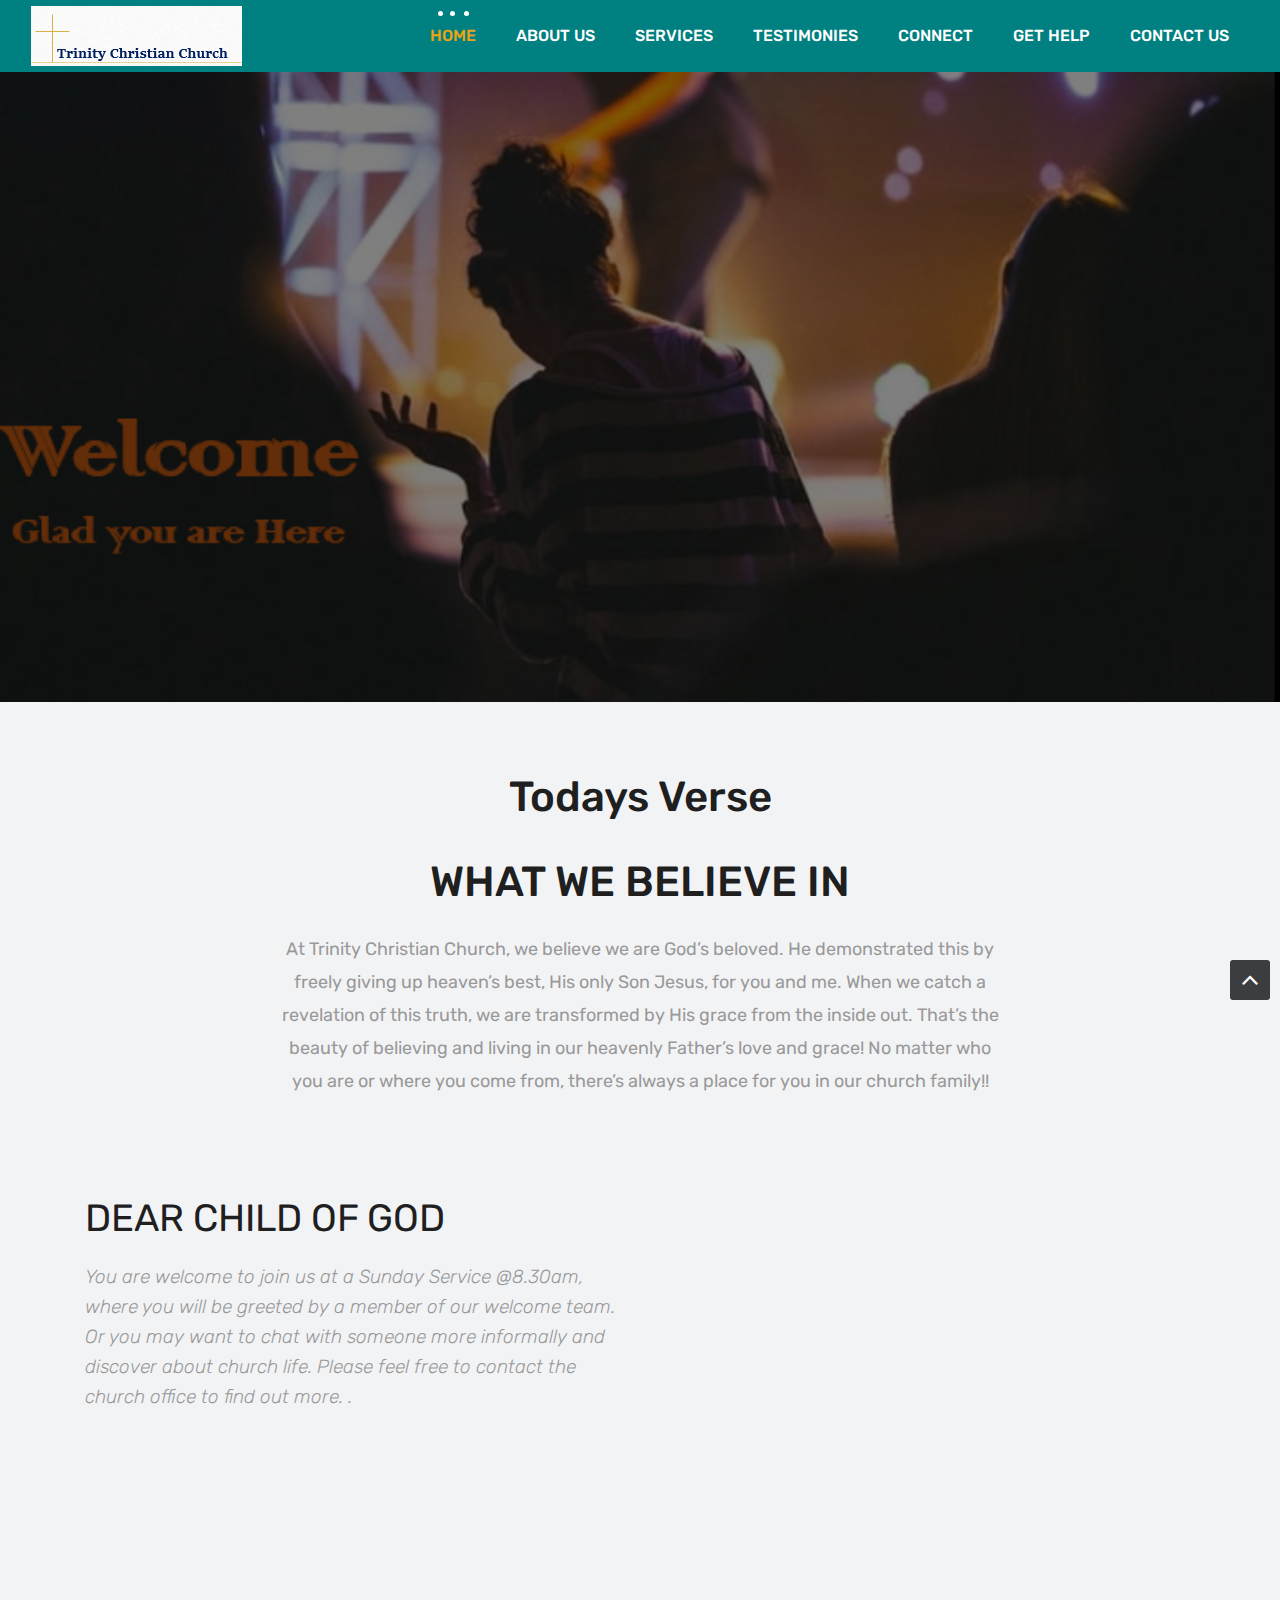
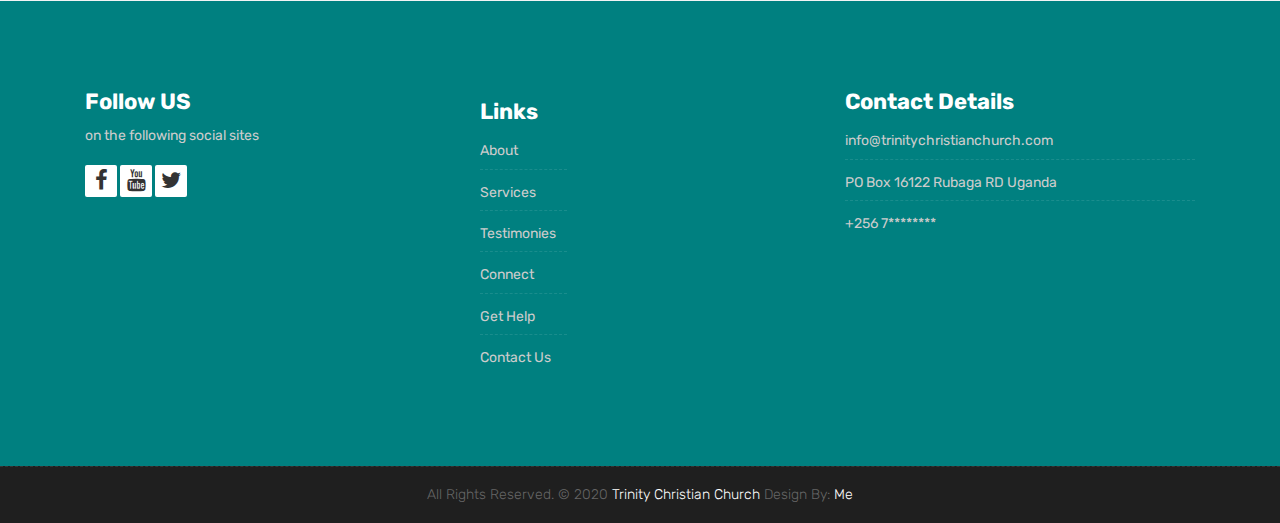
<file: index.html>
<!DOCTYPE html>
<html lang="en">

    <!-- Basic -->
    <meta charset="utf-8">
    <meta http-equiv="X-UA-Compatible" content="IE=edge">

    <!-- Mobile Metas -->
    <meta name="viewport" content="width=device-width, initial-scale=1">

     <!-- Site Metas -->
    <title>T.C.C</title>
    <meta name="keywords" content="">
    <meta name="description" content="">
    <meta name="author" content="">

    <!-- Site Icons -->
    <link rel="shortcut icon" href="images/favicon.ico" type="image/x-icon" />
    <link rel="apple-touch-icon" href="images/apple-touch-icon.png">

    <!-- Bootstrap CSS -->
    <link rel="stylesheet" href="css/bootstrap.min.css">
    <!-- Site CSS -->
    <link rel="stylesheet" href="style.css">
    <!-- ALL VERSION CSS -->
    <link rel="stylesheet" href="css/versions.css">
    <!-- Responsive CSS -->
    <link rel="stylesheet" href="css/responsive.css">
    <!-- Custom CSS -->
    <link rel="stylesheet" href="css/custom.css">

    <!-- Modernizer for Portfolio -->
    <script src="js/modernizer.js"></script>

    
<script src="https://ajax.googleapis.com/ajax/libs/jquery/3.4.1/jquery.min.js"></script>

    <!--[if lt IE 9]>
      <script src="https://oss.maxcdn.com/libs/html5shiv/3.7.0/html5shiv.js"></script>
      <script src="https://oss.maxcdn.com/libs/respond.js/1.4.2/respond.min.js"></script>
    <![endif]-->

    <script>
        $(document).ready(function(){
           $.ajax({
              url:'https://dailyverses.net/get/verse?language=niv&isdirect=1&url=' + window.location.hostname,
              dataType: 'JSONP',
              success:function(json){
                 $(".dailyVersesWrapper").prepend(json.html);
              }
           });
        });
     </script>

</head>
<body class="host_version">



	<!-- Start header -->
	<header class="top-navbar">
		<nav class="navbar navbar-expand-lg navbar-light bg-light">
			<div class="container-fluid">
				<a class="navbar-brand" href="index.html">
					<img src="images/logo.png" alt="" />
				</a>
				<button class="navbar-toggler" type="button" data-toggle="collapse" data-target="#navbars-host" aria-controls="navbars-rs-food" aria-expanded="false" aria-label="Toggle navigation">
					<span class="icon-bar"></span>
                    <span class="icon-bar"></span>
                    <span class="icon-bar"></span>
				</button>
				<div class="collapse navbar-collapse" id="navbars-host">
					<ul class="navbar-nav ml-auto">
						<li class="nav-item active"><a class="nav-link" href="index.html">Home</a></li>
						<li class="nav-item"><a class="nav-link" href="about.html">About Us</a></li>
						<li class="nav-item dropdown">
							<a class="nav-link dropdown-toggle" href="#" id="dropdown-a" data-toggle="dropdown">SERVICES </a>
							<div class="dropdown-menu" aria-labelledby="dropdown-a">
								<a class="dropdown-item" href="Sunday-Service.html">Sunday Service </a>
								<a class="dropdown-item" href="Evening-Glory .html">Evening Sevice </a>
								<a class="dropdown-item" href="Lunch-Service.html">Lunch hour Service </a>
								<a class="dropdown-item" href="Childrens-Service.html">Childrens Service </a>
							</div>
						</li>
						<li class="nav-item dropdown">
							<a class="nav-link dropdown-toggle" href="#" id="dropdown-a" data-toggle="dropdown">TESTIMONIES </a>
							<div class="dropdown-menu" aria-labelledby="dropdown-a">
								<a class="dropdown-item" href="Read.html">Read </a>
								<a class="dropdown-item" href="Share.html">Share </a>
							</div>
						</li>

						<li class="nav-item dropdown">
						<a class="nav-link dropdown-toggle" href="#" id="dropdown-a" data-toggle="dropdown">CONNECT</a>
							<div class="dropdown-menu" aria-labelledby="dropdown-a">
								<a class="dropdown-item" href="Sermons.html">Daily Devotional </a>
								<a class="dropdown-item" href="Sermons.html">Sermons </a>


                <li class="nav-item dropdown">
    						<a class="nav-link dropdown-toggle" href="#" id="dropdown-a" data-toggle="dropdown">GET HELP</a>
    							<div class="dropdown-menu" aria-labelledby="dropdown-a">
    								<a class="dropdown-item" href="prayer.html">Prayer </a>
    								<a class="dropdown-item" href="prayer.html">Counselling </a>
    						    </div>
    						</li>

						<li class="nav-item"><a class="nav-link" href="contact.html">Contact US</a></li>
					</ul>

				</div>
			</div>
		</nav>
	</header>
	<!-- End header -->

	<div id="carouselExampleControls" class="carousel slide bs-slider box-slider" data-ride="carousel" data-pause="hover" data-interval="false" >
		<!-- Indicators -->

		<div class="carousel-inner" role="listbox">
			<div class="carousel-item active">
				<div id="home" class="first-section" style="background-image:url('images/slider-01.jpg');">
					<div class="dtab">
						<div class="container">
							<div class="row">
								<div class="col-md-12 col-sm-12 text-center">
									<div class="big-tagline">
                                        <h3 style=color:#17a2b8; font-weight: bold;>
                                        <br>
                                          <div class="dailyVersesWrapper">
                                          <div>
                    
                                        </h3>
                                        

									</div>
								</div>
							</div><!-- end row -->
						</div><!-- end container -->
					</div>
				</div><!-- end section -->
			</div>


			</div>

		</div>
	</div>

 
    <div id="overviews" class="section lb">
        <div class="container">
            <div class="section-title row text-center">
                <div class="col-md-8 offset-md-2">
                    <p class="lead">
                    <h3>Todays Verse</h3>
            <h1>
              <div class="dailyVersesWrapper ">
              <div>
                     </p>

            </h1>


                    <h3>WHAT WE BELIEVE IN</h3>
                    <p class="lead">


At Trinity Christian Church, we believe we are God’s beloved. He demonstrated this by freely giving up heaven’s best, His only Son Jesus, for you and me. When we catch a revelation of this truth, we are transformed by His grace from the inside out. That’s the beauty of believing and living in our heavenly Father’s love and grace! No matter who you are or where you come from, there’s always a place for you in our church family!!
</p>


	</div>
            </div><!-- end title -->

            <div class="row align-items-center">
                <div class="col-xl-6 col-lg-6 col-md-12 col-sm-12">
                    <div class="message-box">
                        <h2>DEAR CHILD OF GOD </h2>

                         <p class="lead">
You are welcome to join us at a Sunday Service @8.30am, where you will be greeted by a member of our welcome team. Or you may want to chat with someone more informally and discover about church life. Please feel free to contact the church office to find out more.
. </p>


                    </div><!-- end messagebox -->
                </div><!-- end col -->

				<div class="col-xl-6 col-lg-6 col-md-12 col-sm-12">
                    <div class="post-media wow fadeIn">
                        <img src="images/about_02.jpg" alt="" class="img-fluid img-rounded">
                    </div><!-- end media -->
                </div><!-- end col -->
			</div>
			<div class="row align-items-center">
				<div class="col-xl-6 col-lg-6 col-md-12 col-sm-12">
                    <div class="post-media wow fadeIn">
                      <!--  <img src="images/about_03.jpg" alt="" class="img-fluid img-rounded">-->
                    </div><!-- end media -->
                </div><!-- end col -->



            </div><!-- end row -->
        </div><!-- end container -->
    </div><!-- end section -->




    <footer class="footer">
        <div class="container">
            <div class="row">
                <div class="col-lg-4 col-md-4 col-xs-12">
                    <div class="widget clearfix">
                        <div class="widget-title">
                            <h3>Follow US</h3>
                        </div>
                        <p> on the following social sites </p>
                        <div class="footer-right">
							<ul class="footer-links-soi">
								<li><a href="#"><i class="fa fa-facebook"></i></a></li>
								<li><a href="#"><i class="fa fa-youtube"></i></a></li>
								<li><a href="#"><i class="fa fa-twitter"></i></a></li>

							</ul><!-- end links -->
						</div>
                    </div><!-- end clearfix -->
                </div><!-- end col -->

				<div class="col-lg-4 col-md-4 col-xs-12">
                    <div class="widget clearfix">
                        <div class="widget-title">
                            <h3> </h3>
                        </div>

					   <div class="col-lg-4 col-md-4 col-xs-12">
                    <div class="widget clearfix">
                        <div class="widget-title">
                            <h3>Links</h3>
                        </div>
                        <ul class="footer-links">

							<li><a href="about.html">About</a></li>
                            <li><a href="Sunday-Service.html">Services</a></li>
                            <li><a href="Read.html">Testimonies</a></li>
							<li><a href="Sermons.html">Connect</a></li>
							<li><a href="prayer.html">Get Help</a></li>
							<li><a href="contact.html">Contact Us</a></li>
                        </ul><!-- end links -->
                    </div><!-- end clearfix -->
                </div><!-- end col -->


                    </div><!-- end clearfix -->
                </div><!-- end col -->

                <div class="col-lg-4 col-md-4 col-xs-12">
                    <div class="widget clearfix">
                        <div class="widget-title">
                            <h3>Contact Details</h3>
                        </div>

                        <ul class="footer-links">
                            <li><a href="mailto:#">info@trinitychristianchurch.com</a></li>

                            <li>PO Box 16122 Rubaga RD Uganda</li>
                            <li>+256 7********</li>
                        </ul><!-- end links -->
                    </div><!-- end clearfix -->
                </div><!-- end col -->

            </div><!-- end row -->
        </div><!-- end container -->
    </footer><!-- end footer -->

    <div class="copyrights">
        <div class="container">
            <div class="footer-distributed">
                <div class="footer-center">
                    <p class="footer-company-name">All Rights Reserved. &copy; 2020 <a href="#">Trinity Christian Church</a> Design By: <a href="https://html.design/"> Me </a></p>
                </div>
            </div>
        </div><!-- end container -->
    </div><!-- end copyrights -->

    <a href="#" id="scroll-to-top" class="dmtop global-radius"><i class="fa fa-angle-up"></i></a>

    <!-- ALL JS FILES -->
    <script src="js/all.js"></script>
    <!-- ALL PLUGINS -->
    <script src="js/custom.js"></script>

</body>
</html>
</file>
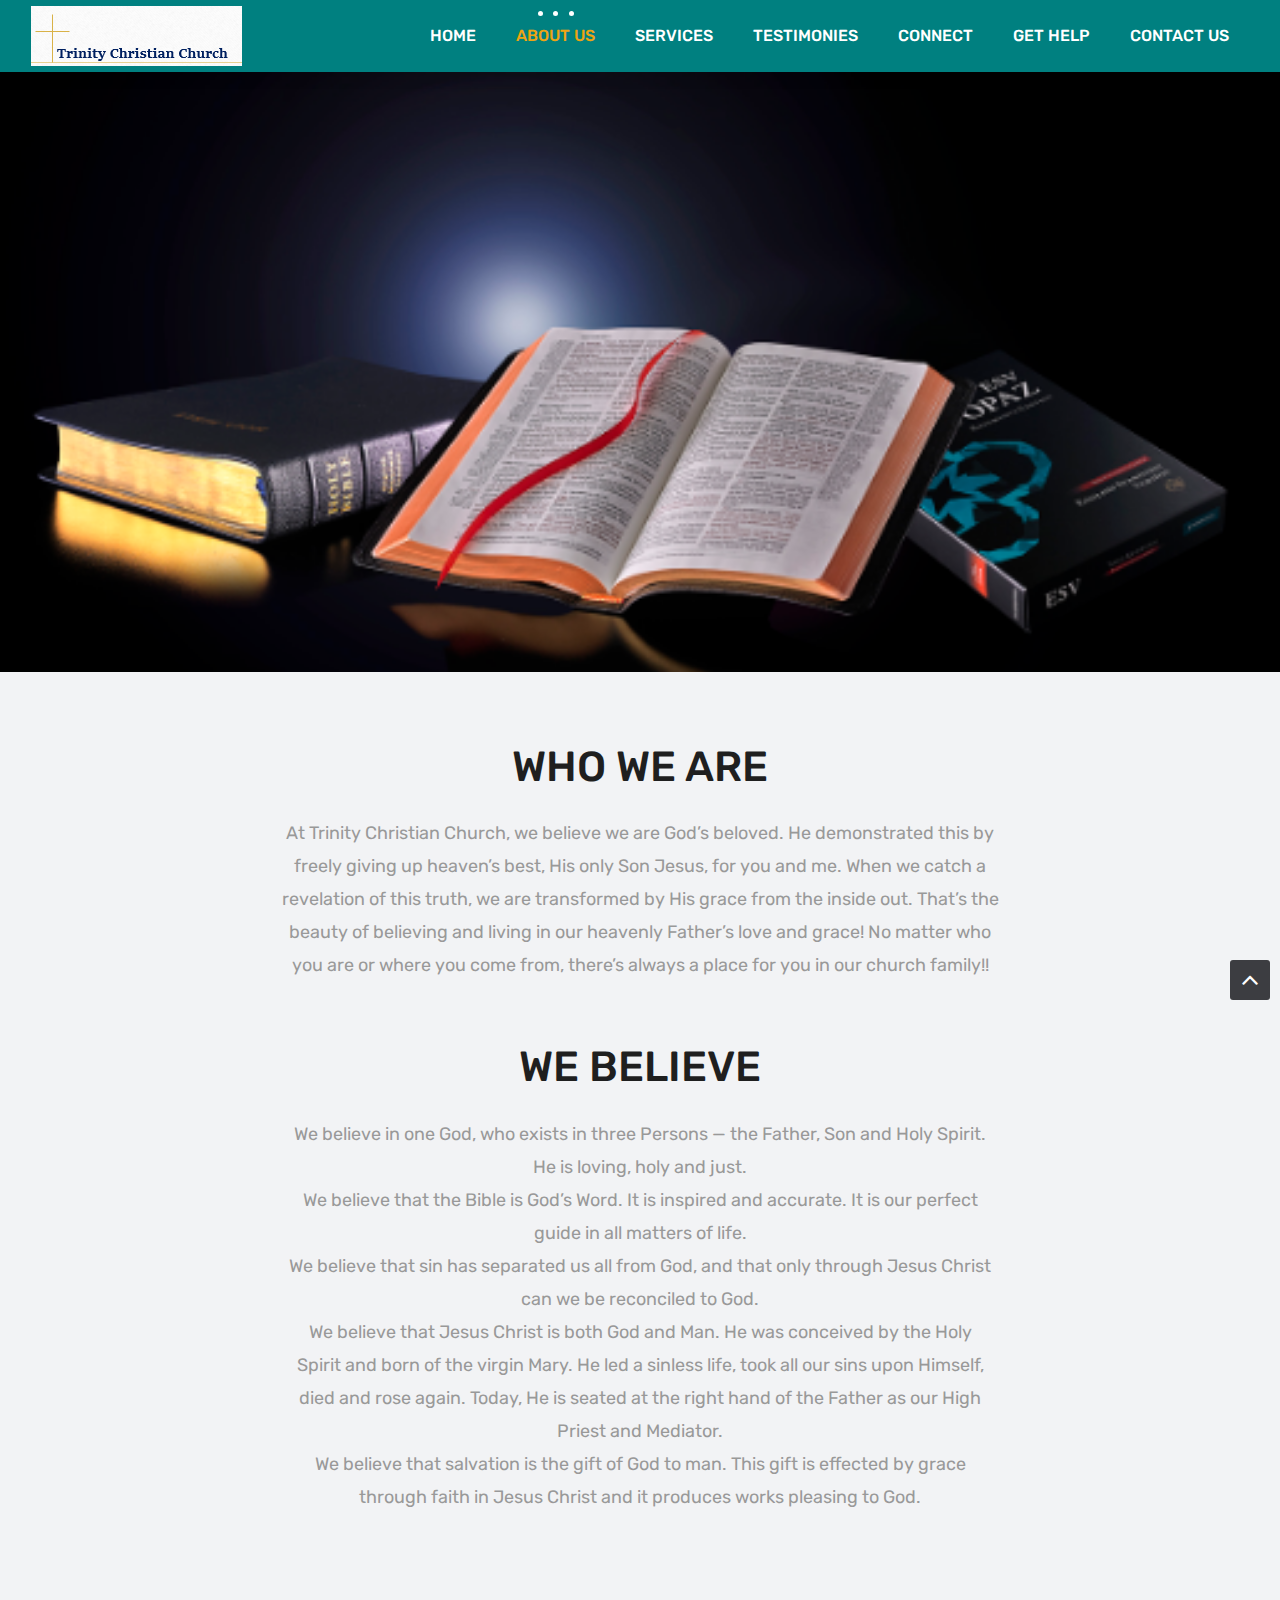
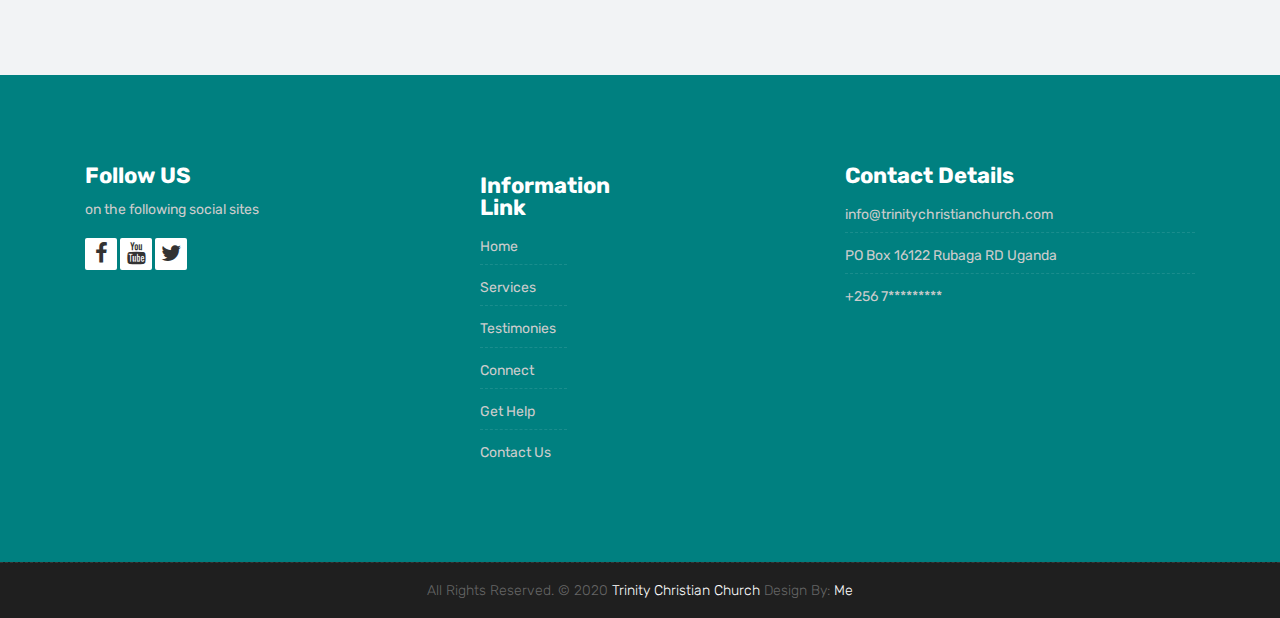
<file: about.html>
<!DOCTYPE html>
<html lang="en">

    <!-- Basic -->
    <meta charset="utf-8">
    <meta http-equiv="X-UA-Compatible" content="IE=edge">

    <!-- Mobile Metas -->
    <meta name="viewport" content="width=device-width, initial-scale=1">

     <!-- Site Metas -->
    <title>T.C.C</title>
    <meta name="keywords" content="">
    <meta name="description" content="">
    <meta name="author" content="">

    <!-- Site Icons -->
    <link rel="shortcut icon" href="images/favicon.ico" type="image/x-icon" />
    <link rel="apple-touch-icon" href="images/apple-touch-icon.png">

    <!-- Bootstrap CSS -->
    <link rel="stylesheet" href="css/bootstrap.min.css">
    <!-- Site CSS -->
    <link rel="stylesheet" href="style.css">
    <!-- ALL VERSION CSS -->
    <link rel="stylesheet" href="css/versions.css">
    <!-- Responsive CSS -->
    <link rel="stylesheet" href="css/responsive.css">
    <!-- Custom CSS -->
    <link rel="stylesheet" href="css/custom.css">

    <!-- Modernizer for Portfolio -->
    <script src="js/modernizer.js"></script>

    <!--[if lt IE 9]>
      <script src="https://oss.maxcdn.com/libs/html5shiv/3.7.0/html5shiv.js"></script>
      <script src="https://oss.maxcdn.com/libs/respond.js/1.4.2/respond.min.js"></script>
    <![endif]-->

</head>

<body class="host_version">




    <!-- Start header -->
	<!-- Start header -->
	<header class="top-navbar">
		<nav class="navbar navbar-expand-lg navbar-light bg-light">
			<div class="container-fluid">
				<a class="navbar-brand" href="index.html">
					<img src="images/logo.png" alt="" />
				</a>
				<button class="navbar-toggler" type="button" data-toggle="collapse" data-target="#navbars-host" aria-controls="navbars-rs-food" aria-expanded="false" aria-label="Toggle navigation">
					<span class="icon-bar"></span>
                    <span class="icon-bar"></span>
                    <span class="icon-bar"></span>
				</button>
				<div class="collapse navbar-collapse" id="navbars-host">
					<ul class="navbar-nav ml-auto">
						<li class="nav-item"><a class="nav-link" href="index.html">Home</a></li>
						<li class="nav-item active"><a class="nav-link" href="about.html">About Us</a></li>
						<li class="nav-item dropdown">
							<a class="nav-link dropdown-toggle" href="#" id="dropdown-a" data-toggle="dropdown">SERVICES </a>
							<div class="dropdown-menu" aria-labelledby="dropdown-a">
								<a class="dropdown-item" href="Sunday-Service.html">Sunday Service </a>
								<a class="dropdown-item" href="Evening-Glory .html">Evening Sevice </a>
								<a class="dropdown-item" href="Lunch-Service.html">Lunch hour Service </a>
								<a class="dropdown-item" href="Childrens-Service.html">Childrens Service </a>
							</div>
						</li>
						<li class="nav-item dropdown">
							<a class="nav-link dropdown-toggle" href="#" id="dropdown-a" data-toggle="dropdown">TESTIMONIES </a>
							<div class="dropdown-menu" aria-labelledby="dropdown-a">
								<a class="dropdown-item" href="Read.html">Read </a>
								<a class="dropdown-item" href="Share.html">Share </a>
							</div>
						</li>

						<li class="nav-item dropdown">
						<a class="nav-link dropdown-toggle" href="#" id="dropdown-a" data-toggle="dropdown">CONNECT</a>
							<div class="dropdown-menu" aria-labelledby="dropdown-a">
								<a class="dropdown-item" href="Sermons.html">Daily Devotional </a>
								<a class="dropdown-item" href="Sermons.html">Sermons </a>
						    </div>
						</li>


						<li class="nav-item dropdown">
						<a class="nav-link dropdown-toggle" href="#" id="dropdown-a" data-toggle="dropdown">GET HELP</a>
							<div class="dropdown-menu" aria-labelledby="dropdown-a">
								<a class="dropdown-item" href="prayer.html">Prayer </a>
								<a class="dropdown-item" href="prayer.html">Counselling </a>
						    </div>
						</li>

						<li class="nav-item"><a class="nav-link" href="contact.html">Contact US</a></li>
					</ul>

				</div>
			</div>
		</nav>
	</header>
	<!-- End header -->

	<div class="all-title-box">
		<div class="container text-center">

		</div>
	</div>

    <div id="overviews" class="section lb">
        <div class="container">
            <div class="section-title row text-center">
                <div class="col-md-8 offset-md-2">
                    <h3>WHO WE ARE</h3>
                    <p class="lead">


At Trinity Christian Church, we believe we are God’s beloved. He demonstrated this by freely giving up heaven’s best, His only Son Jesus, for you and me. When we catch a revelation of this truth, we are transformed by His grace from the inside out. That’s the beauty of believing and living in our heavenly Father’s love and grace! No matter who you are or where you come from, there’s always a place for you in our church family!!</p>
                </div>
            </div><!-- end title -->

            <div class="container">
              <div class="section-title row text-center">
                <div class="col-md-8 offset-md-2">
                    <h3>WE BELIEVE</h3>
                    <p class="lead">


We believe in one God, who exists in three Persons — the Father, Son and Holy Spirit. He is loving, holy and just.<br>

We believe that the Bible is God’s Word. It is inspired and accurate. It is our perfect guide in all matters of life.<br>

We believe that sin has separated us all from God, and that only through Jesus Christ can we be reconciled to God.<br>

We believe that Jesus Christ is both God and Man. He was conceived by the Holy Spirit and born of the virgin Mary. He led a sinless life, took all our sins upon Himself, died and rose again. Today, He is seated at the right hand of the Father as our High Priest and Mediator.
<br>
We believe that salvation is the gift of God to man. This gift is effected by grace through faith in Jesus Christ and it produces works pleasing to God.
<br>
                    </p>




                    </div><!-- end messagebox -->
                </div><!-- end col -->

				<!-- <div class="col-xl-6 col-lg-6 col-md-12 col-sm-12">
                    <div class="post-media wow fadeIn">
                        <img src="images/about_02.jpg" alt="" class="img-fluid img-rounded">
                    </div><!-- end media -->
              <!--  </div>  -->  <!-- end col -->
			</div>
			<div class="row align-items-center">
				<div class="col-xl-6 col-lg-6 col-md-12 col-sm-12">
                    <div class="post-media wow fadeIn">
                      <!--  <img src="images/about_03.jpg" alt="" class="img-fluid img-rounded"> -->
                    </div><!-- end media -->
                </div><!-- end col -->



            </div><!-- end row -->
        </div><!-- end container -->
    </div><!-- end section -->




    <footer class="footer">
        <div class="container">
            <div class="row">
                <div class="col-lg-4 col-md-4 col-xs-12">
                    <div class="widget clearfix">
                        <div class="widget-title">
                            <h3>Follow US</h3>
                        </div>
                        <p> on the following social sites </p>
                        <div class="footer-right">
							<ul class="footer-links-soi">
								<li><a href="#"><i class="fa fa-facebook"></i></a></li>
								<li><a href="#"><i class="fa fa-youtube"></i></a></li>
								<li><a href="#"><i class="fa fa-twitter"></i></a></li>

							</ul><!-- end links -->
						</div>
                    </div><!-- end clearfix -->
                </div><!-- end col -->

				<div class="col-lg-4 col-md-4 col-xs-12">
                    <div class="widget clearfix">
                        <div class="widget-title">
                            <h3> </h3>
                        </div>

					   <div class="col-lg-4 col-md-4 col-xs-12">
                    <div class="widget clearfix">
                        <div class="widget-title">
                            <h3>Information Link</h3>
                        </div>
                        <ul class="footer-links">
                          <li><a href="index.html">Home</a></li>

                                        <li><a href="Sunday-Service.html">Services</a></li>
                              <li><a href="Read.html">Testimonies</a></li>
                          <li><a href="Sermons.html">Connect</a></li>
                          <li><a href="prayer.html">Get Help</a></li>
                          <li><a href="contact.html">Contact Us</a></li>
                        </ul><!-- end links -->
                    </div><!-- end clearfix -->
                </div><!-- end col -->


                    </div><!-- end clearfix -->
                </div><!-- end col -->

                <div class="col-lg-4 col-md-4 col-xs-12">
                    <div class="widget clearfix">
                        <div class="widget-title">
                            <h3>Contact Details</h3>
                        </div>

                        <ul class="footer-links">
                            <li><a href="mailto:#">info@trinitychristianchurch.com</a></li>

                            <li>PO Box 16122 Rubaga RD Uganda</li>
                            <li>+256 7*********</li>
                        </ul><!-- end links -->
                    </div><!-- end clearfix -->
                </div><!-- end col -->

            </div><!-- end row -->
        </div><!-- end container -->
    </footer><!-- end footer -->

    <div class="copyrights">
        <div class="container">
            <div class="footer-distributed">
                <div class="footer-center">
                    <p class="footer-company-name">All Rights Reserved. &copy; 2020 <a href="#">Trinity Christian Church</a> Design By: <a href="https://html.design/"> Me </a></p>
                </div>
            </div>
        </div><!-- end container -->
    </div><!-- end copyrights -->

    <a href="#" id="scroll-to-top" class="dmtop global-radius"><i class="fa fa-angle-up"></i></a>

    <!-- ALL JS FILES -->
    <script src="js/all.js"></script>
    <!-- ALL PLUGINS -->
    <script src="js/custom.js"></script>

</body>
</html>
</file>
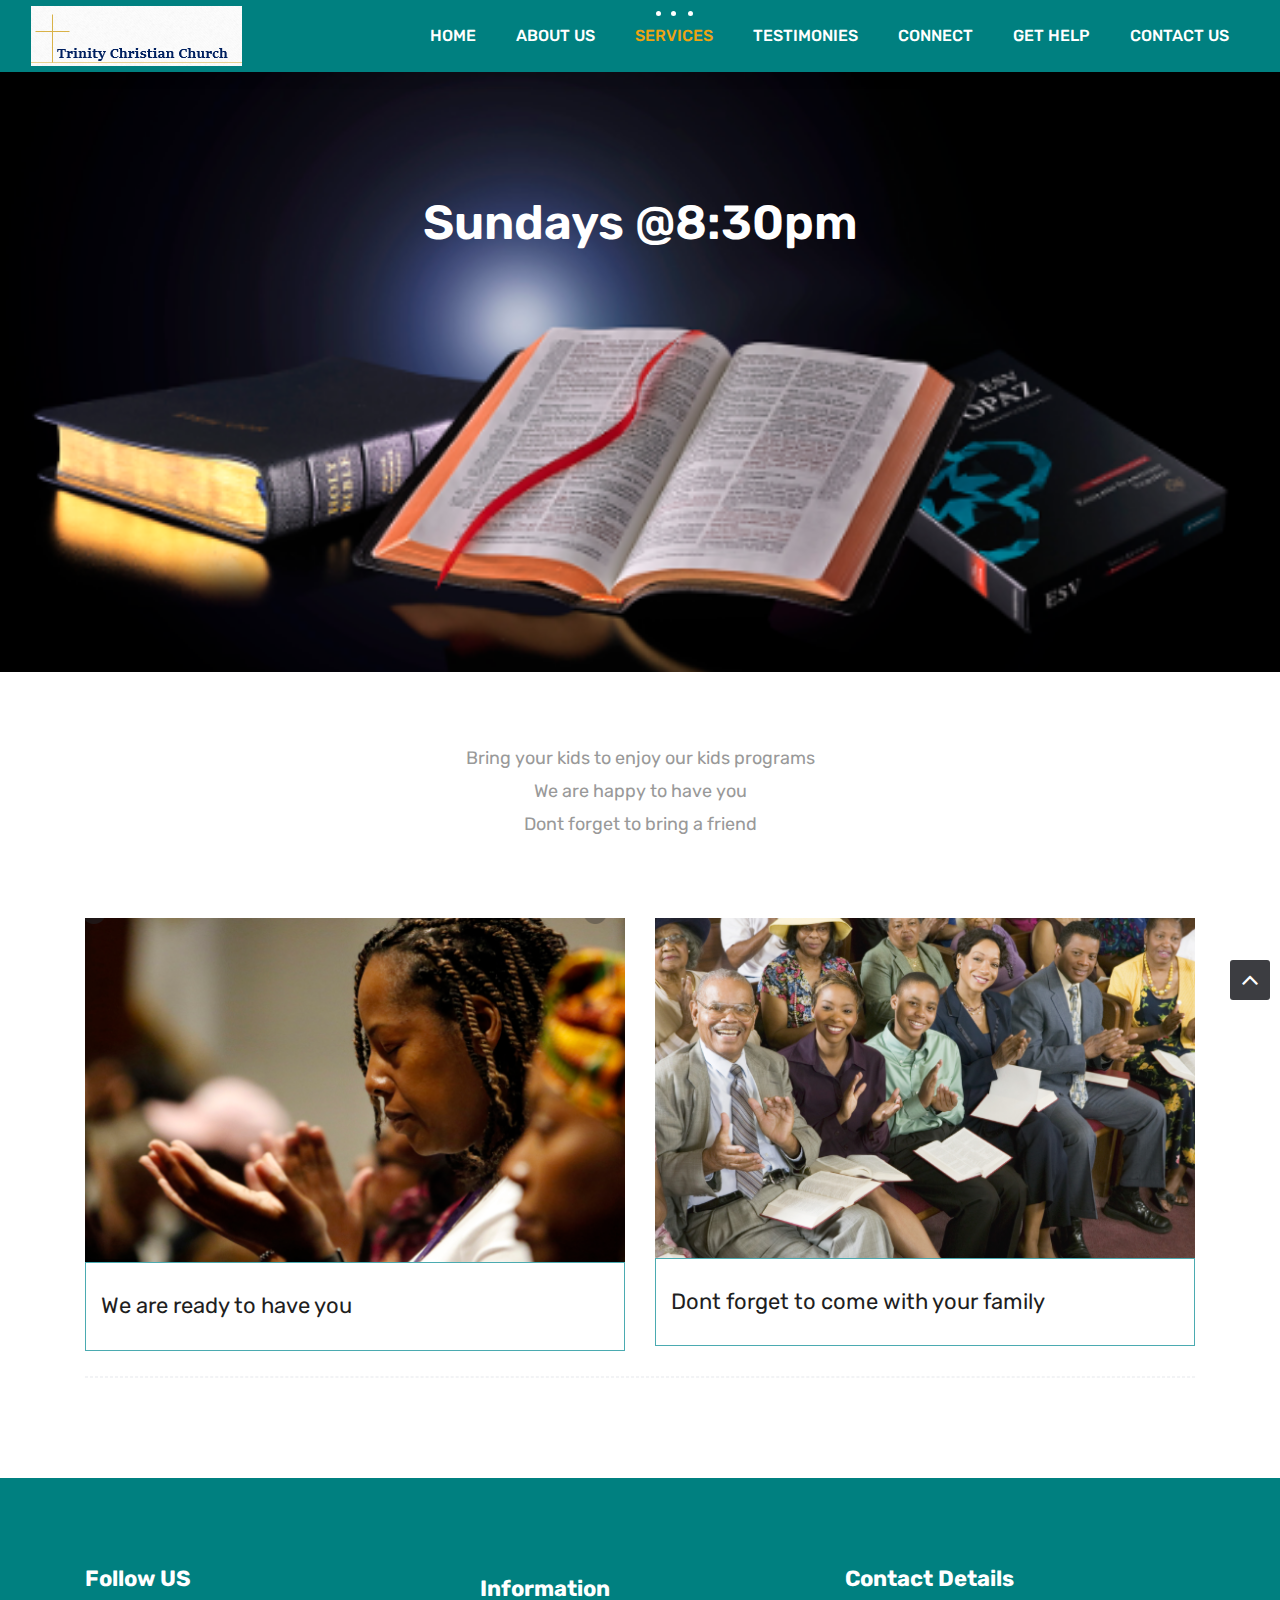
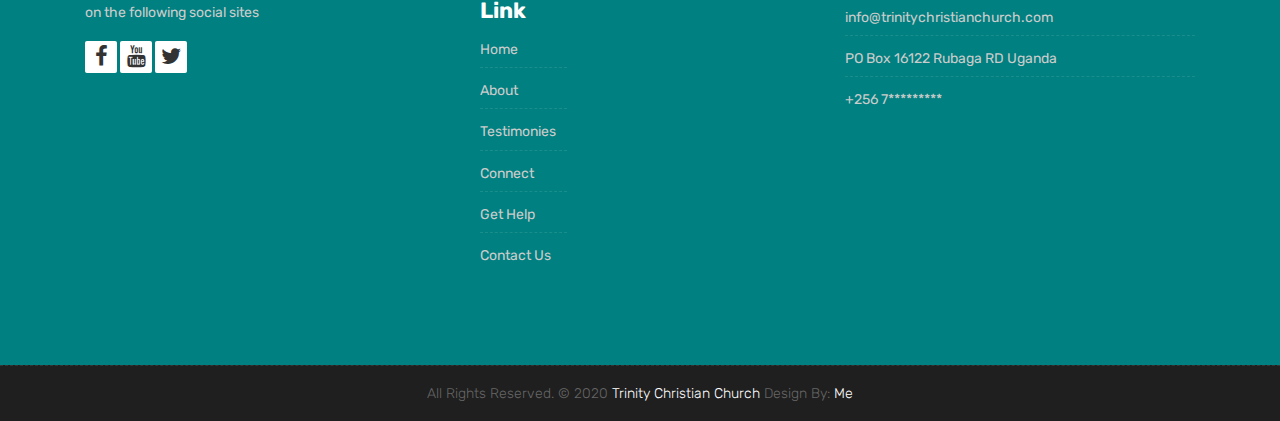
<file: Childrens-Service.html>
<!DOCTYPE html>
<html lang="en">

    <!-- Basic -->
    <meta charset="utf-8">
    <meta http-equiv="X-UA-Compatible" content="IE=edge">

    <!-- Mobile Metas -->
    <meta name="viewport" content="width=device-width, initial-scale=1">

     <!-- Site Metas -->
    <title>T.C.C</title>
    <meta name="keywords" content="">
    <meta name="description" content="">
    <meta name="author" content="">

    <!-- Site Icons -->
    <link rel="shortcut icon" href="images/favicon.ico" type="image/x-icon" />
    <link rel="apple-touch-icon" href="images/apple-touch-icon.png">

    <!-- Bootstrap CSS -->
    <link rel="stylesheet" href="css/bootstrap.min.css">
    <!-- Site CSS -->
    <link rel="stylesheet" href="style.css">
    <!-- ALL VERSION CSS -->
    <link rel="stylesheet" href="css/versions.css">
    <!-- Responsive CSS -->
    <link rel="stylesheet" href="css/responsive.css">
    <!-- Custom CSS -->
    <link rel="stylesheet" href="css/custom.css">

    <!-- Modernizer for Portfolio -->
    <script src="js/modernizer.js"></script>

    <!--[if lt IE 9]>
      <script src="https://oss.maxcdn.com/libs/html5shiv/3.7.0/html5shiv.js"></script>
      <script src="https://oss.maxcdn.com/libs/respond.js/1.4.2/respond.min.js"></script>
    <![endif]-->

</head>
<body class="host_version">

	<!-- Modal -->


    <!-- Start header -->
	<header class="top-navbar">
		<nav class="navbar navbar-expand-lg navbar-light bg-light">
			<div class="container-fluid">
				<a class="navbar-brand" href="index.html">
					<img src="images/logo.png" alt="" />
				</a>
				<button class="navbar-toggler" type="button" data-toggle="collapse" data-target="#navbars-host" aria-controls="navbars-rs-food" aria-expanded="false" aria-label="Toggle navigation">
					<span class="icon-bar"></span>
                    <span class="icon-bar"></span>
                    <span class="icon-bar"></span>
				</button>
				<div class="collapse navbar-collapse" id="navbars-host">
					<ul class="navbar-nav ml-auto">
						<li class="nav-item"><a class="nav-link" href="index.html">Home</a></li>
						<li class="nav-item"><a class="nav-link" href="about.html">About Us</a></li>
						<li class="nav-item active dropdown">
							<a class="nav-link dropdown-toggle" href="#" id="dropdown-a" data-toggle="dropdown">SERVICES </a>
							<div class="dropdown-menu" aria-labelledby="dropdown-a">
								<a class="dropdown-item" href="Sunday-Service.html">Sunday Service </a>
								<a class="dropdown-item" href="Evening-Glory .html">Evening Sevice </a>
								<a class="dropdown-item" href="Lunch-Service.html">Lunch hour Service </a>
								<a class="dropdown-item" href="Childrens-Service.html">Childrens Service </a>
							</div>
						</li>
						<li class="nav-item dropdown">
							<a class="nav-link dropdown-toggle" href="#" id="dropdown-a" data-toggle="dropdown">TESTIMONIES </a>
							<div class="dropdown-menu" aria-labelledby="dropdown-a">
								<a class="dropdown-item" href="Read.html">Read </a>
								<a class="dropdown-item" href="Share.html">Share </a>
							</div>
						</li>

						<li class="nav-item dropdown">
						<a class="nav-link dropdown-toggle" href="#" id="dropdown-a" data-toggle="dropdown">CONNECT</a>
							<div class="dropdown-menu" aria-labelledby="dropdown-a">
								<a class="dropdown-item" href="Read.html">Daily Devotional </a>
								<a class="dropdown-item" href="Share.html">Sermons </a>


                <li class="nav-item dropdown">
    						<a class="nav-link dropdown-toggle" href="#" id="dropdown-a" data-toggle="dropdown">GET HELP</a>
    							<div class="dropdown-menu" aria-labelledby="dropdown-a">
    								<a class="dropdown-item" href="prayer.html">Prayer </a>
    								<a class="dropdown-item" href="prayer.html">Counselling </a>
    						    </div>
    						</li>

						<li class="nav-item"><a class="nav-link" href="contact.html">Contact US</a></li>
					</ul>

				</div>
			</div>
		</nav>
	</header>
	<!-- End header -->

	<div class="all-title-box">
		<div class="container text-center">
			<h1>Sundays @8:30pm<span class="m_1"> </span></h1>
		</div>
	</div>

    <div id="overviews" class="section wb">
        <div class="container">
            <div class="section-title row text-center">
                <div class="col-md-8 offset-md-2">
                    <p class="lead"> Bring your kids to enjoy our kids programs <br> We are happy to have you <br> Dont forget to bring a friend </p>
                </div>
            </div><!-- end title -->

            <hr class="invis">

            <div class="row">
                <div class="col-lg-6 col-md-6 col-12">
                    <div class="course-item">
						<div class="image-blog">
							<img src="images/blog_1.jpg" alt="" class="img-fluid">
						</div>
						<div class="course-br">
							<div class="course-title">
								<h2>We are ready to have you </h2>
							</div>

						</div>

					</div>
                </div><!-- end col -->

                <div class="col-lg-6 col-md-6 col-12">
                    <div class="course-item">
						<div class="image-blog">
							<img src="images/blog_2.jpg" alt="" class="img-fluid">
						</div>
						<div class="course-br">
							<div class="course-title">
								<h2>Dont forget to come with your family </h2>
							</div>

						</div>

					</div>
                </div><!-- end col -->
            </div><!-- end row -->

			<hr class="hr3">



        </div><!-- end container -->
    </div><!-- end section -->


    <footer class="footer">
        <div class="container">
            <div class="row">
                <div class="col-lg-4 col-md-4 col-xs-12">
                    <div class="widget clearfix">
                        <div class="widget-title">
                            <h3>Follow US</h3>
                        </div>
                        <p> on the following social sites </p>
                        <div class="footer-right">
							<ul class="footer-links-soi">
								<li><a href="#"><i class="fa fa-facebook"></i></a></li>
								<li><a href="#"><i class="fa fa-youtube"></i></a></li>
								<li><a href="#"><i class="fa fa-twitter"></i></a></li>

							</ul><!-- end links -->
						</div>
                    </div><!-- end clearfix -->
                </div><!-- end col -->

				<div class="col-lg-4 col-md-4 col-xs-12">
                    <div class="widget clearfix">
                        <div class="widget-title">
                            <h3> </h3>
                        </div>

					   <div class="col-lg-4 col-md-4 col-xs-12">
                    <div class="widget clearfix">
                        <div class="widget-title">
                            <h3>Information Link</h3>
                        </div>
                        <ul class="footer-links">
                            <li><a href="index.html">Home</a></li>
                        <li><a href="about.html">About</a></li>

                              <li><a href="Read.html">Testimonies</a></li>
                          <li><a href="Sermons.html">Connect</a></li>
                          <li><a href="prayer.html">Get Help</a></li>
                          <li><a href="contact.html">Contact Us</a></li>
                        </ul><!-- end links -->
                    </div><!-- end clearfix -->
                </div><!-- end col -->


                    </div><!-- end clearfix -->
                </div><!-- end col -->

                <div class="col-lg-4 col-md-4 col-xs-12">
                    <div class="widget clearfix">
                        <div class="widget-title">
                            <h3>Contact Details</h3>
                        </div>

                        <ul class="footer-links">
                            <li><a href="mailto:#">info@trinitychristianchurch.com</a></li>

                            <li>PO Box 16122 Rubaga RD Uganda</li>
                            <li>+256 7*********</li>
                        </ul><!-- end links -->
                    </div><!-- end clearfix -->
                </div><!-- end col -->

            </div><!-- end row -->
        </div><!-- end container -->
    </footer><!-- end footer -->

    <div class="copyrights">
        <div class="container">
            <div class="footer-distributed">
                <div class="footer-center">
                    <p class="footer-company-name">All Rights Reserved. &copy; 2020 <a href="#">Trinity Christian Church</a> Design By: <a href="https://html.design/"> Me </a></p>
                </div>
            </div>
        </div><!-- end container -->
    </div><!-- end copyrights -->

    <a href="#" id="scroll-to-top" class="dmtop global-radius"><i class="fa fa-angle-up"></i></a>

    <!-- ALL JS FILES -->
    <script src="js/all.js"></script>
    <!-- ALL PLUGINS -->
    <script src="js/custom.js"></script>

</body>
</html>
</file>
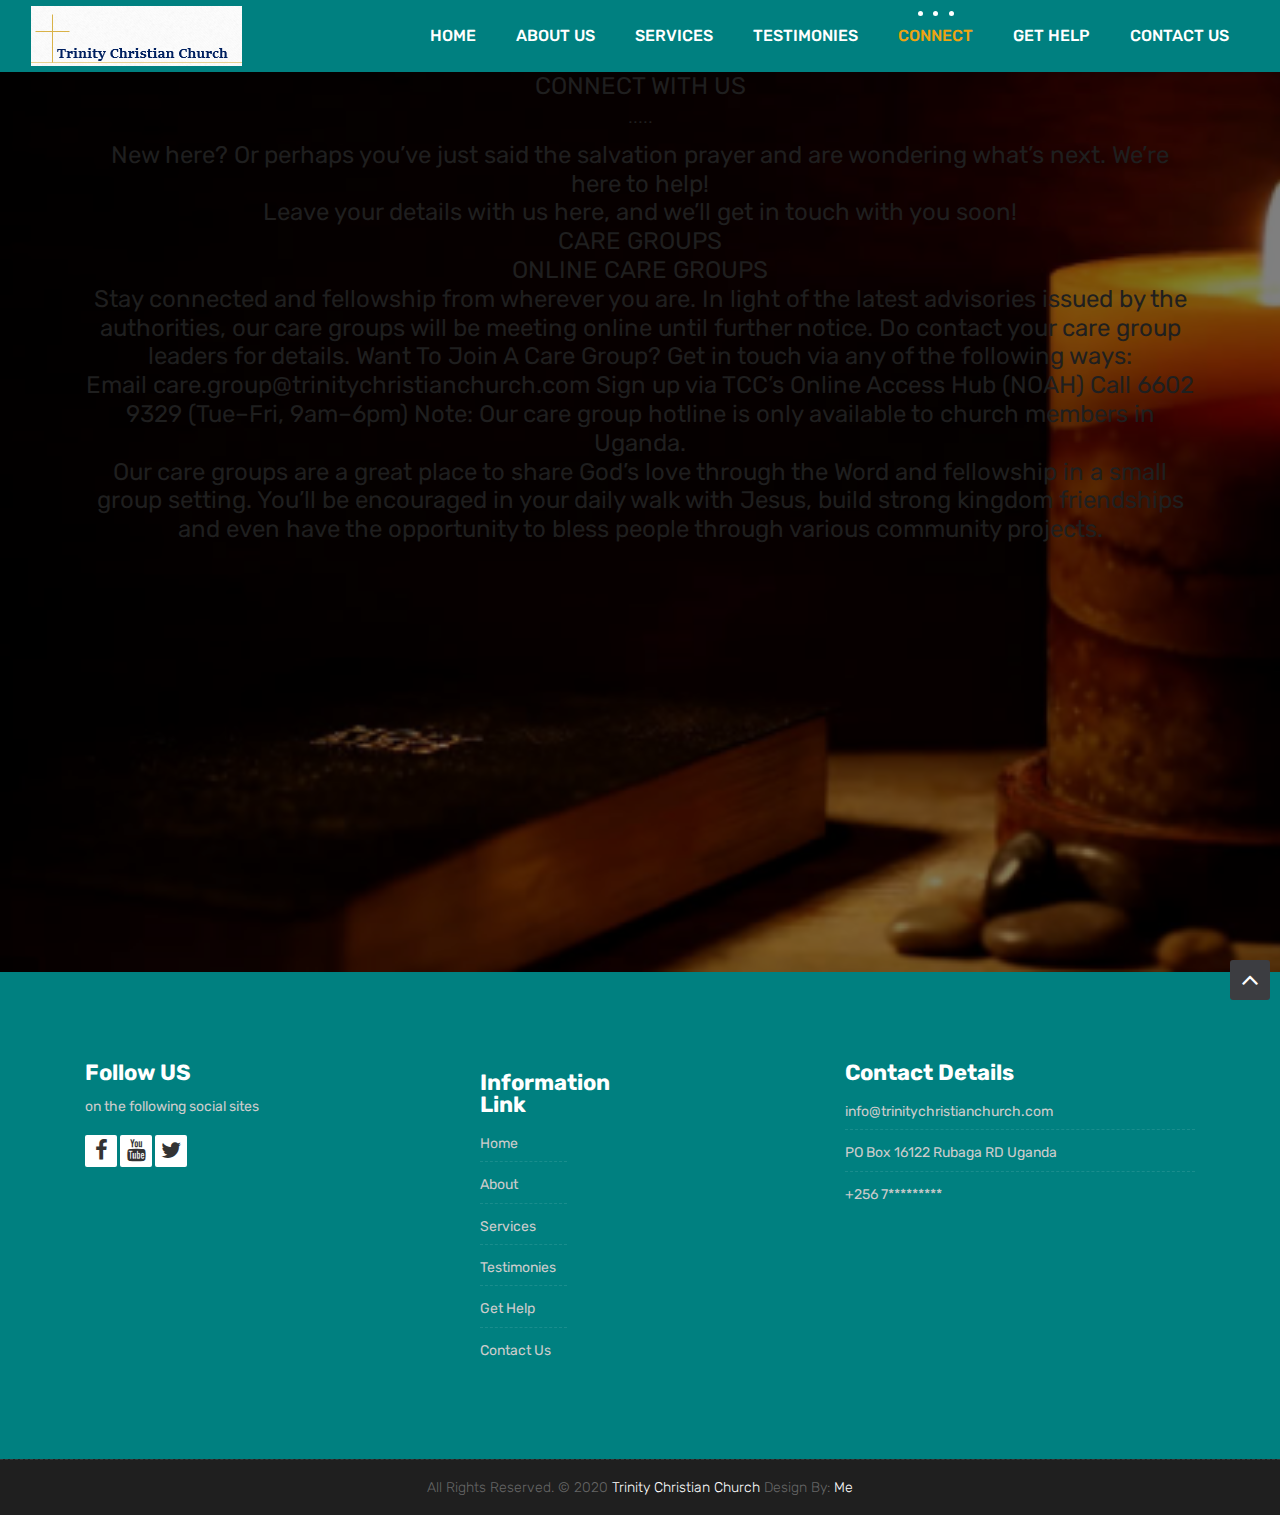
<file: Connect.html>
<!DOCTYPE html>
<html lang="en">

    <!-- Basic -->
    <meta charset="utf-8">
    <meta http-equiv="X-UA-Compatible" content="IE=edge">

    <!-- Mobile Metas -->
    <meta name="viewport" content="width=device-width, initial-scale=1">

     <!-- Site Metas -->
    <title>T.C.C</title>
    <meta name="keywords" content="">
    <meta name="description" content="">
    <meta name="author" content="">

    <!-- Site Icons -->
    <link rel="shortcut icon" href="images/favicon.ico" type="image/x-icon" />
    <link rel="apple-touch-icon" href="images/apple-touch-icon.png">

    <!-- Bootstrap CSS -->
    <link rel="stylesheet" href="css/bootstrap.min.css">
    <!-- Site CSS -->
    <link rel="stylesheet" href="style.css">
    <!-- ALL VERSION CSS -->
    <link rel="stylesheet" href="css/versions.css">
    <!-- Responsive CSS -->
    <link rel="stylesheet" href="css/responsive.css">
    <!-- Custom CSS -->
    <link rel="stylesheet" href="css/custom.css">

    <!-- Modernizer for Portfolio -->
    <script src="js/modernizer.js"></script>

    <!--[if lt IE 9]>
      <script src="https://oss.maxcdn.com/libs/html5shiv/3.7.0/html5shiv.js"></script>
      <script src="https://oss.maxcdn.com/libs/respond.js/1.4.2/respond.min.js"></script>
    <![endif]-->

</head>

<body class="host_version">





    <!-- Start header -->
	<!-- Start header -->
	<header class="top-navbar">
		<nav class="navbar navbar-expand-lg navbar-light bg-light">
			<div class="container-fluid">
				<a class="navbar-brand" href="index.html">
					<img src="images/logo.png" alt="" />
				</a>
				<button class="navbar-toggler" type="button" data-toggle="collapse" data-target="#navbars-host" aria-controls="navbars-rs-food" aria-expanded="false" aria-label="Toggle navigation">
					<span class="icon-bar"></span>
                    <span class="icon-bar"></span>
                    <span class="icon-bar"></span>
				</button>
				<div class="collapse navbar-collapse" id="navbars-host">
					<ul class="navbar-nav ml-auto">
						<li class="nav-item"><a class="nav-link" href="index.html">Home</a></li>
						<li class="nav-item"><a class="nav-link" href="about.html">About Us</a></li>
						<li class="nav-item dropdown">
							<a class="nav-link dropdown-toggle" href="#" id="dropdown-a" data-toggle="dropdown">SERVICES </a>
							<div class="dropdown-menu" aria-labelledby="dropdown-a">
								<a class="dropdown-item" href="Sunday-Service.html">Sunday Service </a>
								<a class="dropdown-item" href="Evening-Glory .html">Evening Sevice </a>
								<a class="dropdown-item" href="Lunch-Service.html">Lunch hour Service </a>
								<a class="dropdown-item" href="Childrens-Service.html">Childrens Service </a>
							</div>
						</li>
						<li class="nav-item dropdown">
							<a class="nav-link dropdown-toggle" href="#" id="dropdown-a" data-toggle="dropdown">TESTIMONIES </a>
							<div class="dropdown-menu" aria-labelledby="dropdown-a">
								<a class="dropdown-item" href="Read.html">Read </a>
								<a class="dropdown-item" href="Share.html">Share </a>
							</div>
						</li>

						<li class="nav-item active dropdown">
						<a class="nav-link dropdown-toggle" href="#" id="dropdown-a" data-toggle="dropdown">CONNECT</a>
							<div class="dropdown-menu" aria-labelledby="dropdown-a">
								<a class="dropdown-item" href="Read.html">Daily Devotional </a>
								<a class="dropdown-item" href="Share.html">Sermons </a>
						    </div>
						</li>


						<li class="nav-item dropdown">
						<a class="nav-link dropdown-toggle" href="#" id="dropdown-a" data-toggle="dropdown">GET HELP</a>
							<div class="dropdown-menu" aria-labelledby="dropdown-a">
								<a class="dropdown-item" href="Read.html">Prayer </a>
								<a class="dropdown-item" href="Share.html">Counselling </a>
						    </div>
						</li>

						<li class="nav-item"><a class="nav-link" href="contact.html">Contact US</a></li>
					</ul>

				</div>
			</div>
		</nav>
	</header>
	<!-- End header -->

	<div id="home" class="first-section" style="background-image:url('images/author.jpg');">
		<div class="container text-center">

			<h1>CONNECT WITH US<span class="m_1">.....</span></h1>
			<h1>

New here? Or perhaps you’ve just said the salvation prayer and are wondering what’s next. We’re here to help!<br>

Leave your details with us here, and we’ll get in touch with you soon!<br>

CARE GROUPS<br>



ONLINE CARE GROUPS<br>

Stay connected and fellowship from wherever you are. In light of the latest advisories issued by the authorities, our care groups will be meeting online until further notice. Do contact your care group leaders for details.

Want To Join A Care Group? Get in touch via any of the following ways:<br>

Email care.group@trinitychristianchurch.com
Sign up via TCC’s Online Access Hub (NOAH)
Call 6602 9329 (Tue–Fri, 9am–6pm)
Note: Our care group hotline is only available to church members in Uganda.<br>
Our care groups are a great place to share God’s love through the Word and fellowship in a small group setting. You’ll be encouraged in your daily walk with Jesus, build strong kingdom friendships and even have the opportunity to bless people through various community projects.

  </h1>

		</div>
	</div>


     <footer class="footer">
        <div class="container">
            <div class="row">
                <div class="col-lg-4 col-md-4 col-xs-12">
                    <div class="widget clearfix">
                        <div class="widget-title">
                            <h3>Follow US</h3>
                        </div>
                        <p> on the following social sites </p>
                        <div class="footer-right">
							<ul class="footer-links-soi">
								<li><a href="#"><i class="fa fa-facebook"></i></a></li>
								<li><a href="#"><i class="fa fa-youtube"></i></a></li>
								<li><a href="#"><i class="fa fa-twitter"></i></a></li>

							</ul><!-- end links -->
						</div>
                    </div><!-- end clearfix -->
                </div><!-- end col -->

				<div class="col-lg-4 col-md-4 col-xs-12">
                    <div class="widget clearfix">
                        <div class="widget-title">
                            <h3> </h3>
                        </div>

					   <div class="col-lg-4 col-md-4 col-xs-12">
                    <div class="widget clearfix">
                        <div class="widget-title">
                            <h3>Information Link</h3>
                        </div>
                        <ul class="footer-links">
                            <li><a href="index.html">Home</a></li>
                        <li><a href="about.html">About</a></li>
                                  <li><a href="Sunday-Service.html">Services</a></li>
                              <li><a href="Read.html">Testimonies</a></li>

                          <li><a href="prayer.html">Get Help</a></li>
                          <li><a href="contact.html">Contact Us</a></li>
                        </ul><!-- end links -->
                    </div><!-- end clearfix -->
                </div><!-- end col -->


                    </div><!-- end clearfix -->
                </div><!-- end col -->

                <div class="col-lg-4 col-md-4 col-xs-12">
                    <div class="widget clearfix">
                        <div class="widget-title">
                            <h3>Contact Details</h3>
                        </div>

                        <ul class="footer-links">
                            <li><a href="mailto:#">info@trinitychristianchurch.com</a></li>

                            <li>PO Box 16122 Rubaga RD Uganda</li>
                            <li>+256 7*********</li>
                        </ul><!-- end links -->
                    </div><!-- end clearfix -->
                </div><!-- end col -->

            </div><!-- end row -->
        </div><!-- end container -->
    </footer><!-- end footer -->

    <div class="copyrights">
        <div class="container">
            <div class="footer-distributed">
                <div class="footer-center">
                    <p class="footer-company-name">All Rights Reserved. &copy; 2020 <a href="#">Trinity Christian Church</a> Design By: <a href="https://html.design/"> Me </a></p>
                </div>
            </div>
        </div><!-- end container -->
    </div><!-- end copyrights -->

    <a href="#" id="scroll-to-top" class="dmtop global-radius"><i class="fa fa-angle-up"></i></a>

    <!-- ALL JS FILES -->
    <script src="js/all.js"></script>
    <!-- ALL PLUGINS -->
    <script src="js/custom.js"></script>

</body>
</html>
</file>
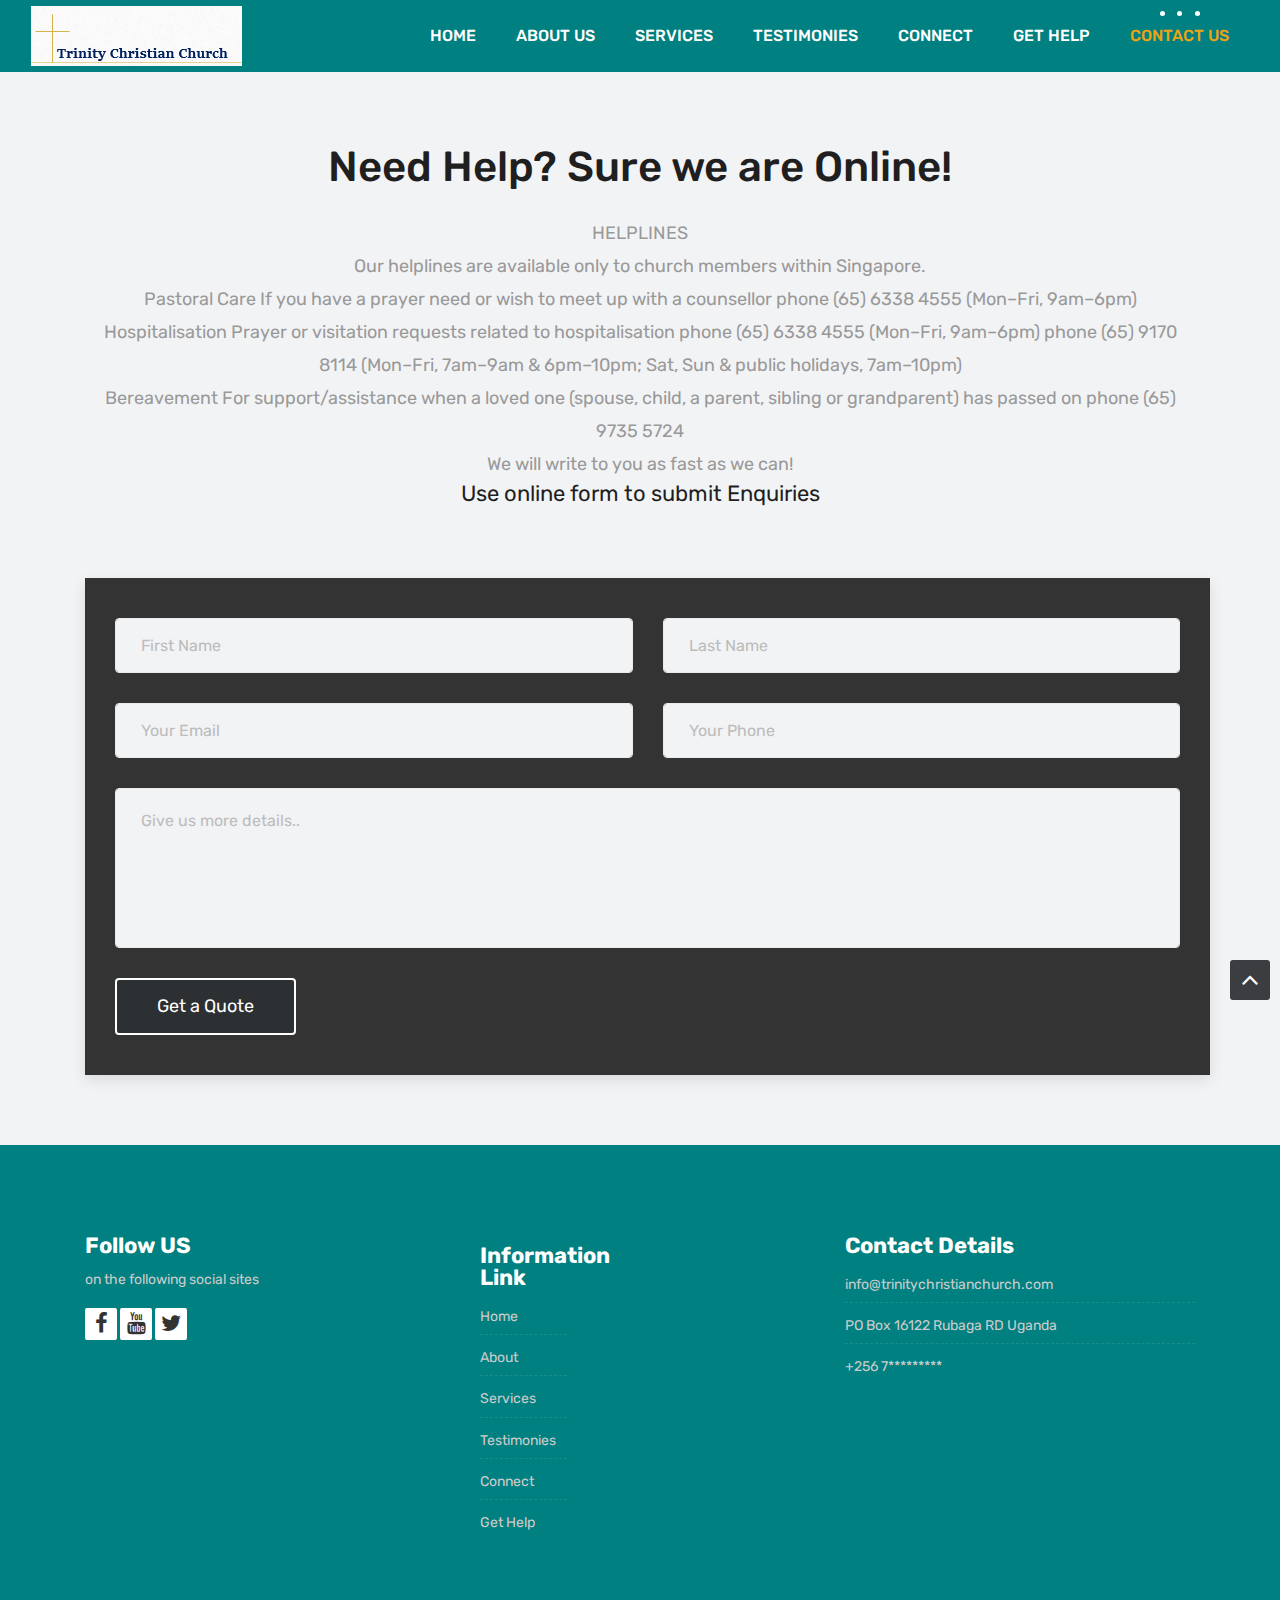
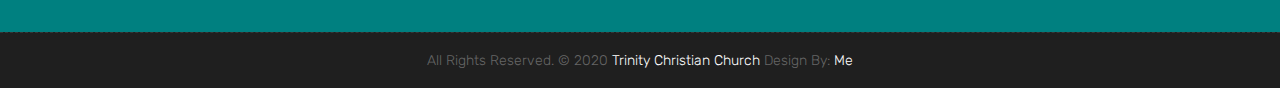
<file: contact.html>
<!DOCTYPE html>
<html lang="en">

    <!-- Basic -->
    <meta charset="utf-8">
    <meta http-equiv="X-UA-Compatible" content="IE=edge">

    <!-- Mobile Metas -->
    <meta name="viewport" content="width=device-width, initial-scale=1">

     <!-- Site Metas -->
    <title>T.C.C</title>
    <meta name="keywords" content="">
    <meta name="description" content="">
    <meta name="author" content="">

    <!-- Site Icons -->
    <link rel="shortcut icon" href="images/favicon.ico" type="image/x-icon" />
    <link rel="apple-touch-icon" href="images/apple-touch-icon.png">

    <!-- Bootstrap CSS -->
    <link rel="stylesheet" href="css/bootstrap.min.css">
    <!-- Site CSS -->
    <link rel="stylesheet" href="style.css">
    <!-- ALL VERSION CSS -->
    <link rel="stylesheet" href="css/versions.css">
    <!-- Responsive CSS -->
    <link rel="stylesheet" href="css/responsive.css">
    <!-- Custom CSS -->
    <link rel="stylesheet" href="css/custom.css">

    <!-- Modernizer for Portfolio -->
    <script src="js/modernizer.js"></script>

    <!--[if lt IE 9]>
      <script src="https://oss.maxcdn.com/libs/html5shiv/3.7.0/html5shiv.js"></script>
      <script src="https://oss.maxcdn.com/libs/respond.js/1.4.2/respond.min.js"></script>
    <![endif]-->

</head>

<body class="host_version">

	<!-- Modal -->
	<div class="modal fade" id="login" tabindex="-1" role="dialog" aria-labelledby="myModalLabel">
	  <div class="modal-dialog modal-dialog-centered modal-lg" role="document">
		<div class="modal-content">
			<div class="modal-header tit-up">
				<button type="button" class="close" data-dismiss="modal" aria-hidden="true">&times;</button>
				<h4 class="modal-title">Customer Login</h4>
			</div>
			<div class="modal-body customer-box">
				<!-- Nav tabs -->
				<ul class="nav nav-tabs">
					<li><a class="active" href="#Login" data-toggle="tab">Login</a></li>
					<li><a href="#Registration" data-toggle="tab">Registration</a></li>
				</ul>
				<!-- Tab panes -->
				<div class="tab-content">
					<div class="tab-pane active" id="Login">
						<form role="form" class="form-horizontal">
							<div class="form-group">
								<div class="col-sm-12">
									<input class="form-control" id="email1" placeholder="Name" type="text">
								</div>
							</div>
							<div class="form-group">
								<div class="col-sm-12">
									<input class="form-control" id="exampleInputPassword1" placeholder="Email" type="email">
								</div>
							</div>
							<div class="row">
								<div class="col-sm-10">
									<button type="submit" class="btn btn-light btn-radius btn-brd grd1">
										Submit
									</button>
									<a class="for-pwd" href="javascript:;">Forgot your password?</a>
								</div>
							</div>
						</form>
					</div>
					<div class="tab-pane" id="Registration">
						<form role="form" class="form-horizontal">
							<div class="form-group">
								<div class="col-sm-12">
									<input class="form-control" placeholder="Name" type="text">
								</div>
							</div>
							<div class="form-group">
								<div class="col-sm-12">
									<input class="form-control" id="email" placeholder="Email" type="email">
								</div>
							</div>
							<div class="form-group">
								<div class="col-sm-12">
									<input class="form-control" id="mobile" placeholder="Mobile" type="email">
								</div>
							</div>
							<div class="form-group">
								<div class="col-sm-12">
									<input class="form-control" id="password" placeholder="Password" type="password">
								</div>
							</div>
							<div class="row">
								<div class="col-sm-10">
									<button type="button" class="btn btn-light btn-radius btn-brd grd1">
										Save &amp; Continue
									</button>
									<button type="button" class="btn btn-light btn-radius btn-brd grd1">
										Cancel</button>
								</div>
							</div>
						</form>
					</div>
				</div>
			</div>
		</div>
	  </div>
	</div>

    <!-- LOADER -->

    <!-- Start header -->
	<!-- Start header -->
	<header class="top-navbar">
		<nav class="navbar navbar-expand-lg navbar-light bg-light">
			<div class="container-fluid">
				<a class="navbar-brand" href="index.html">
					<img src="images/logo.png" alt="" />
				</a>
				<button class="navbar-toggler" type="button" data-toggle="collapse" data-target="#navbars-host" aria-controls="navbars-rs-food" aria-expanded="false" aria-label="Toggle navigation">
					<span class="icon-bar"></span>
                    <span class="icon-bar"></span>
                    <span class="icon-bar"></span>
				</button>
				<div class="collapse navbar-collapse" id="navbars-host">
					<ul class="navbar-nav ml-auto">
						<li class="nav-item"><a class="nav-link" href="index.html">Home</a></li>
						<li class="nav-item"><a class="nav-link" href="about.html">About Us</a></li>
						<li class="nav-item dropdown">
							<a class="nav-link dropdown-toggle" href="#" id="dropdown-a" data-toggle="dropdown">SERVICES </a>
							<div class="dropdown-menu" aria-labelledby="dropdown-a">
								<a class="dropdown-item" href="Sunday-Service.html">Sunday Service </a>
								<a class="dropdown-item" href="Evening-Glory .html">Evening Sevice </a>
								<a class="dropdown-item" href="Lunch-Service.html">Lunch hour Service </a>
								<a class="dropdown-item" href="Childrens-Service.html">Childrens Service </a>
							</div>
						</li>
						<li class="nav-item dropdown">
							<a class="nav-link dropdown-toggle" href="#" id="dropdown-a" data-toggle="dropdown">TESTIMONIES </a>
							<div class="dropdown-menu" aria-labelledby="dropdown-a">
								<a class="dropdown-item" href="Read.html">Read </a>
								<a class="dropdown-item" href="Share.html">Share </a>
							</div>
						</li>

						<li class="nav-item dropdown">
						<a class="nav-link dropdown-toggle" href="#" id="dropdown-a" data-toggle="dropdown">CONNECT</a>
							<div class="dropdown-menu" aria-labelledby="dropdown-a">
								<a class="dropdown-item" href="Read.html">Daily Devotional </a>
								<a class="dropdown-item" href="Share.html">Sermons </a>
						    </div>
						</li>


						<li class="nav-item dropdown">
						<a class="nav-link dropdown-toggle" href="#" id="dropdown-a" data-toggle="dropdown">GET HELP</a>
							<div class="dropdown-menu" aria-labelledby="dropdown-a">
								<a class="dropdown-item" href="prayer.html">Prayer </a>
								<a class="dropdown-item" href="prayer.html">Counselling </a>
						    </div>
						</li>

						<li class="nav-item active"><a class="nav-link" href="contact.html">Contact US</a></li>
					</ul>

				</div>
			</div>
		</nav>
	</header>
	<!-- End header -->

	<div class="">
		<div class="container text-center">

		</div>
	</div>

    <div id="contact" class="section wb">
        <div class="container">
            <div class="section-title text-center">
                <h3>Need Help? Sure we are Online!</h3>




                <p class="lead">HELPLINES<br>

Our helplines are available only to church members within Singapore.<br>

Pastoral Care
If you have a prayer need or wish to meet up with a counsellor
phone (65) 6338 4555 (Mon–Fri, 9am–6pm)<br>

Hospitalisation
Prayer or visitation requests related to hospitalisation
phone (65) 6338 4555 (Mon–Fri, 9am–6pm)
phone (65) 9170 8114 (Mon–Fri, 7am–9am & 6pm–10pm; Sat, Sun & public holidays, 7am–10pm)<br>

Bereavement
For support/assistance when a loved one (spouse, child, a parent, sibling or grandparent) has passed on
phone (65) 9735 5724 <br>We will write to you as fast as we can!</p>

            <h2>Use online form to submit Enquiries</h2>
            </div><!-- end title -->

            <div class="row">
                <div class="col-xl-12 col-md-6 col-sm-6">
                    <div class="contact_form">
                        <div id="message"></div>
                        <form id="contactform" class="" action="contact.php" name="contactform" method="post">
                            <div class="row row-fluid">
                                <div class="col-lg-6 col-md-6 col-sm-6">
                                    <input type="text" name="first_name" id="first_name" class="form-control" placeholder="First Name">
                                </div>
                                <div class="col-lg-6 col-md-6 col-sm-6">
                                    <input type="text" name="last_name" id="last_name" class="form-control" placeholder="Last Name">
                                </div>
                                <div class="col-lg-6 col-md-6 col-sm-6">
                                    <input type="email" name="email" id="email" class="form-control" placeholder="Your Email">
                                </div>
                                <div class="col-lg-6 col-md-6 col-sm-6">
                                    <input type="text" name="phone" id="phone" class="form-control" placeholder="Your Phone">
                                </div>
                                <div class="col-lg-12 col-md-12 col-sm-12">
                                    <textarea class="form-control" name="comments" id="comments" rows="6" placeholder="Give us more details.."></textarea>
                                </div>
                                <div class="text-center pd">
                                    <button type="submit" value="SEND" id="submit" class="btn btn-light btn-radius btn-brd grd1 btn-block">Get a Quote</button>
                                </div>
                            </div>
                        </form>
                    </div>
                </div><!-- end col -->

            </div><!-- end row -->
        </div><!-- end container -->
    </div><!-- end section -->


     <footer class="footer">
        <div class="container">
            <div class="row">
                <div class="col-lg-4 col-md-4 col-xs-12">
                    <div class="widget clearfix">
                        <div class="widget-title">
                            <h3>Follow US</h3>
                        </div>
                        <p> on the following social sites </p>
                        <div class="footer-right">
							<ul class="footer-links-soi">
								<li><a href="#"><i class="fa fa-facebook"></i></a></li>
								<li><a href="#"><i class="fa fa-youtube"></i></a></li>
								<li><a href="#"><i class="fa fa-twitter"></i></a></li>

							</ul><!-- end links -->
						</div>
                    </div><!-- end clearfix -->
                </div><!-- end col -->

				<div class="col-lg-4 col-md-4 col-xs-12">
                    <div class="widget clearfix">
                        <div class="widget-title">
                            <h3> </h3>
                        </div>

					   <div class="col-lg-4 col-md-4 col-xs-12">
                    <div class="widget clearfix">
                        <div class="widget-title">
                            <h3>Information Link</h3>
                        </div>
                        <ul class="footer-links">
                            <li><a href="index.html">Home</a></li>
                            <li><a href="about.html">About</a></li>
                                          <li><a href="Sunday-Service.html">Services</a></li>
                                          <li><a href="Read.html">Testimonies</a></li>
              							<li><a href="Sermons.html">Connect</a></li>
              							<li><a href="prayer.html">Get Help</a></li>

                        </ul><!-- end links -->
                    </div><!-- end clearfix -->
                </div><!-- end col -->


                    </div><!-- end clearfix -->
                </div><!-- end col -->

                <div class="col-lg-4 col-md-4 col-xs-12">
                    <div class="widget clearfix">
                        <div class="widget-title">
                            <h3>Contact Details</h3>
                        </div>

                        <ul class="footer-links">
                            <li><a href="mailto:#">info@trinitychristianchurch.com</a></li>

                            <li>PO Box 16122 Rubaga RD Uganda</li>
                            <li>+256 7*********</li>
                        </ul><!-- end links -->
                    </div><!-- end clearfix -->
                </div><!-- end col -->

            </div><!-- end row -->
        </div><!-- end container -->
    </footer><!-- end footer -->

    <div class="copyrights">
        <div class="container">
            <div class="footer-distributed">
                <div class="footer-center">
                    <p class="footer-company-name">All Rights Reserved. &copy; 2020 <a href="#">Trinity Christian Church</a> Design By: <a href="https://html.design/"> Me </a></p>
                </div>
            </div>
        </div><!-- end container -->
    </div><!-- end copyrights -->

    <a href="#" id="scroll-to-top" class="dmtop global-radius"><i class="fa fa-angle-up"></i></a>

    <!-- ALL JS FILES -->
    <script src="js/all.js"></script>
    <!-- ALL PLUGINS -->
    <script src="js/custom.js"></script>

</body>
</html>
</file>
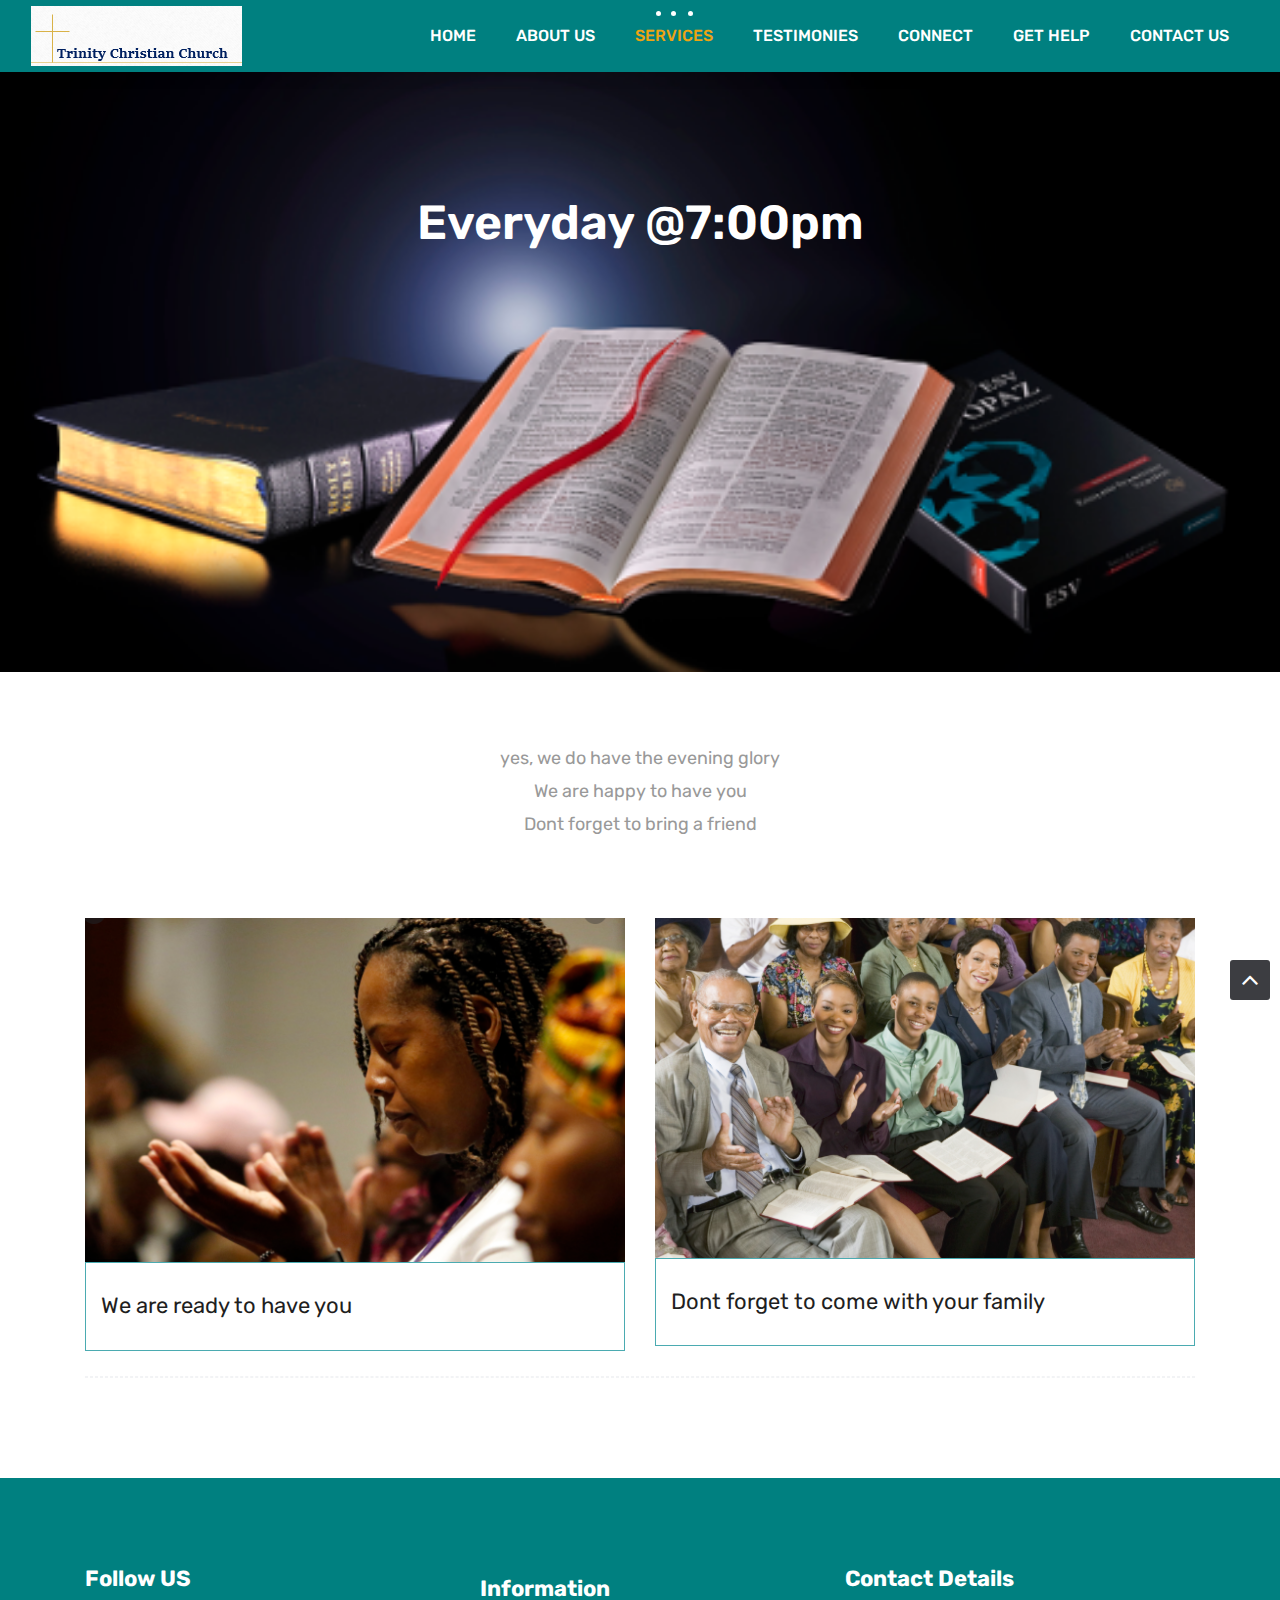
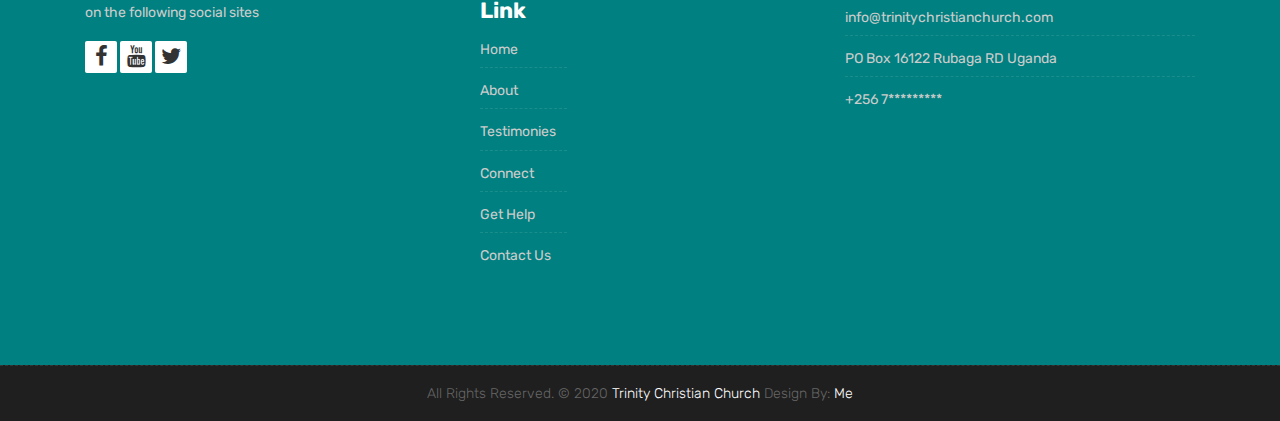
<file: Evening-Glory.html>
<!DOCTYPE html>
<html lang="en">

    <!-- Basic -->
    <meta charset="utf-8">
    <meta http-equiv="X-UA-Compatible" content="IE=edge">

    <!-- Mobile Metas -->
    <meta name="viewport" content="width=device-width, initial-scale=1">

     <!-- Site Metas -->
    <title>T.C.C</title>
    <meta name="keywords" content="">
    <meta name="description" content="">
    <meta name="author" content="">

    <!-- Site Icons -->
    <link rel="shortcut icon" href="images/favicon.ico" type="image/x-icon" />
    <link rel="apple-touch-icon" href="images/apple-touch-icon.png">

    <!-- Bootstrap CSS -->
    <link rel="stylesheet" href="css/bootstrap.min.css">
    <!-- Site CSS -->
    <link rel="stylesheet" href="style.css">
    <!-- ALL VERSION CSS -->
    <link rel="stylesheet" href="css/versions.css">
    <!-- Responsive CSS -->
    <link rel="stylesheet" href="css/responsive.css">
    <!-- Custom CSS -->
    <link rel="stylesheet" href="css/custom.css">

    <!-- Modernizer for Portfolio -->
    <script src="js/modernizer.js"></script>

    <!--[if lt IE 9]>
      <script src="https://oss.maxcdn.com/libs/html5shiv/3.7.0/html5shiv.js"></script>
      <script src="https://oss.maxcdn.com/libs/respond.js/1.4.2/respond.min.js"></script>
    <![endif]-->

</head>
<body class="host_version">

	<!-- Modal -->


    <!-- Start header -->
	<header class="top-navbar">
		<nav class="navbar navbar-expand-lg navbar-light bg-light">
			<div class="container-fluid">
				<a class="navbar-brand" href="index.html">
					<img src="images/logo.png" alt="" />
				</a>
				<button class="navbar-toggler" type="button" data-toggle="collapse" data-target="#navbars-host" aria-controls="navbars-rs-food" aria-expanded="false" aria-label="Toggle navigation">
					<span class="icon-bar"></span>
                    <span class="icon-bar"></span>
                    <span class="icon-bar"></span>
				</button>
				<div class="collapse navbar-collapse" id="navbars-host">
					<ul class="navbar-nav ml-auto">
						<li class="nav-item"><a class="nav-link" href="index.html">Home</a></li>
						<li class="nav-item"><a class="nav-link" href="about.html">About Us</a></li>
						<li class="nav-item active dropdown">
							<a class="nav-link dropdown-toggle" href="#" id="dropdown-a" data-toggle="dropdown">SERVICES </a>
							<div class="dropdown-menu" aria-labelledby="dropdown-a">
								<a class="dropdown-item" href="Sunday-Service.html">Sunday Service </a>
								<a class="dropdown-item" href="Evening-Glory .html">Evening Sevice </a>
								<a class="dropdown-item" href="Lunch-Service.html">Lunch hour Service </a>
								<a class="dropdown-item" href="Childrens-Service.html">Childrens Service </a>
							</div>
						</li>
						<li class="nav-item dropdown">
							<a class="nav-link dropdown-toggle" href="#" id="dropdown-a" data-toggle="dropdown">TESTIMONIES </a>
							<div class="dropdown-menu" aria-labelledby="dropdown-a">
								<a class="dropdown-item" href="Read.html">Read </a>
								<a class="dropdown-item" href="Share.html">Share </a>
							</div>
						</li>

						<li class="nav-item dropdown">
						<a class="nav-link dropdown-toggle" href="#" id="dropdown-a" data-toggle="dropdown">CONNECT</a>
							<div class="dropdown-menu" aria-labelledby="dropdown-a">
								<a class="dropdown-item" href="Read.html">Daily Devotional </a>
								<a class="dropdown-item" href="Share.html">Sermons </a>


                <li class="nav-item dropdown">
    						<a class="nav-link dropdown-toggle" href="#" id="dropdown-a" data-toggle="dropdown">GET HELP</a>
    							<div class="dropdown-menu" aria-labelledby="dropdown-a">
    								<a class="dropdown-item" href="prayer.html">Prayer </a>
    								<a class="dropdown-item" href="prayer.html">Counselling </a>
    						    </div>
    						</li>

						<li class="nav-item"><a class="nav-link" href="contact.html">Contact US</a></li>
					</ul>

				</div>
			</div>
		</nav>
	</header>
	<!-- End header -->

	<div class="all-title-box">
		<div class="container text-center">
			<h1>Everyday @7:00pm<span class="m_1"> </span></h1>
		</div>
	</div>

    <div id="overviews" class="section wb">
        <div class="container">
            <div class="section-title row text-center">
                <div class="col-md-8 offset-md-2">
                    <p class="lead"> yes, we do have the evening glory <br> We are happy to have you <br> Dont forget to bring a friend </p>
                </div>
            </div><!-- end title -->

            <hr class="invis">

            <div class="row">
                <div class="col-lg-6 col-md-6 col-12">
                    <div class="course-item">
						<div class="image-blog">
							<img src="images/blog_1.jpg" alt="" class="img-fluid">
						</div>
						<div class="course-br">
							<div class="course-title">
								<h2>We are ready to have you </h2>
							</div>

						</div>

					</div>
                </div><!-- end col -->

                <div class="col-lg-6 col-md-6 col-12">
                    <div class="course-item">
						<div class="image-blog">
							<img src="images/blog_2.jpg" alt="" class="img-fluid">
						</div>
						<div class="course-br">
							<div class="course-title">
								<h2>Dont forget to come with your family </h2>
							</div>

						</div>

					</div>
                </div><!-- end col -->
            </div><!-- end row -->

			<hr class="hr3">



        </div><!-- end container -->
    </div><!-- end section -->



    <footer class="footer">
        <div class="container">
            <div class="row">
                <div class="col-lg-4 col-md-4 col-xs-12">
                    <div class="widget clearfix">
                        <div class="widget-title">
                            <h3>Follow US</h3>
                        </div>
                        <p> on the following social sites </p>
                        <div class="footer-right">
							<ul class="footer-links-soi">
								<li><a href="#"><i class="fa fa-facebook"></i></a></li>
								<li><a href="#"><i class="fa fa-youtube"></i></a></li>
								<li><a href="#"><i class="fa fa-twitter"></i></a></li>

							</ul><!-- end links -->
						</div>
                    </div><!-- end clearfix -->
                </div><!-- end col -->

				<div class="col-lg-4 col-md-4 col-xs-12">
                    <div class="widget clearfix">
                        <div class="widget-title">
                            <h3> </h3>
                        </div>

					   <div class="col-lg-4 col-md-4 col-xs-12">
                    <div class="widget clearfix">
                        <div class="widget-title">
                            <h3>Information Link</h3>
                        </div>
                        <ul class="footer-links">
                          <li><a href="index.html">Home</a></li>
                        <li><a href="about.html">About</a></li>

                              <li><a href="Read.html">Testimonies</a></li>
                          <li><a href="Sermons.html">Connect</a></li>
                          <li><a href="prayer.html">Get Help</a></li>
                          <li><a href="contact.html">Contact Us</a></li>
                        </ul><!-- end links -->
                    </div><!-- end clearfix -->
                </div><!-- end col -->


                    </div><!-- end clearfix -->
                </div><!-- end col -->

                <div class="col-lg-4 col-md-4 col-xs-12">
                    <div class="widget clearfix">
                        <div class="widget-title">
                            <h3>Contact Details</h3>
                        </div>

                        <ul class="footer-links">
                            <li><a href="mailto:#">info@trinitychristianchurch.com</a></li>

                            <li>PO Box 16122 Rubaga RD Uganda</li>
                            <li>+256 7*********</li>
                        </ul><!-- end links -->
                    </div><!-- end clearfix -->
                </div><!-- end col -->

            </div><!-- end row -->
        </div><!-- end container -->
    </footer><!-- end footer -->

    <div class="copyrights">
        <div class="container">
            <div class="footer-distributed">
                <div class="footer-center">
                    <p class="footer-company-name">All Rights Reserved. &copy; 2020 <a href="#">Trinity Christian Church</a> Design By: <a href="https://html.design/"> Me </a></p>
                </div>
            </div>
        </div><!-- end container -->
    </div><!-- end copyrights -->

    <a href="#" id="scroll-to-top" class="dmtop global-radius"><i class="fa fa-angle-up"></i></a>

    <!-- ALL JS FILES -->
    <script src="js/all.js"></script>
    <!-- ALL PLUGINS -->
    <script src="js/custom.js"></script>

</body>
</html>
</file>
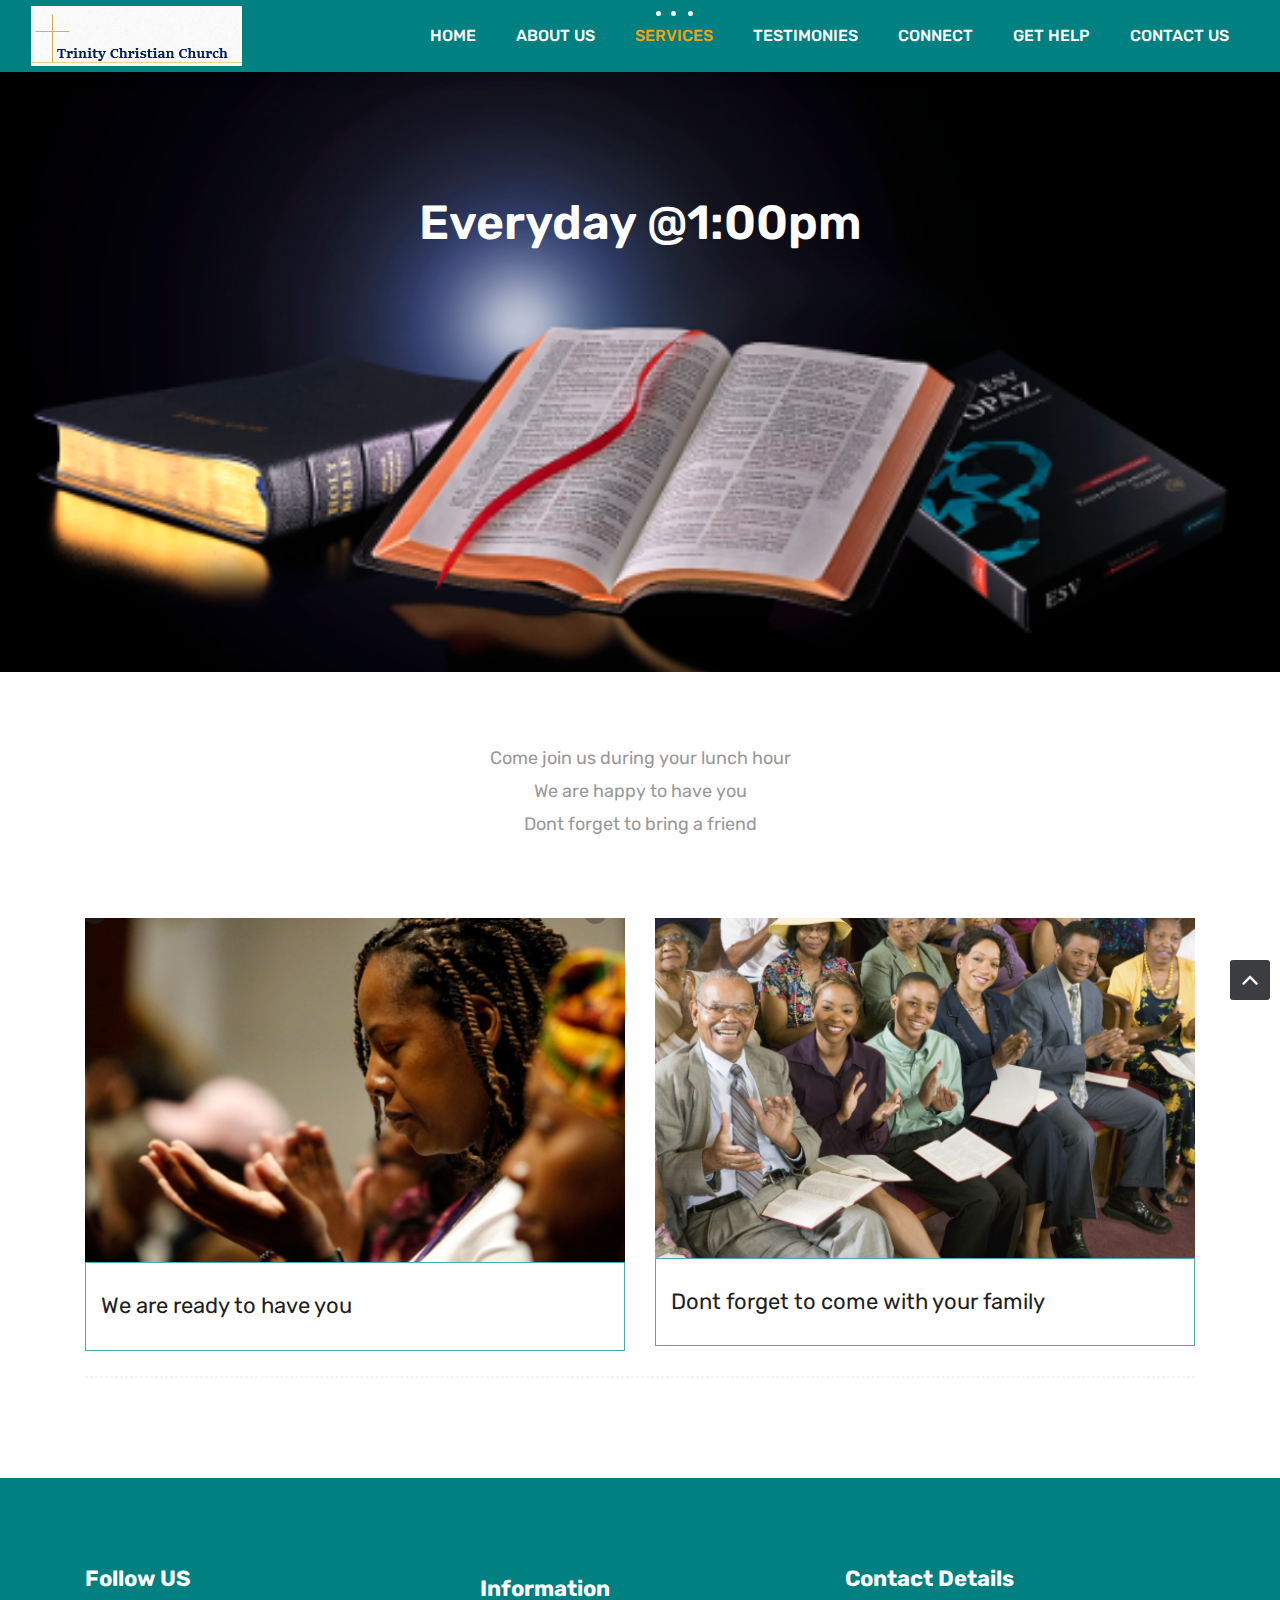
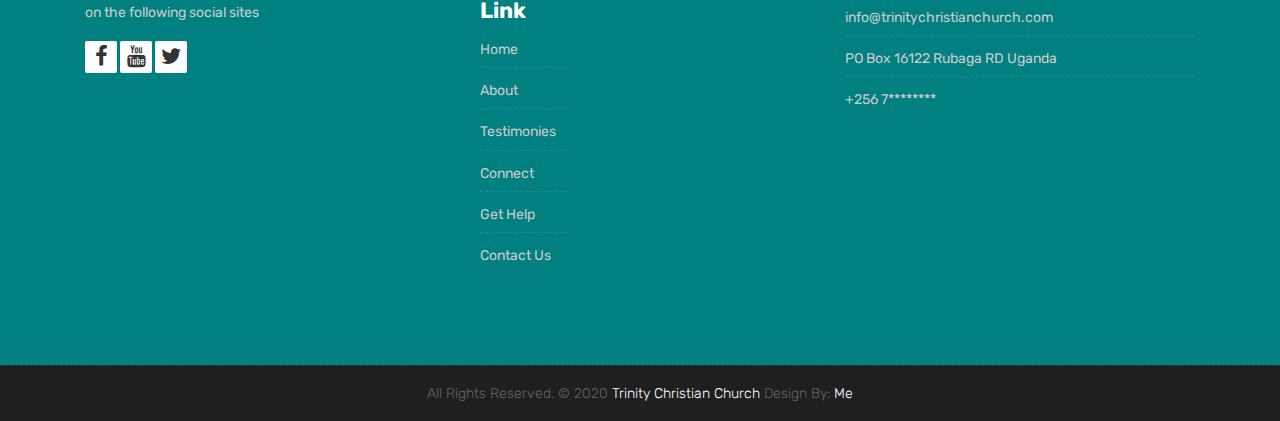
<file: Lunch-Service.html>
<!DOCTYPE html>
<html lang="en">

    <!-- Basic -->
    <meta charset="utf-8">
    <meta http-equiv="X-UA-Compatible" content="IE=edge">

    <!-- Mobile Metas -->
    <meta name="viewport" content="width=device-width, initial-scale=1">

     <!-- Site Metas -->
    <title>T.C.C</title>
    <meta name="keywords" content="">
    <meta name="description" content="">
    <meta name="author" content="">

    <!-- Site Icons -->
    <link rel="shortcut icon" href="images/favicon.ico" type="image/x-icon" />
    <link rel="apple-touch-icon" href="images/apple-touch-icon.png">

    <!-- Bootstrap CSS -->
    <link rel="stylesheet" href="css/bootstrap.min.css">
    <!-- Site CSS -->
    <link rel="stylesheet" href="style.css">
    <!-- ALL VERSION CSS -->
    <link rel="stylesheet" href="css/versions.css">
    <!-- Responsive CSS -->
    <link rel="stylesheet" href="css/responsive.css">
    <!-- Custom CSS -->
    <link rel="stylesheet" href="css/custom.css">

    <!-- Modernizer for Portfolio -->
    <script src="js/modernizer.js"></script>

    <!--[if lt IE 9]>
      <script src="https://oss.maxcdn.com/libs/html5shiv/3.7.0/html5shiv.js"></script>
      <script src="https://oss.maxcdn.com/libs/respond.js/1.4.2/respond.min.js"></script>
    <![endif]-->

</head>
<body class="host_version">

	<!-- Modal -->



    <!-- Start header -->
	<header class="top-navbar">
		<nav class="navbar navbar-expand-lg navbar-light bg-light">
			<div class="container-fluid">
				<a class="navbar-brand" href="index.html">
					<img src="images/logo.png" alt="" />
				</a>
				<button class="navbar-toggler" type="button" data-toggle="collapse" data-target="#navbars-host" aria-controls="navbars-rs-food" aria-expanded="false" aria-label="Toggle navigation">
					<span class="icon-bar"></span>
                    <span class="icon-bar"></span>
                    <span class="icon-bar"></span>
				</button>
				<div class="collapse navbar-collapse" id="navbars-host">
					<ul class="navbar-nav ml-auto">
						<li class="nav-item"><a class="nav-link" href="index.html">Home</a></li>
						<li class="nav-item"><a class="nav-link" href="about.html">About Us</a></li>
						<li class="nav-item active dropdown">
							<a class="nav-link dropdown-toggle" href="#" id="dropdown-a" data-toggle="dropdown">SERVICES </a>
							<div class="dropdown-menu" aria-labelledby="dropdown-a">
								<a class="dropdown-item" href="Sunday-Service.html">Sunday Service </a>
								<a class="dropdown-item" href="Evening-Glory .html">Evening Sevice </a>
								<a class="dropdown-item" href="Lunch-Service.html">Lunch hour Service </a>
								<a class="dropdown-item" href="Childrens-Service.html">Childrens Service </a>
							</div>
						</li>
						<li class="nav-item dropdown">
							<a class="nav-link dropdown-toggle" href="#" id="dropdown-a" data-toggle="dropdown">TESTIMONIES </a>
							<div class="dropdown-menu" aria-labelledby="dropdown-a">
								<a class="dropdown-item" href="Read.html">Read </a>
								<a class="dropdown-item" href="Share.html">Share </a>
							</div>
						</li>

						<li class="nav-item dropdown">
						<a class="nav-link dropdown-toggle" href="#" id="dropdown-a" data-toggle="dropdown">CONNECT</a>
							<div class="dropdown-menu" aria-labelledby="dropdown-a">
								<a class="dropdown-item" href="Read.html">Daily Devotional </a>
								<a class="dropdown-item" href="Share.html">Sermons </a>


                <li class="nav-item dropdown">
    						<a class="nav-link dropdown-toggle" href="#" id="dropdown-a" data-toggle="dropdown">GET HELP</a>
    							<div class="dropdown-menu" aria-labelledby="dropdown-a">
    								<a class="dropdown-item" href="prayer.html">Prayer </a>
    								<a class="dropdown-item" href="prayer.html">Counselling </a>
    						    </div>
    						</li>

						<li class="nav-item"><a class="nav-link" href="contact.html">Contact US</a></li>
					</ul>

				</div>
			</div>
		</nav>
	</header>
	<!-- End header -->

	<div class="all-title-box">
		<div class="container text-center">
			<h1>Everyday @1:00pm<span class="m_1"> </span></h1>
		</div>
	</div>

    <div id="overviews" class="section wb">
        <div class="container">
            <div class="section-title row text-center">
                <div class="col-md-8 offset-md-2">
                    <p class="lead"> Come join us during your lunch hour <br> We are happy to have you <br> Dont forget to bring a friend </p>
                </div>
            </div><!-- end title -->

            <hr class="invis">

            <div class="row">
                <div class="col-lg-6 col-md-6 col-12">
                    <div class="course-item">
						<div class="image-blog">
							<img src="images/blog_1.jpg" alt="" class="img-fluid">
						</div>
						<div class="course-br">
							<div class="course-title">
								<h2>We are ready to have you </h2>
							</div>

						</div>

					</div>
                </div><!-- end col -->

                <div class="col-lg-6 col-md-6 col-12">
                    <div class="course-item">
						<div class="image-blog">
							<img src="images/blog_2.jpg" alt="" class="img-fluid">
						</div>
						<div class="course-br">
							<div class="course-title">
								<h2>Dont forget to come with your family </h2>
							</div>

						</div>

					</div>
                </div><!-- end col -->
            </div><!-- end row -->

			<hr class="hr3">



        </div><!-- end container -->
    </div><!-- end section -->



    <footer class="footer">
        <div class="container">
            <div class="row">
                <div class="col-lg-4 col-md-4 col-xs-12">
                    <div class="widget clearfix">
                        <div class="widget-title">
                            <h3>Follow US</h3>
                        </div>
                        <p> on the following social sites </p>
                        <div class="footer-right">
							<ul class="footer-links-soi">
								<li><a href="#"><i class="fa fa-facebook"></i></a></li>
								<li><a href="#"><i class="fa fa-youtube"></i></a></li>
								<li><a href="#"><i class="fa fa-twitter"></i></a></li>

							</ul><!-- end links -->
						</div>
                    </div><!-- end clearfix -->
                </div><!-- end col -->

				<div class="col-lg-4 col-md-4 col-xs-12">
                    <div class="widget clearfix">
                        <div class="widget-title">
                            <h3> </h3>
                        </div>

					   <div class="col-lg-4 col-md-4 col-xs-12">
                    <div class="widget clearfix">
                        <div class="widget-title">
                            <h3>Information Link</h3>
                        </div>
                        <ul class="footer-links">
                            <li><a href="index.html">Home</a></li>
                        <li><a href="about.html">About</a></li>

                              <li><a href="Read.html">Testimonies</a></li>
                        	<li><a href="Sermons.html">Connect</a></li>
                          <li><a href="prayer.html">Get Help</a></li>
                          <li><a href="contact.html">Contact Us</a></li>
                        </ul><!-- end links -->
                    </div><!-- end clearfix -->
                </div><!-- end col -->


                    </div><!-- end clearfix -->
                </div><!-- end col -->

                <div class="col-lg-4 col-md-4 col-xs-12">
                    <div class="widget clearfix">
                        <div class="widget-title">
                            <h3>Contact Details</h3>
                        </div>

                        <ul class="footer-links">
                            <li><a href="mailto:#">info@trinitychristianchurch.com</a></li>

                            <li>PO Box 16122 Rubaga RD Uganda</li>
                            <li>+256 7********</li>
                        </ul><!-- end links -->
                    </div><!-- end clearfix -->
                </div><!-- end col -->

            </div><!-- end row -->
        </div><!-- end container -->
    </footer><!-- end footer -->

    <div class="copyrights">
        <div class="container">
            <div class="footer-distributed">
                <div class="footer-center">
                    <p class="footer-company-name">All Rights Reserved. &copy; 2020 <a href="#">Trinity Christian Church</a> Design By: <a href="https://html.design/"> Me </a></p>
                </div>
            </div>
        </div><!-- end container -->
    </div><!-- end copyrights -->

    <a href="#" id="scroll-to-top" class="dmtop global-radius"><i class="fa fa-angle-up"></i></a>

    <!-- ALL JS FILES -->
    <script src="js/all.js"></script>
    <!-- ALL PLUGINS -->
    <script src="js/custom.js"></script>

</body>
</html>
</file>
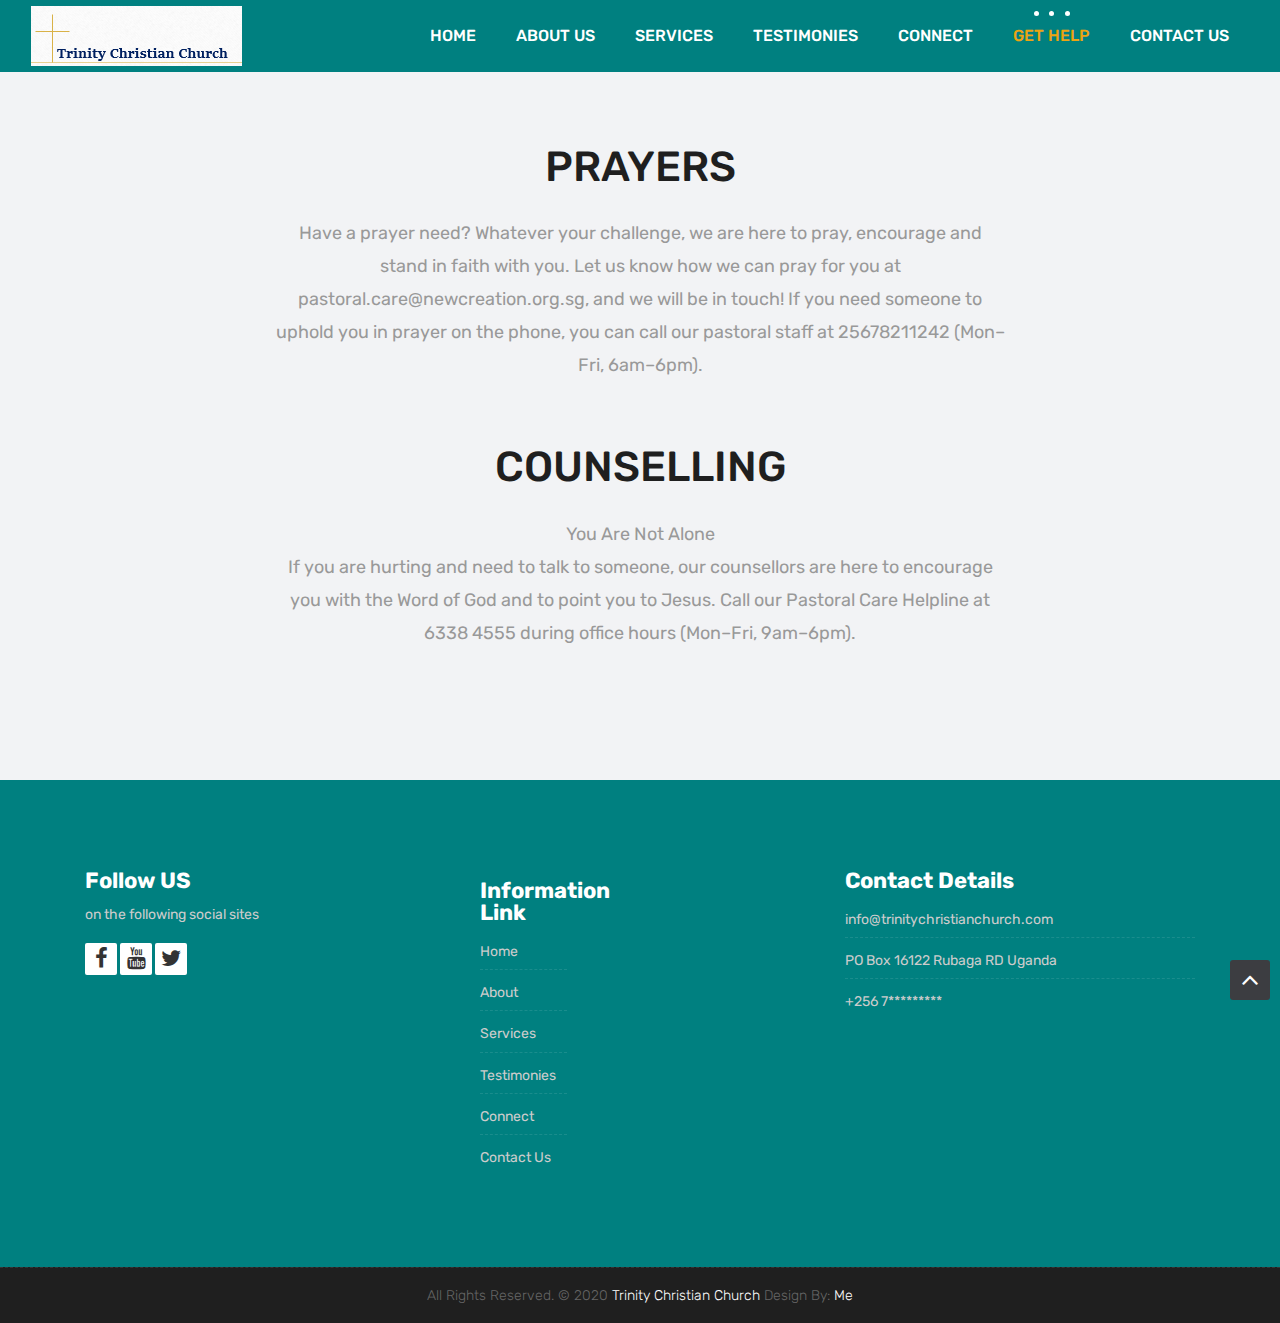
<file: prayer.html>
<!DOCTYPE html>
<html lang="en">

    <!-- Basic -->
    <meta charset="utf-8">
    <meta http-equiv="X-UA-Compatible" content="IE=edge">

    <!-- Mobile Metas -->
    <meta name="viewport" content="width=device-width, initial-scale=1">

     <!-- Site Metas -->
    <title>T.C.C</title>
    <meta name="keywords" content="">
    <meta name="description" content="">
    <meta name="author" content="">

    <!-- Site Icons -->
    <link rel="shortcut icon" href="images/favicon.ico" type="image/x-icon" />
    <link rel="apple-touch-icon" href="images/apple-touch-icon.png">

    <!-- Bootstrap CSS -->
    <link rel="stylesheet" href="css/bootstrap.min.css">
    <!-- Site CSS -->
    <link rel="stylesheet" href="style.css">
    <!-- ALL VERSION CSS -->
    <link rel="stylesheet" href="css/versions.css">
    <!-- Responsive CSS -->
    <link rel="stylesheet" href="css/responsive.css">
    <!-- Custom CSS -->
    <link rel="stylesheet" href="css/custom.css">

    <!-- Modernizer for Portfolio -->
    <script src="js/modernizer.js"></script>

    <!--[if lt IE 9]>
      <script src="https://oss.maxcdn.com/libs/html5shiv/3.7.0/html5shiv.js"></script>
      <script src="https://oss.maxcdn.com/libs/respond.js/1.4.2/respond.min.js"></script>
    <![endif]-->

</head>

<body class="host_version">



    <!-- Start header -->
	<!-- Start header -->
	<header class="top-navbar">
		<nav class="navbar navbar-expand-lg navbar-light bg-light">
			<div class="container-fluid">
				<a class="navbar-brand" href="index.html">
					<img src="images/logo.png" alt="" />
				</a>
				<button class="navbar-toggler" type="button" data-toggle="collapse" data-target="#navbars-host" aria-controls="navbars-rs-food" aria-expanded="false" aria-label="Toggle navigation">
					<span class="icon-bar"></span>
                    <span class="icon-bar"></span>
                    <span class="icon-bar"></span>
				</button>
				<div class="collapse navbar-collapse" id="navbars-host">
					<ul class="navbar-nav ml-auto">
						<li class="nav-item"><a class="nav-link" href="index.html">Home</a></li>
						<li class="nav-item"><a class="nav-link" href="about.html">About Us</a></li>
						<li class="nav-item dropdown">
							<a class="nav-link dropdown-toggle" href="#" id="dropdown-a" data-toggle="dropdown">SERVICES </a>
							<div class="dropdown-menu" aria-labelledby="dropdown-a">
								<a class="dropdown-item" href="Sunday-Service.html">Sunday Service </a>
								<a class="dropdown-item" href="Evening-Glory .html">Evening Sevice </a>
								<a class="dropdown-item" href="Lunch-Service.html">Lunch hour Service </a>
								<a class="dropdown-item" href="Childrens-Service.html">Childrens Service </a>
							</div>
						</li>
						<li class="nav-item dropdown">
							<a class="nav-link dropdown-toggle" href="#" id="dropdown-a" data-toggle="dropdown">TESTIMONIES </a>
							<div class="dropdown-menu" aria-labelledby="dropdown-a">
								<a class="dropdown-item" href="Read.html">Read </a>
								<a class="dropdown-item" href="Share.html">Share </a>
							</div>
						</li>

						<li class="nav-item dropdown">
						<a class="nav-link dropdown-toggle" href="#" id="dropdown-a" data-toggle="dropdown">CONNECT</a>
							<div class="dropdown-menu" aria-labelledby="dropdown-a">
								<a class="dropdown-item" href="Sermons.html">Daily Devotional </a>
								<a class="dropdown-item" href="Sermons.html">Sermons </a>
						    </div>
						</li>


						<li class="nav-item active dropdown">
						<a class="nav-link dropdown-toggle" href="#" id="dropdown-a" data-toggle="dropdown">GET HELP</a>
							<div class="dropdown-menu" aria-labelledby="dropdown-a">
								<a class="dropdown-item" href="prayer.html">Prayer </a>
								<a class="dropdown-item" href="prayer.html">Counselling </a>
						    </div>
						</li>

						<li class="nav-item"><a class="nav-link" href="contact.html">Contact US</a></li>
					</ul>

				</div>
			</div>
		</nav>
	</header>
	<!-- End header -->



	 <div id="overviews" class="section lb style="background-image:url('images/slider-01.jpg');">
        <div class="container">
            <div class="section-title row text-center">
                <div class="col-md-8 offset-md-2">
                    <h3>PRAYERS</h3>
                    <p class="lead">


Have a prayer need? Whatever your challenge, we are here to pray, encourage and stand in faith with you.

Let us know how we can pray for you at pastoral.care@newcreation.org.sg, and we will be in touch!

If you need someone to uphold you in prayer on the phone, you can call our pastoral staff at 25678211242 (Mon–Fri, 6am–6pm).</P>
              </div>
            </div><!-- end title -->

            <div class="container">
              <div class="section-title row text-center">
                <div class="col-md-8 offset-md-2">
                    <h3>COUNSELLING</h3>
                    <p class="lead">


You Are Not Alone <BR>
If you are hurting and need to talk to someone, our counsellors are here to encourage you with the Word of God and to point you to Jesus.

Call our Pastoral Care Helpline at 6338 4555 during office hours (Mon–Fri, 9am–6pm).
                    </p>




                    </div><!-- end messagebox -->
                </div><!-- end col -->


			</div>

        </div><!-- end container -->
    </div><!-- end section -->

	 <footer class="footer">
        <div class="container">
            <div class="row">
                <div class="col-lg-4 col-md-4 col-xs-12">
                    <div class="widget clearfix">
                        <div class="widget-title">
                            <h3>Follow US</h3>
                        </div>
                        <p> on the following social sites </p>
                        <div class="footer-right">
							<ul class="footer-links-soi">
								<li><a href="#"><i class="fa fa-facebook"></i></a></li>
								<li><a href="#"><i class="fa fa-youtube"></i></a></li>
								<li><a href="#"><i class="fa fa-twitter"></i></a></li>

							</ul><!-- end links -->
						</div>
                    </div><!-- end clearfix -->
                </div><!-- end col -->

				<div class="col-lg-4 col-md-4 col-xs-12">
                    <div class="widget clearfix">
                        <div class="widget-title">
                            <h3> </h3>
                        </div>

					   <div class="col-lg-4 col-md-4 col-xs-12">
                    <div class="widget clearfix">
                        <div class="widget-title">
                            <h3>Information Link</h3>
                        </div>
                        <ul class="footer-links">
                          <li><a href="index.html">Home</a></li>
                        <li><a href="about.html">About</a></li>
                                      <li><a href="Sunday-Service.html">Services</a></li>
                        <li><a href="Read.html">Testimonies</a></li>
                        <li><a href="Sermons.html">Connect</a></li>

                        <li><a href="contact.html">Contact Us</a></li>
                        </ul><!-- end links -->
                    </div><!-- end clearfix -->
                </div><!-- end col -->


                    </div><!-- end clearfix -->
                </div><!-- end col -->

                <div class="col-lg-4 col-md-4 col-xs-12">
                    <div class="widget clearfix">
                        <div class="widget-title">
                            <h3>Contact Details</h3>
                        </div>

                        <ul class="footer-links">
                            <li><a href="mailto:#">info@trinitychristianchurch.com</a></li>

                            <li>PO Box 16122 Rubaga RD Uganda</li>
                            <li>+256 7*********</li>
                        </ul><!-- end links -->
                    </div><!-- end clearfix -->
                </div><!-- end col -->

            </div><!-- end row -->
        </div><!-- end container -->
    </footer><!-- end footer -->

    <div class="copyrights">
        <div class="container">
            <div class="footer-distributed">
                <div class="footer-center">
                    <p class="footer-company-name">All Rights Reserved. &copy; 2020 <a href="#">Trinity Christian Church</a> Design By: <a href="https://html.design/"> Me </a></p>
                </div>
            </div>
        </div><!-- end container -->
    </div><!-- end copyrights -->

    <a href="#" id="scroll-to-top" class="dmtop global-radius"><i class="fa fa-angle-up"></i></a>

    <!-- ALL JS FILES -->
    <script src="js/all.js"></script>
    <!-- ALL PLUGINS -->
    <script src="js/custom.js"></script>

</body>
</html>
</file>
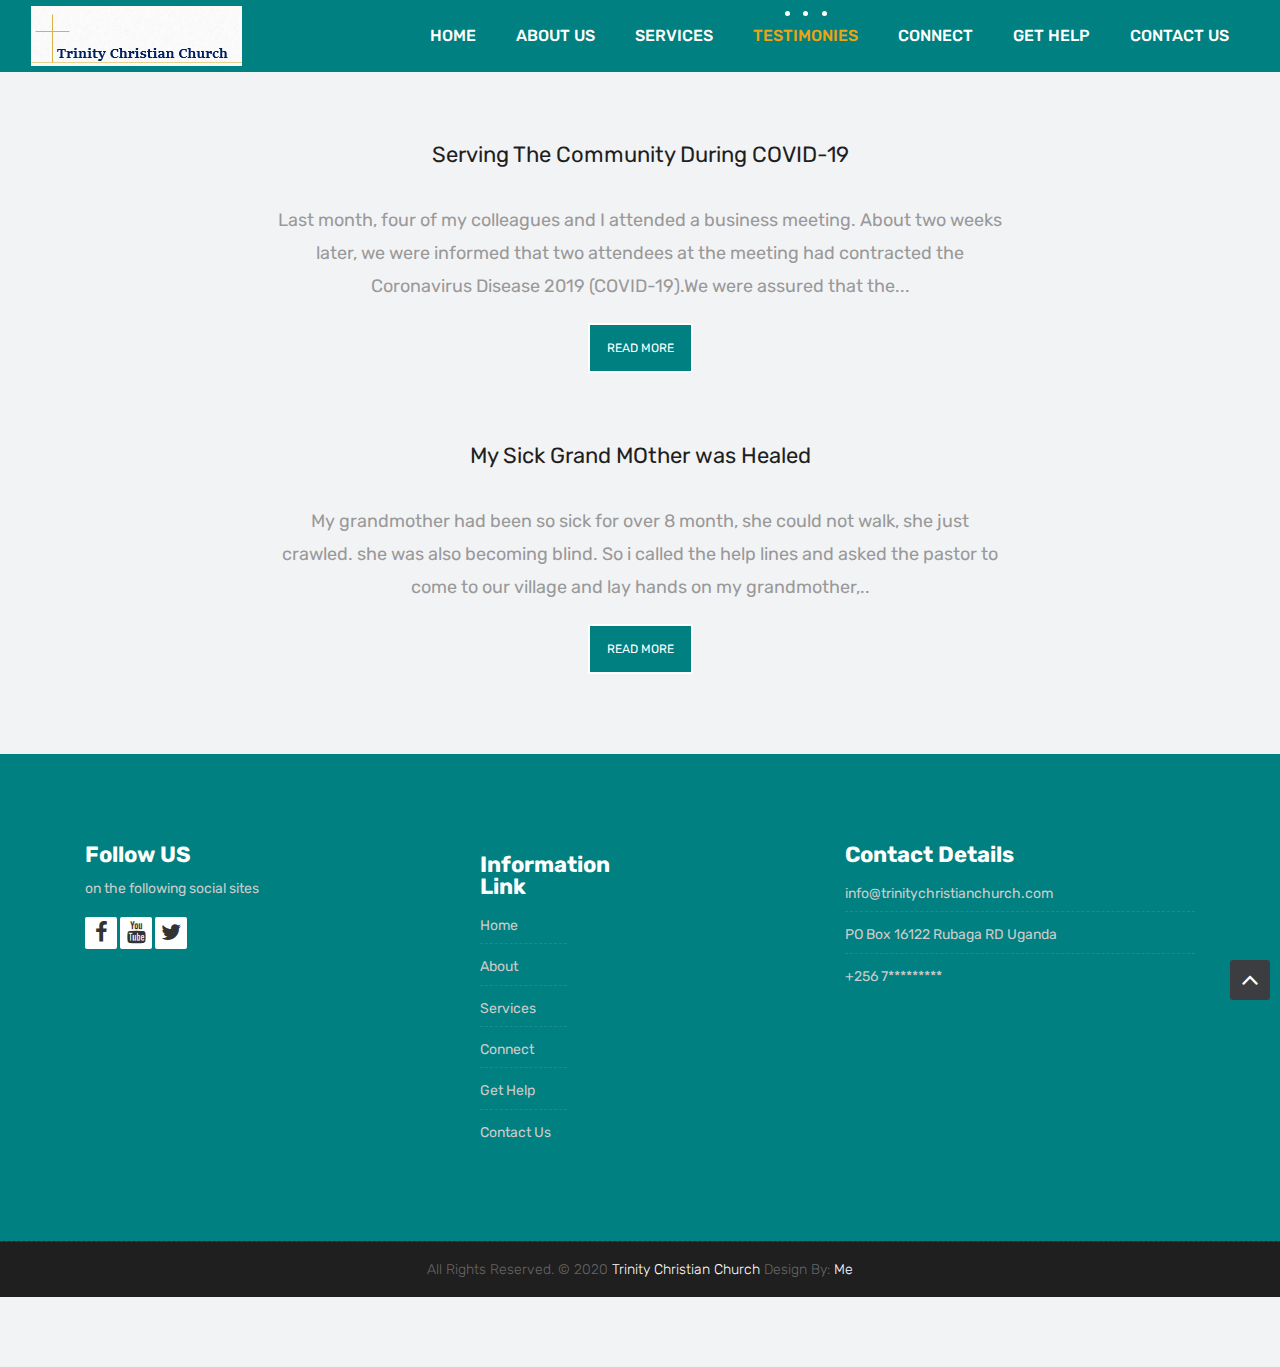
<file: Read.html>
<!DOCTYPE html>
<html lang="en">

    <!-- Basic -->
    <meta charset="utf-8">
    <meta http-equiv="X-UA-Compatible" content="IE=edge">

    <!-- Mobile Metas -->
    <meta name="viewport" content="width=device-width, initial-scale=1">

     <!-- Site Metas -->
    <title>T.C.C</title>
    <meta name="keywords" content="">
    <meta name="description" content="">
    <meta name="author" content="">

    <!-- Site Icons -->
    <link rel="shortcut icon" href="images/favicon.ico" type="image/x-icon" />
    <link rel="apple-touch-icon" href="images/apple-touch-icon.png">

    <!-- Bootstrap CSS -->
    <link rel="stylesheet" href="css/bootstrap.min.css">
    <!-- Site CSS -->
    <link rel="stylesheet" href="style.css">
    <!-- ALL VERSION CSS -->
    <link rel="stylesheet" href="css/versions.css">
    <!-- Responsive CSS -->
    <link rel="stylesheet" href="css/responsive.css">
    <!-- Custom CSS -->
    <link rel="stylesheet" href="css/custom.css">

    <!-- Modernizer for Portfolio -->
    <script src="js/modernizer.js"></script>

    <!--[if lt IE 9]>
      <script src="https://oss.maxcdn.com/libs/html5shiv/3.7.0/html5shiv.js"></script>
      <script src="https://oss.maxcdn.com/libs/respond.js/1.4.2/respond.min.js"></script>
    <![endif]-->

</head>
<body class="host_version">

	<!-- Modal -->


	<!-- Start header -->
	<header class="top-navbar">
		<nav class="navbar navbar-expand-lg navbar-light bg-light">
			<div class="container-fluid">
				<a class="navbar-brand" href="index.html">
					<img src="images/logo.png" alt="" />
				</a>
				<button class="navbar-toggler" type="button" data-toggle="collapse" data-target="#navbars-host" aria-controls="navbars-rs-food" aria-expanded="false" aria-label="Toggle navigation">
					<span class="icon-bar"></span>
                    <span class="icon-bar"></span>
                    <span class="icon-bar"></span>
				</button>
				<div class="collapse navbar-collapse" id="navbars-host">
					<ul class="navbar-nav ml-auto">
						<li class="nav-item "><a class="nav-link" href="index.html">Home</a></li>
						<li class="nav-item"><a class="nav-link" href="about.html">About Us</a></li>
						<li class="nav-item dropdown">
							<a class="nav-link dropdown-toggle" href="#" id="dropdown-a" data-toggle="dropdown">SERVICES </a>
							<div class="dropdown-menu" aria-labelledby="dropdown-a">
								<a class="dropdown-item" href="Sunday-Service.html">Sunday Service </a>
								<a class="dropdown-item" href="Evening-Glory .html">Evening Sevice </a>
								<a class="dropdown-item" href="Lunch-Service.html">Lunch hour Service </a>
								<a class="dropdown-item" href="Childrens-Service.html">Childrens Service </a>
							</div>
						</li>
						<li class="nav-item active dropdown">
							<a class="nav-link dropdown-toggle" href="#" id="dropdown-a" data-toggle="dropdown">TESTIMONIES </a>
							<div class="dropdown-menu" aria-labelledby="dropdown-a">
								<a class="dropdown-item" href="Read.html">Read </a>
								<a class="dropdown-item" href="Share.html">Share </a>
							</div>
						</li>

						<li class="nav-item dropdown">
						<a class="nav-link dropdown-toggle" href="#" id="dropdown-a" data-toggle="dropdown">CONNECT</a>
							<div class="dropdown-menu" aria-labelledby="dropdown-a">
								<a class="dropdown-item" href="Read.html">Daily Devotional </a>
								<a class="dropdown-item" href="Share.html">Sermons </a>


                <li class="nav-item dropdown">
    						<a class="nav-link dropdown-toggle" href="#" id="dropdown-a" data-toggle="dropdown">GET HELP</a>
    							<div class="dropdown-menu" aria-labelledby="dropdown-a">
    								<a class="dropdown-item" href="prayer.html">Prayer </a>
    								<a class="dropdown-item" href="prayer.html">Counselling </a>
    						    </div>
    						</li>

						<li class="nav-item"><a class="nav-link" href="contact.html">Contact US</a></li>
					</ul>

				</div>
			</div>
		</nav>
	</header>
	<!-- End header -->

	    <div id="overviews" class="section lb">
        <div class="container">
            <div class="section-title row text-center">
                <div class="col-md-8 offset-md-2">


                        <h2> Serving The Community During COVID-19   </h2><br>
<p class="lead">
									Last month, four of my colleagues and I attended a business meeting. About two weeks later, we were informed that two attendees at the meeting had contracted the Coronavirus Disease 2019 (COVID-19).We were assured that the...
</p>
								<div class="message-box">	<a href="testimony-001.html" class="hover-btn-new blue"  ><span>Read More</span></a></div>

								<br>
								<br>

                                <h2> My Sick Grand MOther was Healed   </h2><br>
            <p class="lead">
               My grandmother had been so sick for over 8 month, she could not walk, she just crawled. she was also becoming blind. So i called the help lines and asked the pastor to come to our village and lay hands on my grandmother,..
 </p>
	<div class="message-box">    	<a href="testimony-001.html" class="hover-btn-new blue"><span>Read More</span></a>
	        </div><!-- end messagebox -->
                </div><!-- end col -->
				</div><!-- end messagebox -->
                </div>





               <footer class="footer">
        <div class="container">
            <div class="row">
                <div class="col-lg-4 col-md-4 col-xs-12">
                    <div class="widget clearfix">
                        <div class="widget-title">
                            <h3>Follow US</h3>
                        </div>
                        <p> on the following social sites </p>
                        <div class="footer-right">
							<ul class="footer-links-soi">
								<li><a href="#"><i class="fa fa-facebook"></i></a></li>
								<li><a href="#"><i class="fa fa-youtube"></i></a></li>
								<li><a href="#"><i class="fa fa-twitter"></i></a></li>

							</ul><!-- end links -->
						</div>
                    </div><!-- end clearfix -->
                </div><!-- end col -->

				<div class="col-lg-4 col-md-4 col-xs-12">
                    <div class="widget clearfix">
                        <div class="widget-title">
                            <h3> </h3>
                        </div>

					   <div class="col-lg-4 col-md-4 col-xs-12">
                    <div class="widget clearfix">
                        <div class="widget-title">
                            <h3>Information Link</h3>
                        </div>
                        <ul class="footer-links">
                            <li><a href="index.html">Home</a></li>
                          <li><a href="about.html">About</a></li>
                                        <li><a href="Sunday-Service.html">Services</a></li>

                          <li><a href="Sermons.html">Connect</a></li>
                          <li><a href="prayer.html">Get Help</a></li>
                          <li><a href="contact.html">Contact Us</a></li>
                        </ul><!-- end links -->
                    </div><!-- end clearfix -->
                </div><!-- end col -->


                    </div><!-- end clearfix -->
                </div><!-- end col -->

                <div class="col-lg-4 col-md-4 col-xs-12">
                    <div class="widget clearfix">
                        <div class="widget-title">
                            <h3>Contact Details</h3>
                        </div>

                        <ul class="footer-links">
                            <li><a href="mailto:#">info@trinitychristianchurch.com</a></li>

                            <li>PO Box 16122 Rubaga RD Uganda</li>
                            <li>+256 7*********</li>
                        </ul><!-- end links -->
                    </div><!-- end clearfix -->
                </div><!-- end col -->

            </div><!-- end row -->
        </div><!-- end container -->
    </footer><!-- end footer -->

    <div class="copyrights">
        <div class="container">
            <div class="footer-distributed">
                <div class="footer-center">
                    <p class="footer-company-name">All Rights Reserved. &copy; 2020 <a href="#">Trinity Christian Church</a> Design By: <a href="https://html.design/"> Me </a></p>
                </div>
            </div>
        </div><!-- end container -->
    </div><!-- end copyrights -->

    <a href="#" id="scroll-to-top" class="dmtop global-radius"><i class="fa fa-angle-up"></i></a>

    <!-- ALL JS FILES -->
    <script src="js/all.js"></script>
    <!-- ALL PLUGINS -->
    <script src="js/custom.js"></script>

</body>
</html>
</file>
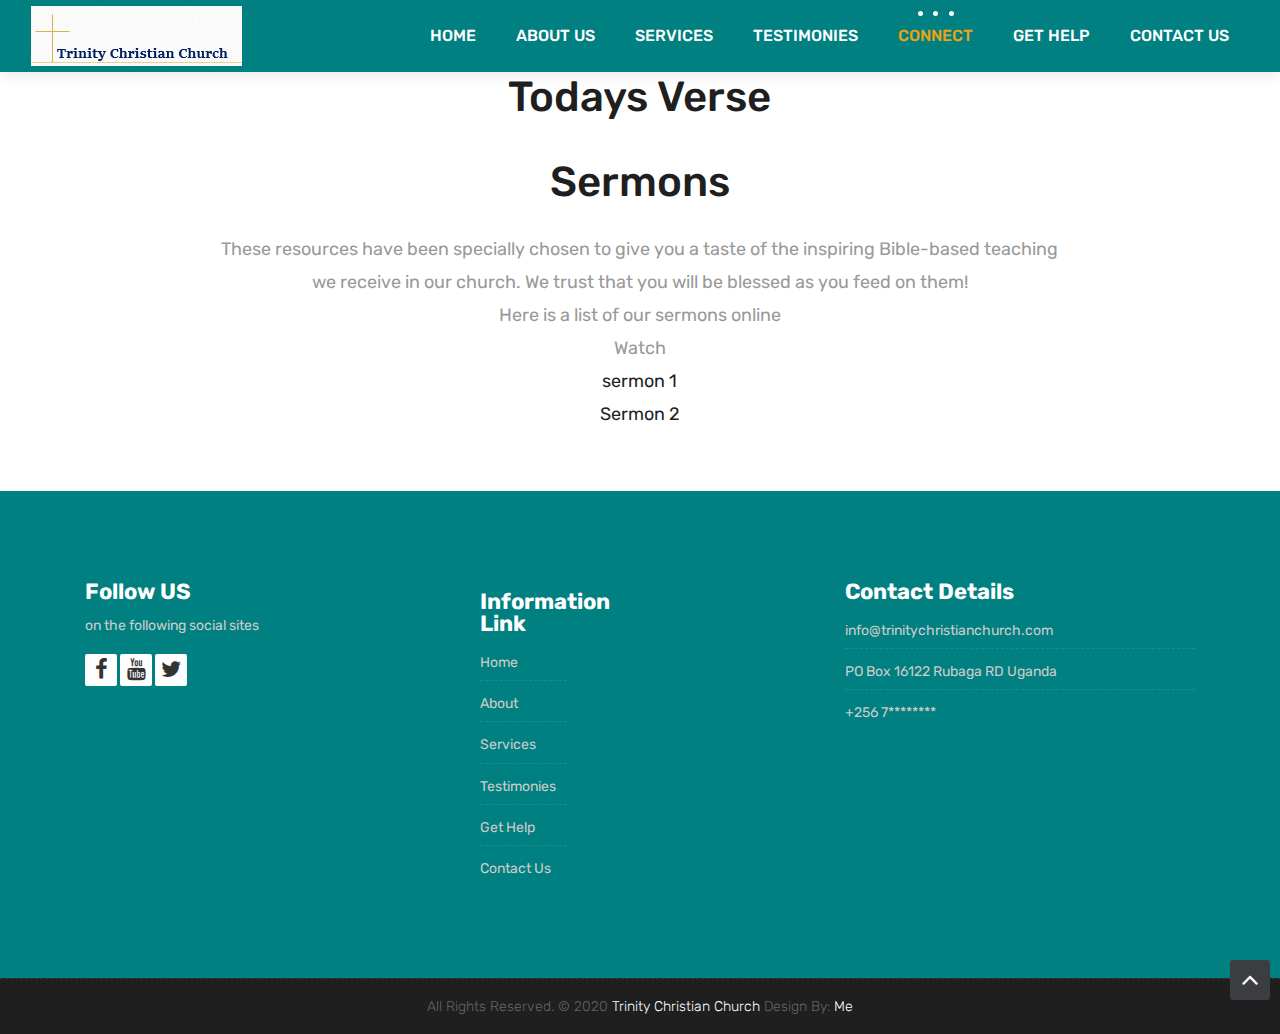
<file: Sermons.html>
<!DOCTYPE html>
<html lang="en">

    <!-- Basic -->
    <meta charset="utf-8">
    <meta http-equiv="X-UA-Compatible" content="IE=edge">

    <!-- Mobile Metas -->
    <meta name="viewport" content="width=device-width, initial-scale=1">

     <!-- Site Metas -->
    <title>T.C.C</title>
    <meta name="keywords" content="">
    <meta name="description" content="">
    <meta name="author" content="">

    <!-- Site Icons -->
    <link rel="shortcut icon" href="images/favicon.ico" type="image/x-icon" />
    <link rel="apple-touch-icon" href="images/apple-touch-icon.png">

    <!-- Bootstrap CSS -->
    <link rel="stylesheet" href="css/bootstrap.min.css">
    <!-- Site CSS -->
    <link rel="stylesheet" href="style.css">
    <!-- ALL VERSION CSS -->
    <link rel="stylesheet" href="css/versions.css">
    <!-- Responsive CSS -->
    <link rel="stylesheet" href="css/responsive.css">
    <!-- Custom CSS -->
    <link rel="stylesheet" href="css/custom.css">

    <!-- Modernizer for Portfolio -->
    <script src="js/modernizer.js"></script>


<script src="https://ajax.googleapis.com/ajax/libs/jquery/3.4.1/jquery.min.js"></script>

    <!--[if lt IE 9]>
      <script src="https://oss.maxcdn.com/libs/html5shiv/3.7.0/html5shiv.js"></script>
      <script src="https://oss.maxcdn.com/libs/respond.js/1.4.2/respond.min.js"></script>
    <![endif]-->

<script>
   $(document).ready(function(){
      $.ajax({
         url:'https://dailyverses.net/get/verse?language=niv&isdirect=1&url=' + window.location.hostname,
         dataType: 'JSONP',
         success:function(json){
            $(".dailyVersesWrapper").prepend(json.html);
         }
      });
   });
</script>


</head>

<body class="host_version">




    <!-- Start header -->
	<!-- Start header -->
	<header class="top-navbar">
		<nav class="navbar navbar-expand-lg navbar-light bg-light">
			<div class="container-fluid">
				<a class="navbar-brand" href="index.html">
					<img src="images/logo.png" alt="" />
				</a>
				<button class="navbar-toggler" type="button" data-toggle="collapse" data-target="#navbars-host" aria-controls="navbars-rs-food" aria-expanded="false" aria-label="Toggle navigation">
					<span class="icon-bar"></span>
                    <span class="icon-bar"></span>
                    <span class="icon-bar"></span>
				</button>
				<div class="collapse navbar-collapse" id="navbars-host">
					<ul class="navbar-nav ml-auto">
						<li class="nav-item"><a class="nav-link" href="index.html">Home</a></li>
						<li class="nav-item"><a class="nav-link" href="about.html">About Us</a></li>
						<li class="nav-item dropdown">
							<a class="nav-link dropdown-toggle" href="#" id="dropdown-a" data-toggle="dropdown">SERVICES </a>
							<div class="dropdown-menu" aria-labelledby="dropdown-a">
								<a class="dropdown-item" href="Sunday-Service.html">Sunday Service </a>
								<a class="dropdown-item" href="Evening-Glory .html">Evening Sevice </a>
								<a class="dropdown-item" href="Lunch-Service.html">Lunch hour Service </a>
								<a class="dropdown-item" href="Childrens-Service.html">Childrens Service </a>
							</div>
						</li>
						<li class="nav-item dropdown">
							<a class="nav-link dropdown-toggle" href="#" id="dropdown-a" data-toggle="dropdown">TESTIMONIES </a>
							<div class="dropdown-menu" aria-labelledby="dropdown-a">
								<a class="dropdown-item" href="Read.html">Read </a>
								<a class="dropdown-item" href="Share.html">Share </a>
							</div>
						</li>

						<li class="nav-item active dropdown">
						<a class="nav-link dropdown-toggle" href="#" id="dropdown-a" data-toggle="dropdown">CONNECT</a>
							<div class="dropdown-menu" aria-labelledby="dropdown-a">
								<a class="dropdown-item" href="Sermons.html">Daily Devotional </a>
								<a class="dropdown-item" href="Sermons.html">Sermons </a>
						    </div>
						</li>


						<li class="nav-item dropdown">
						<a class="nav-link dropdown-toggle" href="#" id="dropdown-a" data-toggle="dropdown">GET HELP</a>
							<div class="dropdown-menu" aria-labelledby="dropdown-a">
								<a class="dropdown-item" href="prayer.html">Prayer </a>
								<a class="dropdown-item" href="prayer.html">Counselling </a>
						    </div>
						</li>

						<li class="nav-item"><a class="nav-link" href="contact.html">Contact US</a></li>
					</ul>

				</div>
			</div>
		</nav>
	</header>
	<!-- End header -->

    <div class="  section-title row text-center">
                <div class="col-md-8 offset-md-2">

				<h3>Todays Verse</h3>
                    <h1>
					  <div class="dailyVersesWrapper ">
					  <div>


					</h1>


					<h3>Sermons</h3>
                    <p class="lead">
These resources have been specially chosen to give you a taste of the inspiring Bible-based teaching we receive in our church. We trust that you will be blessed as you feed on them!

<br>
Here is a list of our sermons online<br>
Watch <br>
<a href='https://www.youtube.com/watch?v=NwLxRHoqHiw'> sermon 1</a> <br>

<a href=' https://www.youtube.com/watch?v=MmHCqHXqLmU'>Sermon 2 </a>
			  <p>
                </div>
   </div><!-- end title -->





 <footer class="footer">
        <div class="container">
            <div class="row">
                <div class="col-lg-4 col-md-4 col-xs-12">
                    <div class="widget clearfix">
                        <div class="widget-title">
                            <h3>Follow US</h3>
                        </div>
                        <p> on the following social sites </p>
                        <div class="footer-right">
							<ul class="footer-links-soi">
								<li><a href="#"><i class="fa fa-facebook"></i></a></li>
								<li><a href="#"><i class="fa fa-youtube"></i></a></li>
								<li><a href="#"><i class="fa fa-twitter"></i></a></li>

							</ul><!-- end links -->
						</div>
                    </div><!-- end clearfix -->
                </div><!-- end col -->

				<div class="col-lg-4 col-md-4 col-xs-12">
                    <div class="widget clearfix">
                        <div class="widget-title">
                            <h3> </h3>
                        </div>

					   <div class="col-lg-4 col-md-4 col-xs-12">
                    <div class="widget clearfix">
                        <div class="widget-title">
                            <h3>Information Link</h3>
                        </div>
                        <ul class="footer-links">
                          <li><a href="index.html">Home</a></li>
                      	<li><a href="about.html">About</a></li>
                                        <li><a href="Sunday-Service.html">Services</a></li>
                              <li><a href="Read.html">Testimonies</a></li>

                          <li><a href="prayer.html">Get Help</a></li>
                          <li><a href="contact.html">Contact Us</a></li>
                        </ul><!-- end links -->
                    </div><!-- end clearfix -->
                </div><!-- end col -->


                    </div><!-- end clearfix -->
                </div><!-- end col -->

                <div class="col-lg-4 col-md-4 col-xs-12">
                    <div class="widget clearfix">
                        <div class="widget-title">
                            <h3>Contact Details</h3>
                        </div>

                        <ul class="footer-links">
                            <li><a href="mailto:#">info@trinitychristianchurch.com</a></li>

                            <li>PO Box 16122 Rubaga RD Uganda</li>
                            <li>+256 7********</li>
                        </ul><!-- end links -->
                    </div><!-- end clearfix -->
                </div><!-- end col -->

            </div><!-- end row -->
        </div><!-- end container -->
    </footer><!-- end footer -->

    <div class="copyrights">
        <div class="container">
            <div class="footer-distributed">
                <div class="footer-center">
                    <p class="footer-company-name">All Rights Reserved. &copy; 2020 <a href="#">Trinity Christian Church</a> Design By: <a href="https://html.design/"> Me </a></p>
                </div>
            </div>
        </div><!-- end container -->
    </div><!-- end copyrights -->

    <a href="#" id="scroll-to-top" class="dmtop global-radius"><i class="fa fa-angle-up"></i></a>

    <!-- ALL JS FILES -->
    <script src="js/all.js"></script>
    <!-- ALL PLUGINS -->
    <script src="js/custom.js"></script>

</body>
</html>
</file>
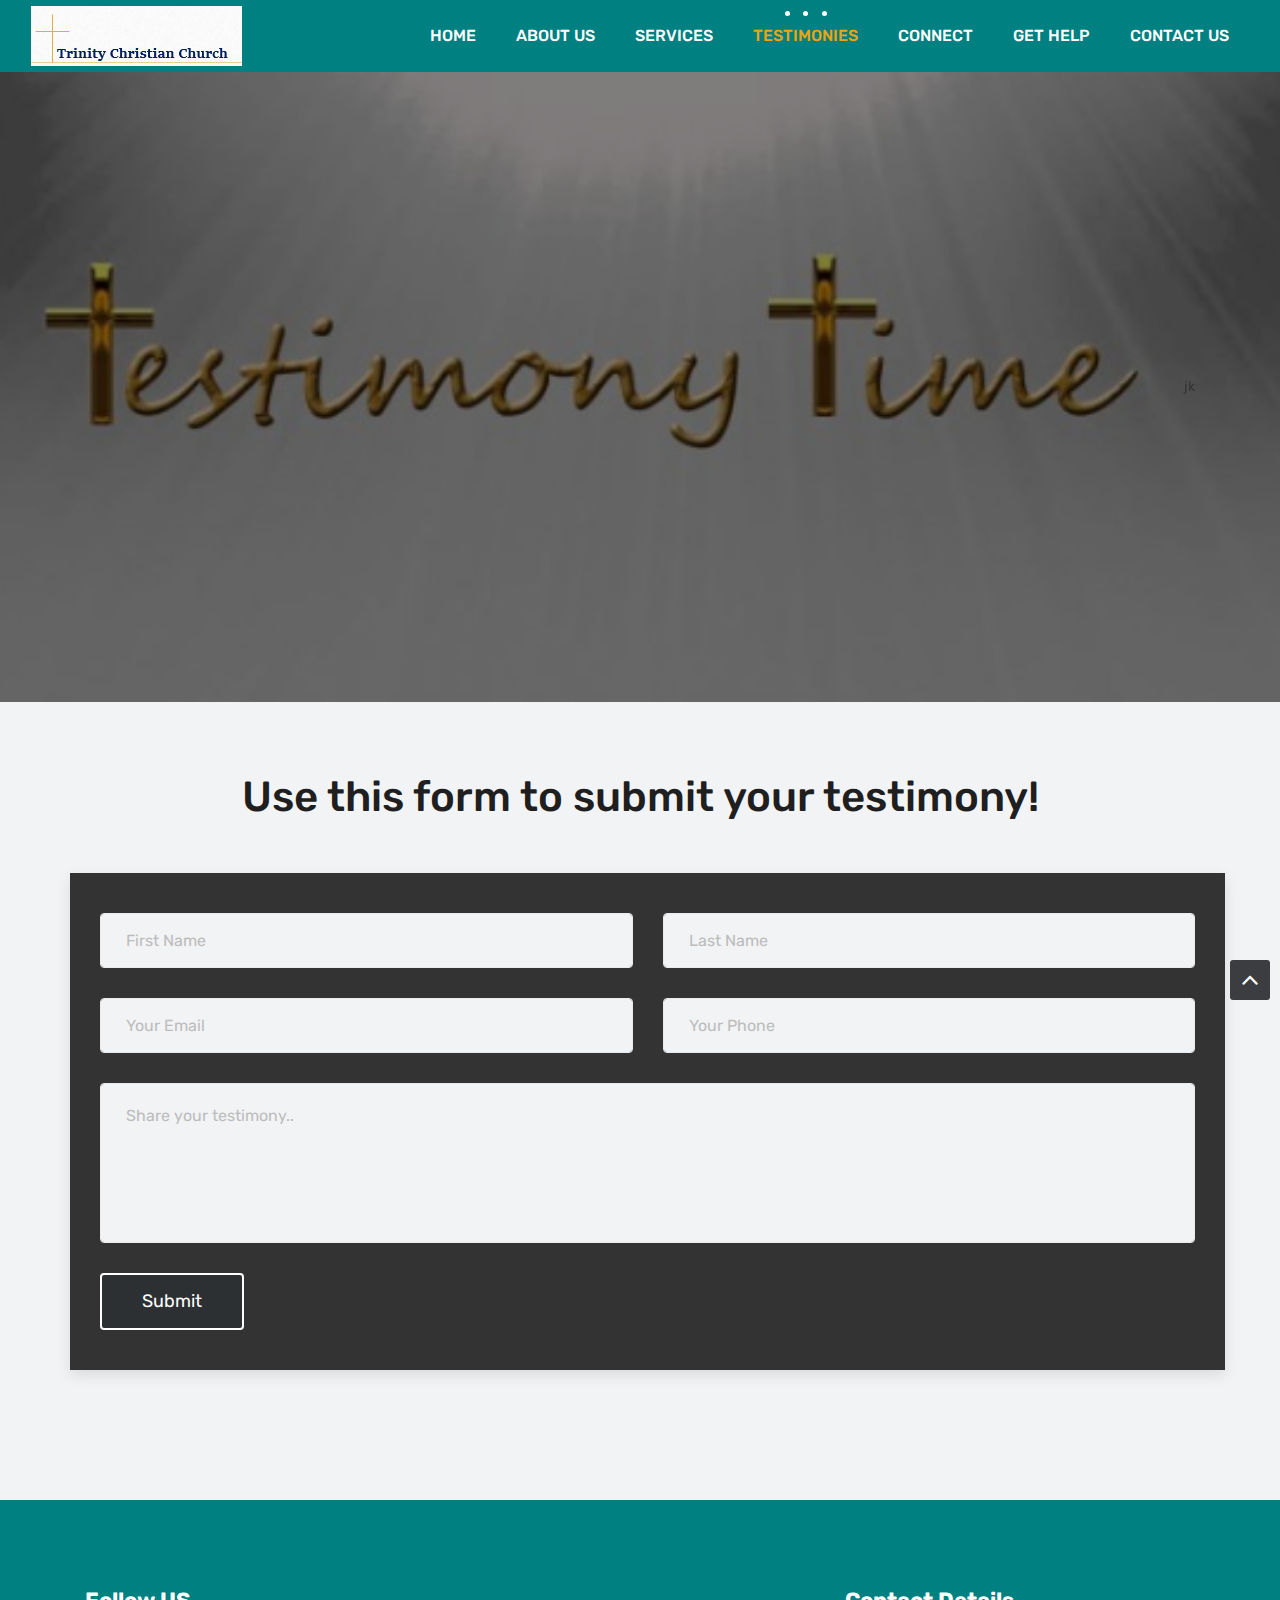
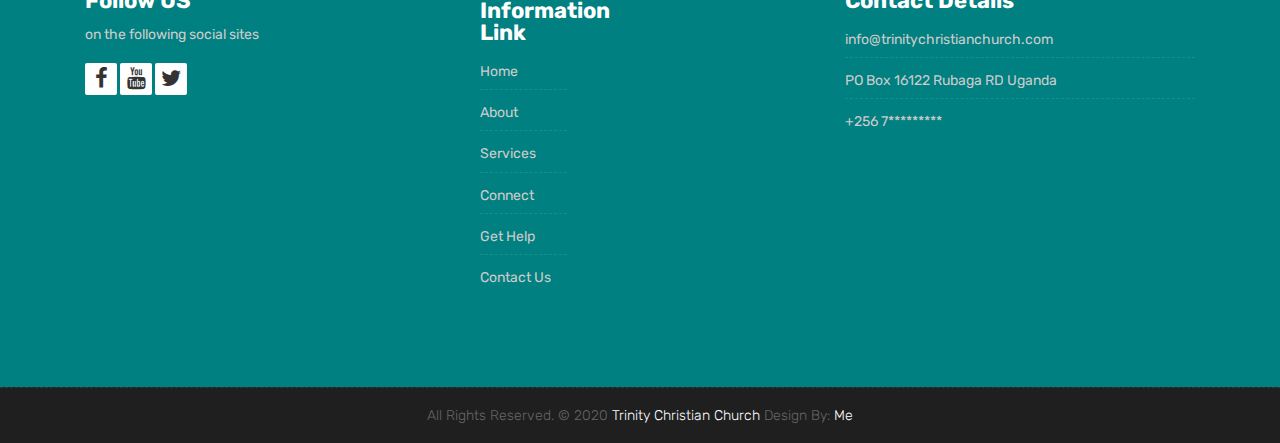
<file: Share.html>
<!DOCTYPE html>
<html lang="en">

    <!-- Basic -->
    <meta charset="utf-8">
    <meta http-equiv="X-UA-Compatible" content="IE=edge">

    <!-- Mobile Metas -->
    <meta name="viewport" content="width=device-width, initial-scale=1">

     <!-- Site Metas -->
    <title>T.C.C</title>
    <meta name="keywords" content="">
    <meta name="description" content="">
    <meta name="author" content="">

    <!-- Site Icons -->
    <link rel="shortcut icon" href="images/favicon.ico" type="image/x-icon" />
    <link rel="apple-touch-icon" href="images/apple-touch-icon.png">

    <!-- Bootstrap CSS -->
    <link rel="stylesheet" href="css/bootstrap.min.css">
    <!-- Site CSS -->
    <link rel="stylesheet" href="style.css">
    <!-- ALL VERSION CSS -->
    <link rel="stylesheet" href="css/versions.css">
    <!-- Responsive CSS -->
    <link rel="stylesheet" href="css/responsive.css">
    <!-- Custom CSS -->
    <link rel="stylesheet" href="css/custom.css">

    <!-- Modernizer for Portfolio -->
    <script src="js/modernizer.js"></script>

    <!--[if lt IE 9]>
      <script src="https://oss.maxcdn.com/libs/html5shiv/3.7.0/html5shiv.js"></script>
      <script src="https://oss.maxcdn.com/libs/respond.js/1.4.2/respond.min.js"></script>
    <![endif]-->

</head>
<body class="host_version">

	<!-- Modal -->



	<!-- Start header -->
	<header class="top-navbar">
		<nav class="navbar navbar-expand-lg navbar-light bg-light">
			<div class="container-fluid">
				<a class="navbar-brand" href="index.html">
					<img src="images/logo.png" alt="" />
				</a>
				<button class="navbar-toggler" type="button" data-toggle="collapse" data-target="#navbars-host" aria-controls="navbars-rs-food" aria-expanded="false" aria-label="Toggle navigation">
					<span class="icon-bar"></span>
                    <span class="icon-bar"></span>
                    <span class="icon-bar"></span>
				</button>
				<div class="collapse navbar-collapse" id="navbars-host">
					<ul class="navbar-nav ml-auto">
						<li class="nav-item"><a class="nav-link" href="index.html">Home</a></li>
						<li class="nav-item"><a class="nav-link" href="about.html">About Us</a></li>
						<li class="nav-item dropdown">
							<a class="nav-link dropdown-toggle" href="#" id="dropdown-a" data-toggle="dropdown">SERVICES </a>
							<div class="dropdown-menu" aria-labelledby="dropdown-a">
								<a class="dropdown-item" href="Sunday-Service.html">Sunday Service </a>
								<a class="dropdown-item" href="Evening-Glory .html">Evening Sevice </a>
								<a class="dropdown-item" href="Lunch-Service.html">Lunch hour Service </a>
								<a class="dropdown-item" href="Childrens-Service.html">Childrens Service </a>
							</div>
						</li>
						<li class="nav-item active dropdown">
							<a class="nav-link dropdown-toggle" href="#" id="dropdown-a" data-toggle="dropdown">TESTIMONIES </a>
							<div class="dropdown-menu" aria-labelledby="dropdown-a">
								<a class="dropdown-item" href="Read.html">Read </a>
								<a class="dropdown-item" href="Share.html">Share </a>
							</div>
						</li>

						<li class="nav-item dropdown">
						<a class="nav-link dropdown-toggle" href="#" id="dropdown-a" data-toggle="dropdown">CONNECT</a>
							<div class="dropdown-menu" aria-labelledby="dropdown-a">
								<a class="dropdown-item" href="Sermons.html">Daily Devotional </a>
								<a class="dropdown-item" href="Sermons.html.html">Sermons </a>


                <li class="nav-item dropdown">
    						<a class="nav-link dropdown-toggle" href="#" id="dropdown-a" data-toggle="dropdown">GET HELP</a>
    							<div class="dropdown-menu" aria-labelledby="dropdown-a">
    								<a class="dropdown-item" href="prayer.html">Prayer </a>
    								<a class="dropdown-item" href="prayer.html">Counselling </a>
    						    </div>
    						</li>

						<li class="nav-item"><a class="nav-link" href="contact.html">Contact US</a></li>
					</ul>

				</div>
			</div>
		</nav>
	</header>
	<!-- End header -->



	<div id="carouselExampleControls" class="carousel slide bs-slider box-slider" data-ride="carousel" data-pause="hover" data-interval="false" >

		<div class="carousel-inner" role="listbox">
			<div class="carousel-item active">
				<div id="home" class="first-section" style="background-image:url('images/slider-02.jpg');">
					<div class="dtab">
						<div class="container text-center ">
							<div class="row">
								<div class="col-md-12 col-sm-12 text-right">
									<div class="big-tagline">
										jk
									</div>
								</div>
							</div><!-- end row -->
						</div><!-- end container -->
					</div>
				</div><!-- end section -->
			</div>
			<div class="carousel-item">
				<div id="home" class="first-section" style="background-image:url('images/slider-02.jpg');">
					<div class="dtab">
						<div class="container">
							<div class="row">
								<div class="col-md-12 col-sm-12 text-left">
									<div class="big-tagline">

									</div>
								</div>
							</div><!-- end row -->
						</div><!-- end container -->
					</div>
				</div><!-- end section -->
			</div>
			<div class="carousel-item">
				<div id="home" class="first-section" style="background-image:url('images/slider-03.jpg');">
					<div class="dtab">
						<div class="container">
							<div class="row">
								<div class="col-md-12 col-sm-12 text-center">
									<div class="big-tagline">

									</div>
								</div>
							</div><!-- end row -->
						</div><!-- end container -->
					</div>
				</div><!-- end section -->
			</div>

		</div>
	</div>



    <div id="contact" class="section wb">
        <div class="container">
            <div class="section-title text-center">
                <h3>Use this form to submit your testimony!</h3>

		   <br>

            <div class="row">

                <div class="col-xl-30 col-md-30 col-sm-30">
                    <div class="contact_form">
                        <div id="message"></div>
                        <form id="contactform" class="" action="contact.php" name="contactform" method="post">
                            <div class="row row-fluid ">
                                <div class="col-lg-6 col-md-6 col-sm-6">
                                    <input type="text" name="first_name" id="first_name" class="form-control" placeholder="First Name">
                                </div>
                                <div class="col-lg-6 col-md-6 col-sm-6">
                                    <input type="text" name="last_name" id="last_name" class="form-control" placeholder="Last Name">
                                </div>
                                <div class="col-lg-6 col-md-6 col-sm-6">
                                    <input type="email" name="email" id="email" class="form-control" placeholder="Your Email">
                                </div>
                                <div class="col-lg-6 col-md-6 col-sm-6">
                                    <input type="text" name="phone" id="phone" class="form-control" placeholder="Your Phone">
                                </div>
                                <div class="col-lg-12 col-md-12 col-sm-12">
                                    <textarea class="form-control" name="comments" id="comments" rows="10" placeholder="Share your testimony.."></textarea>
                                </div>
                                <div class="text-center pd">
                                    <button type="submit" value="SEND" id="submit" class="btn btn-light btn-radius btn-brd grd1 btn-block">Submit</button>
                                </div>
                            </div>
                        </form>
                    </div>
                </div><!-- end col -->

            </div><!-- end row -->
			   </div>
        </div><!-- end container -->
    </div><!-- end section -->









	 <footer class="footer">
        <div class="container">
            <div class="row">
                <div class="col-lg-4 col-md-4 col-xs-12">
                    <div class="widget clearfix">
                        <div class="widget-title">
                            <h3>Follow US</h3>
                        </div>
                        <p> on the following social sites </p>
                        <div class="footer-right">
							<ul class="footer-links-soi">
								<li><a href="#"><i class="fa fa-facebook"></i></a></li>
								<li><a href="#"><i class="fa fa-youtube"></i></a></li>
								<li><a href="#"><i class="fa fa-twitter"></i></a></li>

							</ul><!-- end links -->
						</div>
                    </div><!-- end clearfix -->
                </div><!-- end col -->

				<div class="col-lg-4 col-md-4 col-xs-12">
                    <div class="widget clearfix">
                        <div class="widget-title">
                            <h3> </h3>
                        </div>

					   <div class="col-lg-4 col-md-4 col-xs-12">
                    <div class="widget clearfix">
                        <div class="widget-title">
                            <h3>Information Link</h3>
                        </div>
                        <ul class="footer-links">
                              <li><a href="index.html">Home</a></li>
                            <li><a href="about.html">About</a></li>
                                          <li><a href="Sunday-Service.html">Services</a></li>

              							<li><a href="Sermons.html">Connect</a></li>
              							<li><a href="prayer.html">Get Help</a></li>
              							<li><a href="contact.html">Contact Us</a></li>
                        </ul><!-- end links -->
                    </div><!-- end clearfix -->
                </div><!-- end col -->


                    </div><!-- end clearfix -->
                </div><!-- end col -->

                <div class="col-lg-4 col-md-4 col-xs-12">
                    <div class="widget clearfix">
                        <div class="widget-title">
                            <h3>Contact Details</h3>
                        </div>

                        <ul class="footer-links">
                            <li><a href="mailto:#">info@trinitychristianchurch.com</a></li>

                            <li>PO Box 16122 Rubaga RD Uganda</li>
                            <li>+256 7*********</li>
                        </ul><!-- end links -->
                    </div><!-- end clearfix -->
                </div><!-- end col -->

            </div><!-- end row -->
        </div><!-- end container -->
    </footer><!-- end footer -->

    <div class="copyrights">
        <div class="container">
            <div class="footer-distributed">
                <div class="footer-center">
                    <p class="footer-company-name">All Rights Reserved. &copy; 2020 <a href="#">Trinity Christian Church</a> Design By: <a href="https://html.design/"> Me </a></p>
                </div>
            </div>
        </div><!-- end container -->
    </div><!-- end copyrights -->

    <a href="#" id="scroll-to-top" class="dmtop global-radius"><i class="fa fa-angle-up"></i></a>

    <!-- ALL JS FILES -->
    <script src="js/all.js"></script>
    <!-- ALL PLUGINS -->
    <script src="js/custom.js"></script>

</body>
</html>
</file>
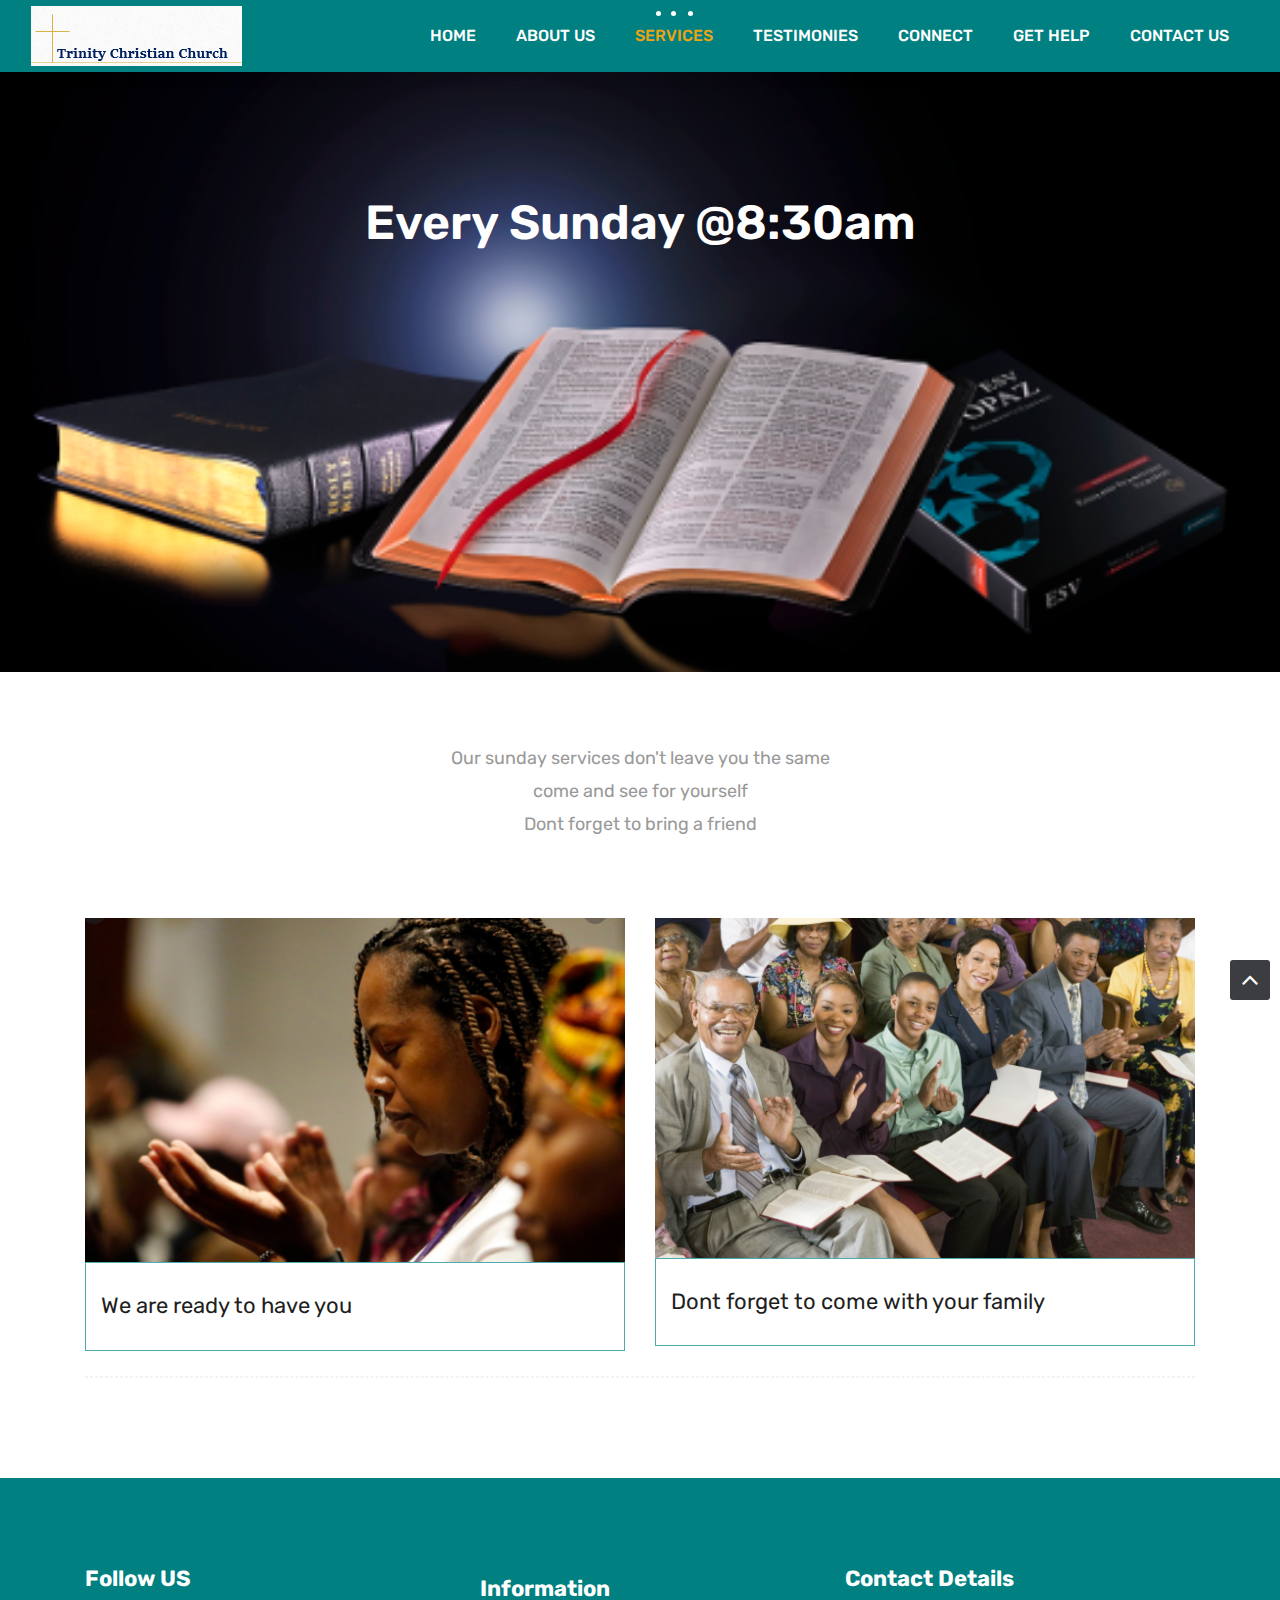
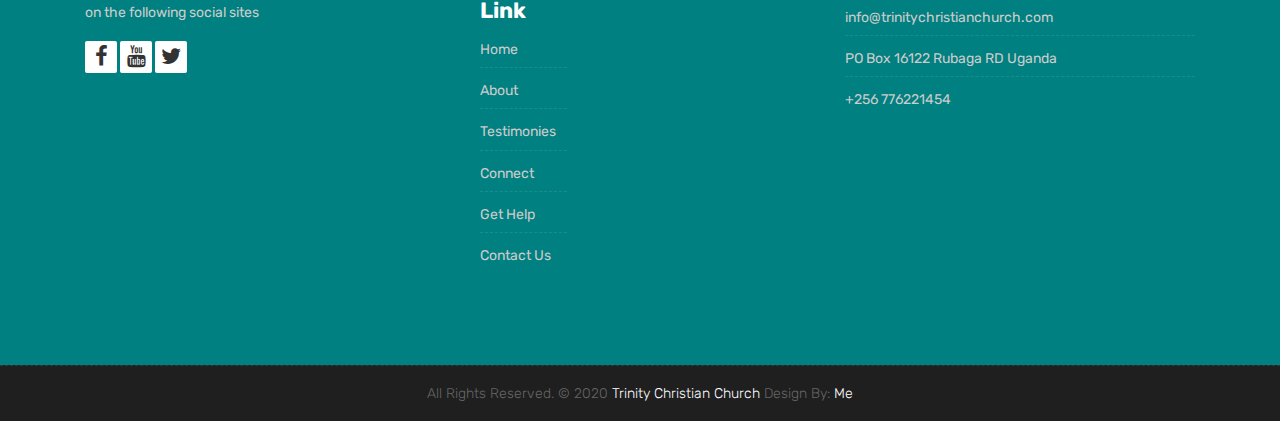
<file: Sunday-Service.html>
<!DOCTYPE html>
<html lang="en">

    <!-- Basic -->
    <meta charset="utf-8">
    <meta http-equiv="X-UA-Compatible" content="IE=edge">

    <!-- Mobile Metas -->
    <meta name="viewport" content="width=device-width, initial-scale=1">

     <!-- Site Metas -->
    <title>T.C.C</title>
    <meta name="keywords" content="">
    <meta name="description" content="">
    <meta name="author" content="">

    <!-- Site Icons -->
    <link rel="shortcut icon" href="images/favicon.ico" type="image/x-icon" />
    <link rel="apple-touch-icon" href="images/apple-touch-icon.png">

    <!-- Bootstrap CSS -->
    <link rel="stylesheet" href="css/bootstrap.min.css">
    <!-- Site CSS -->
    <link rel="stylesheet" href="style.css">
    <!-- ALL VERSION CSS -->
    <link rel="stylesheet" href="css/versions.css">
    <!-- Responsive CSS -->
    <link rel="stylesheet" href="css/responsive.css">
    <!-- Custom CSS -->
    <link rel="stylesheet" href="css/custom.css">

    <!-- Modernizer for Portfolio -->
    <script src="js/modernizer.js"></script>

    <!--[if lt IE 9]>
      <script src="https://oss.maxcdn.com/libs/html5shiv/3.7.0/html5shiv.js"></script>
      <script src="https://oss.maxcdn.com/libs/respond.js/1.4.2/respond.min.js"></script>
    <![endif]-->

</head>
<body class="host_version">

	<!-- Modal -->



    <!-- Start header -->
	<header class="top-navbar">
		<nav class="navbar navbar-expand-lg navbar-light bg-light">
			<div class="container-fluid">
				<a class="navbar-brand" href="index.html">
					<img src="images/logo.png" alt="" />
				</a>
				<button class="navbar-toggler" type="button" data-toggle="collapse" data-target="#navbars-host" aria-controls="navbars-rs-food" aria-expanded="false" aria-label="Toggle navigation">
					<span class="icon-bar"></span>
                    <span class="icon-bar"></span>
                    <span class="icon-bar"></span>
				</button>
				<div class="collapse navbar-collapse" id="navbars-host">
					<ul class="navbar-nav ml-auto">
						<li class="nav-item"><a class="nav-link" href="index.html">Home</a></li>
						<li class="nav-item"><a class="nav-link" href="about.html">About Us</a></li>
						<li class="nav-item active dropdown">
							<a class="nav-link dropdown-toggle" href="#" id="dropdown-a" data-toggle="dropdown">SERVICES </a>
							<div class="dropdown-menu" aria-labelledby="dropdown-a">
								<a class="dropdown-item" href="Sunday-Service.html">Sunday Service </a>
								<a class="dropdown-item" href="Evening-Glory.html">Evening Sevice </a>
								<a class="dropdown-item" href="Lunch-Service.html">Lunch hour Service </a>
								<a class="dropdown-item" href="Childrens-Service.html">Childrens Service </a>
							</div>
						</li>
						<li class="nav-item dropdown">
							<a class="nav-link dropdown-toggle" href="#" id="dropdown-a" data-toggle="dropdown">TESTIMONIES </a>
							<div class="dropdown-menu" aria-labelledby="dropdown-a">
								<a class="dropdown-item" href="Read.html">Read </a>
								<a class="dropdown-item" href="Share.html">Share </a>
							</div>
						</li>

						<li class="nav-item dropdown">
						<a class="nav-link dropdown-toggle" href="#" id="dropdown-a" data-toggle="dropdown">CONNECT</a>
							<div class="dropdown-menu" aria-labelledby="dropdown-a">
								<a class="dropdown-item" href="Read.html">Daily Devotional </a>
								<a class="dropdown-item" href="Share.html">Sermons </a>


                <li class="nav-item dropdown">
    						<a class="nav-link dropdown-toggle" href="#" id="dropdown-a" data-toggle="dropdown">GET HELP</a>
    							<div class="dropdown-menu" aria-labelledby="dropdown-a">
    								<a class="dropdown-item" href="prayer.html">Prayer </a>
    								<a class="dropdown-item" href="prayer.html">Counselling </a>
    						    </div>
    						</li>

						<li class="nav-item"><a class="nav-link" href="contact.html">Contact US</a></li>
					</ul>

				</div>
			</div>
		</nav>
	</header>
	<!-- End header -->

	<div class="all-title-box">
		<div class="container text-center">
			<h1>Every Sunday @8:30am<span class="m_1"> </span></h1>
		</div>
	</div>

    <div id="overviews" class="section wb">
        <div class="container">
            <div class="section-title row text-center">
                <div class="col-md-8 offset-md-2">
                    <p class="lead"> Our sunday services don't leave you the same <br> come and see for yourself <br> Dont forget to bring a friend </p>
                </div>
            </div><!-- end title -->

            <hr class="invis">

            <div class="row">
                <div class="col-lg-6 col-md-6 col-12">
                    <div class="course-item">
						<div class="image-blog">
							<img src="images/blog_1.jpg" alt="" class="img-fluid">
						</div>
						<div class="course-br">
							<div class="course-title">
								<h2>We are ready to have you </h2>
							</div>

						</div>

					</div>
                </div><!-- end col -->

                <div class="col-lg-6 col-md-6 col-12">
                    <div class="course-item">
						<div class="image-blog">
							<img src="images/blog_2.jpg" alt="" class="img-fluid">
						</div>
						<div class="course-br">
							<div class="course-title">
								<h2>Dont forget to come with your family </h2>
							</div>

						</div>

					</div>
                </div><!-- end col -->
            </div><!-- end row -->

			<hr class="hr3">



        </div><!-- end container -->
    </div><!-- end section -->



    <footer class="footer">
        <div class="container">
            <div class="row">
                <div class="col-lg-4 col-md-4 col-xs-12">
                    <div class="widget clearfix">
                        <div class="widget-title">
                            <h3>Follow US</h3>
                        </div>
                        <p> on the following social sites </p>
                        <div class="footer-right">
							<ul class="footer-links-soi">
								<li><a href="#"><i class="fa fa-facebook"></i></a></li>
								<li><a href="#"><i class="fa fa-youtube"></i></a></li>
								<li><a href="#"><i class="fa fa-twitter"></i></a></li>

							</ul><!-- end links -->
						</div>
                    </div><!-- end clearfix -->
                </div><!-- end col -->

				<div class="col-lg-4 col-md-4 col-xs-12">
                    <div class="widget clearfix">
                        <div class="widget-title">
                            <h3> </h3>
                        </div>

					   <div class="col-lg-4 col-md-4 col-xs-12">
                    <div class="widget clearfix">
                        <div class="widget-title">
                            <h3>Information Link</h3>
                        </div>
                        <ul class="footer-links">
                          <li><a href="index.html">Home</a></li>
                        <li><a href="about.html">About</a></li>

                              <li><a href="Read.html">Testimonies</a></li>
                        	<li><a href="Sermons.html">Connect</a></li>
                          <li><a href="prayer.html">Get Help</a></li>
                          <li><a href="contact.html">Contact Us</a></li>
                        </ul><!-- end links -->
                    </div><!-- end clearfix -->
                </div><!-- end col -->


                    </div><!-- end clearfix -->
                </div><!-- end col -->

                <div class="col-lg-4 col-md-4 col-xs-12">
                    <div class="widget clearfix">
                        <div class="widget-title">
                            <h3>Contact Details</h3>
                        </div>

                        <ul class="footer-links">
                            <li><a href="mailto:#">info@trinitychristianchurch.com</a></li>

                            <li>PO Box 16122 Rubaga RD Uganda</li>
                            <li>+256 776221454</li>
                        </ul><!-- end links -->
                    </div><!-- end clearfix -->
                </div><!-- end col -->

            </div><!-- end row -->
        </div><!-- end container -->
    </footer><!-- end footer -->

    <div class="copyrights">
        <div class="container">
            <div class="footer-distributed">
                <div class="footer-center">
                    <p class="footer-company-name">All Rights Reserved. &copy; 2020 <a href="#">Trinity Christian Church</a> Design By: <a href="https://html.design/"> Me </a></p>
                </div>
            </div>
        </div><!-- end container -->
    </div><!-- end copyrights -->

    <a href="#" id="scroll-to-top" class="dmtop global-radius"><i class="fa fa-angle-up"></i></a>

    <!-- ALL JS FILES -->
    <script src="js/all.js"></script>
    <!-- ALL PLUGINS -->
    <script src="js/custom.js"></script>

</body>
</html>
</file>
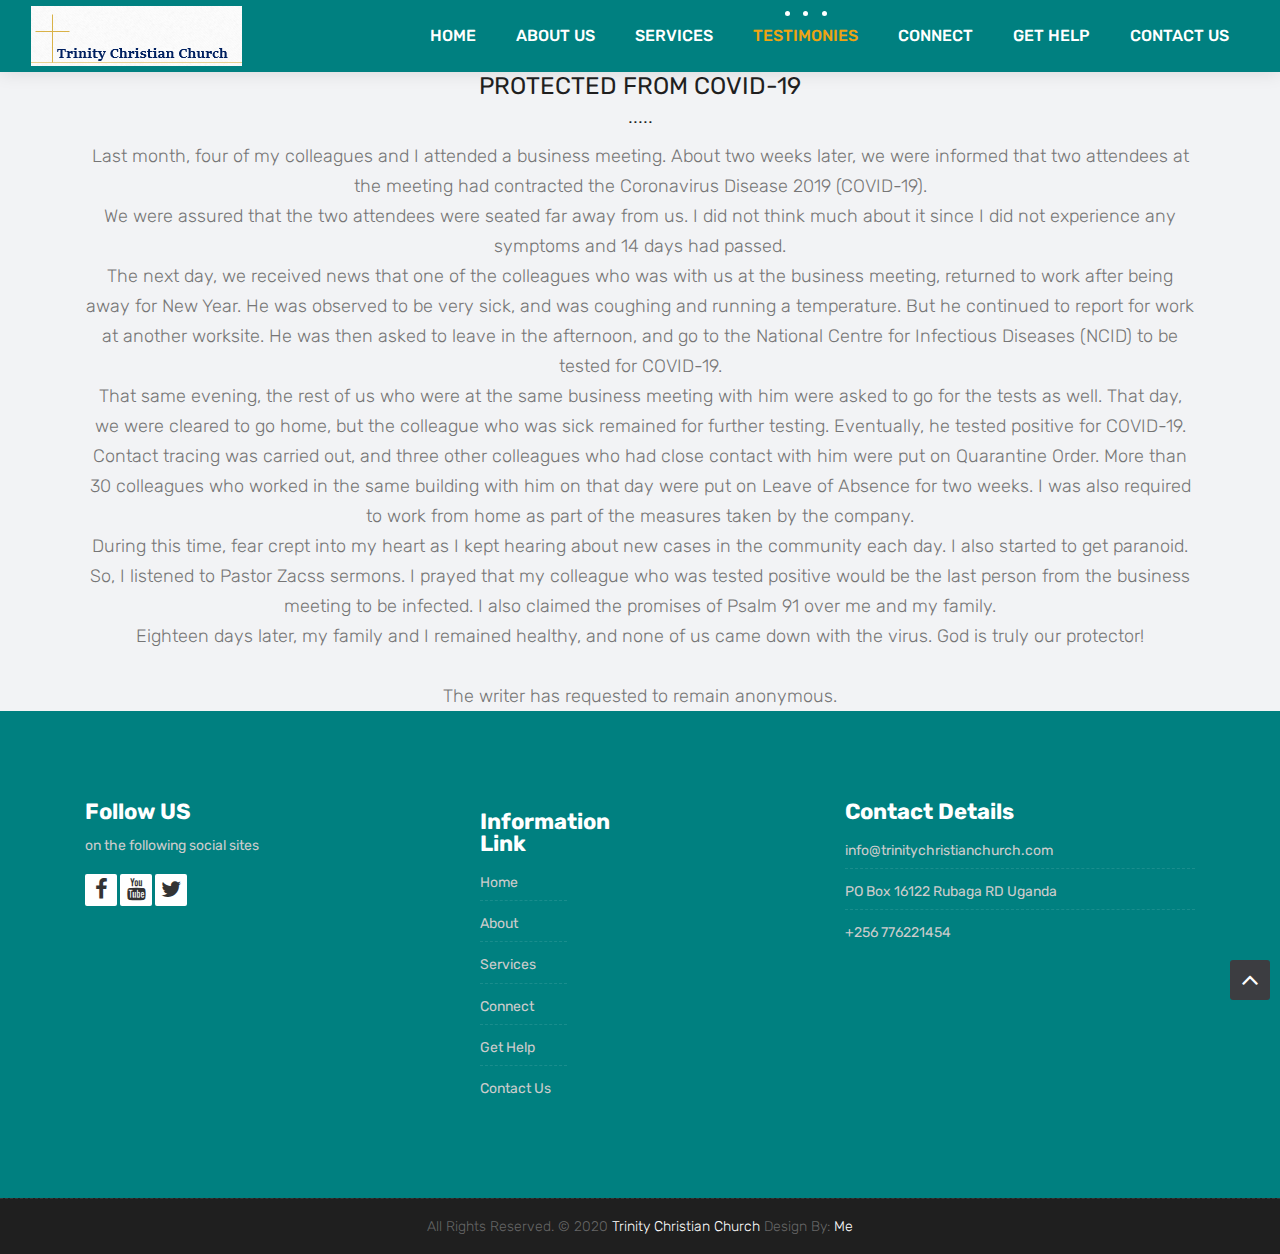
<file: testimony-001.html>
<!DOCTYPE html>
<html lang="en">

    <!-- Basic -->
    <meta charset="utf-8">
    <meta http-equiv="X-UA-Compatible" content="IE=edge">

    <!-- Mobile Metas -->
    <meta name="viewport" content="width=device-width, initial-scale=1">

     <!-- Site Metas -->
    <title>T.C.C</title>
    <meta name="keywords" content="">
    <meta name="description" content="">
    <meta name="author" content="">

    <!-- Site Icons -->
    <link rel="shortcut icon" href="images/favicon.ico" type="image/x-icon" />
    <link rel="apple-touch-icon" href="images/apple-touch-icon.png">

    <!-- Bootstrap CSS -->
    <link rel="stylesheet" href="css/bootstrap.min.css">
    <!-- Site CSS -->
    <link rel="stylesheet" href="style.css">
    <!-- ALL VERSION CSS -->
    <link rel="stylesheet" href="css/versions.css">
    <!-- Responsive CSS -->
    <link rel="stylesheet" href="css/responsive.css">
    <!-- Custom CSS -->
    <link rel="stylesheet" href="css/custom.css">

    <!-- Modernizer for Portfolio -->
    <script src="js/modernizer.js"></script>

    <!--[if lt IE 9]>
      <script src="https://oss.maxcdn.com/libs/html5shiv/3.7.0/html5shiv.js"></script>
      <script src="https://oss.maxcdn.com/libs/respond.js/1.4.2/respond.min.js"></script>
    <![endif]-->

</head>
<body class="host_version">

	<!-- Modal -->



	<!-- Start header -->
	<header class="top-navbar">
		<nav class="navbar navbar-expand-lg navbar-light bg-light">
			<div class="container-fluid">
				<a class="navbar-brand" href="index.html">
					<img src="images/logo.png" alt="" />
				</a>
				<button class="navbar-toggler" type="button" data-toggle="collapse" data-target="#navbars-host" aria-controls="navbars-rs-food" aria-expanded="false" aria-label="Toggle navigation">
					<span class="icon-bar"></span>
                    <span class="icon-bar"></span>
                    <span class="icon-bar"></span>
				</button>
				<div class="collapse navbar-collapse" id="navbars-host">
					<ul class="navbar-nav ml-auto">
						<li class="nav-item"><a class="nav-link" href="index.html">Home</a></li>
						<li class="nav-item"><a class="nav-link" href="about.html">About Us</a></li>
						<li class="nav-item dropdown">
							<a class="nav-link dropdown-toggle" href="#" id="dropdown-a" data-toggle="dropdown">SERVICES </a>
							<div class="dropdown-menu" aria-labelledby="dropdown-a">
								<a class="dropdown-item" href="Sunday-Service.html">Sunday Service </a>
								<a class="dropdown-item" href="Evening-Glory .html">Evening Sevice </a>
								<a class="dropdown-item" href="Lunch-Service.html">Lunch hour Service </a>
								<a class="dropdown-item" href="Childrens-Service.html">Childrens Service </a>
							</div>
						</li>
						<li class="nav-item active dropdown">
							<a class="nav-link dropdown-toggle" href="#" id="dropdown-a" data-toggle="dropdown">TESTIMONIES </a>
							<div class="dropdown-menu" aria-labelledby="dropdown-a">
								<a class="dropdown-item" href="Read.html">Read </a>
								<a class="dropdown-item" href="Share.html">Share </a>
							</div>
						</li>

						<li class="nav-item dropdown">
						<a class="nav-link dropdown-toggle" href="#" id="dropdown-a" data-toggle="dropdown">CONNECT</a>
							<div class="dropdown-menu" aria-labelledby="dropdown-a">
								<a class="dropdown-item" href="Sermons.html">Daily Devotional </a>
								<a class="dropdown-item" href="Sermons.html.html">Sermons </a>


                <li class="nav-item dropdown">
    						<a class="nav-link dropdown-toggle" href="#" id="dropdown-a" data-toggle="dropdown">GET HELP</a>
    							<div class="dropdown-menu" aria-labelledby="dropdown-a">
    								<a class="dropdown-item" href="prayer.html">Prayer </a>
    								<a class="dropdown-item" href="prayer.html">Counselling </a>
    						    </div>
    						</li>

						<li class="nav-item"><a class="nav-link" href="contact.html">Contact US</a></li>
					</ul>

				</div>
			</div>
		</nav>
	</header>
	<!-- End header -->

		<div id="home" class="john">
		<div class="container text-center">

			<h1>PROTECTED FROM COVID-19<span class="m_1">.....</span></h1>
			<p class="lead">
      Last month, four of my colleagues and I attended a business meeting. About two weeks later, we were informed that two attendees at the meeting had contracted the Coronavirus Disease 2019 (COVID-19).
<br>
We were assured that the two attendees were seated far away from us. I did not think much about it since I did not experience any symptoms and 14 days had passed.
<br>
The next day, we received news that one of the colleagues who was with us at the business meeting, returned to work after being away for New Year. He was observed to be very sick, and was coughing and running a temperature. But he continued to report for work at another worksite. He was then asked to leave in the afternoon, and go to the National Centre for Infectious Diseases (NCID) to be tested for COVID-19.
<br>
That same evening, the rest of us who were at the same business meeting with him were asked to go for the tests as well. That day, we were cleared to go home, but the colleague who was sick remained for further testing. Eventually, he tested positive for COVID-19.
<br>
Contact tracing was carried out, and three other colleagues who had close contact with him were put on Quarantine Order. More than 30 colleagues who worked in the same building with him on that day were put on Leave of Absence for two weeks. I was also required to work from home as part of the measures taken by the company.
<br>
During this time, fear crept into my heart as I kept hearing about new cases in the community each day. I also started to get paranoid. So, I listened to Pastor Zacss sermons. I prayed that my colleague who was tested positive would be the last person from the business meeting to be infected. I also claimed the promises of Psalm 91 over me and my family.
<br>
Eighteen days later, my family and I remained healthy, and none of us came down with the virus. God is truly our protector!
<br>
<br>
The writer has requested to remain anonymous.
</p>



		</div>
	</div>







	<footer class="footer">
        <div class="container">
            <div class="row">
                <div class="col-lg-4 col-md-4 col-xs-12">
                    <div class="widget clearfix">
                        <div class="widget-title">
                            <h3>Follow US</h3>
                        </div>
                        <p> on the following social sites </p>
                        <div class="footer-right">
							<ul class="footer-links-soi">
								<li><a href="#"><i class="fa fa-facebook"></i></a></li>
								<li><a href="#"><i class="fa fa-youtube"></i></a></li>
								<li><a href="#"><i class="fa fa-twitter"></i></a></li>

							</ul><!-- end links -->
						</div>
                    </div><!-- end clearfix -->
                </div><!-- end col -->

				<div class="col-lg-4 col-md-4 col-xs-12">
                    <div class="widget clearfix">
                        <div class="widget-title">
                            <h3> </h3>
                        </div>

					   <div class="col-lg-4 col-md-4 col-xs-12">
                    <div class="widget clearfix">
                        <div class="widget-title">
                            <h3>Information Link</h3>
                        </div>
                        <ul class="footer-links">
                          <li><a href="home.html">Home</a></li>
                          <li><a href="about.html">About</a></li>
                                        <li><a href="Sunday-Service.html">Services</a></li>

                          <li><a href="Sermons.html">Connect</a></li>
                          <li><a href="prayer.html">Get Help</a></li>
                          <li><a href="contact.html">Contact Us</a></li>
                        </ul><!-- end links -->
                    </div><!-- end clearfix -->
                </div><!-- end col -->


                    </div><!-- end clearfix -->
                </div><!-- end col -->

                <div class="col-lg-4 col-md-4 col-xs-12">
                    <div class="widget clearfix">
                        <div class="widget-title">
                            <h3>Contact Details</h3>
                        </div>

                        <ul class="footer-links">
                            <li><a href="mailto:#">info@trinitychristianchurch.com</a></li>

                            <li>PO Box 16122 Rubaga RD Uganda</li>
                            <li>+256 776221454</li>
                        </ul><!-- end links -->
                    </div><!-- end clearfix -->
                </div><!-- end col -->

            </div><!-- end row -->
        </div><!-- end container -->
    </footer><!-- end footer -->

    <div class="copyrights">
        <div class="container">
            <div class="footer-distributed">
                <div class="footer-center">
                    <p class="footer-company-name">All Rights Reserved. &copy; 2020 <a href="#">Trinity Christian Church</a> Design By: <a href="https://html.design/"> Me </a></p>
                </div>
            </div>
        </div><!-- end container -->
    </div><!-- end copyrights -->

    <a href="#" id="scroll-to-top" class="dmtop global-radius"><i class="fa fa-angle-up"></i></a>

    <!-- ALL JS FILES -->
    <script src="js/all.js"></script>
    <!-- ALL PLUGINS -->
    <script src="js/custom.js"></script>

</body>
</html>
</file>
<file: style.css>
/*------------------------------------------------------------------
    IMPORT FONTS
-------------------------------------------------------------------*/

@import url('https://fonts.googleapis.com/css?family=Rubik:300,300i,400,400i,500,500i,700,700i,900,900i');

/*------------------------------------------------------------------
    IMPORT FILES
-------------------------------------------------------------------*/

@import url(css/animate.css);
@import url(css/animate.min.css);
@import url(css/bootstrap-touch-slider.css);
@import url(css/flaticon.css);
@import url(css/timeline.min.css);
@import url(css/prettyPhoto.css);
@import url(css/owl.carousel.css);
@import url(css/font-awesome.min.css);

/*------------------------------------------------------------------
    SKELETON
-------------------------------------------------------------------*/

body {
    color: #333333;
    font-size: 14px;
    font-family: 'Rubik', sans-serif;
    line-height: 1.80857;
}

body.demos .section {
    background: #f2f3f5;
}

body.demos .section-title img {
    max-width: 280px;
    display: block;
    margin: 10px auto;
}

body.demos .service-widget h3 {
    border-bottom: 1px solid #ededed;
    font-size: 18px;
    padding: 20px 0;
    background-color: #ffffff;
}

body.demos .service-widget {
    margin: 0 0 30px;
    padding: 30px;
    background-color: #fff
}

body.demos .container-fluid {
    max-width: 1080px
}

html, body{
	height: 100%;
}


a {
    color: #1f1f1f;
    text-decoration: none !important;
    outline: none !important;
    -webkit-transition: all .3s ease-in-out;
    -moz-transition: all .3s ease-in-out;
    -ms-transition: all .3s ease-in-out;
    -o-transition: all .3s ease-in-out;
    transition: all .3s ease-in-out;
}

h1,
h2,
h3,
h4,
h5,
h6 {
    letter-spacing: 0;
    font-weight: normal;
    position: relative;
    padding: 0 0 10px 0;
    font-weight: normal;
    line-height: 120% !important;
    color: #1f1f1f;
    margin: 0
}

h1 {
    font-size: 24px
}

h2 {
    font-size: 22px
}

h3 {
    font-size: 18px
}

h4 {
    font-size: 16px
}

h5 {
    font-size: 14px
}

h6 {
    font-size: 13px
}

h1 a,
h2 a,
h3 a,
h4 a,
h5 a,
h6 a {
    color: #212121;
    text-decoration: none!important;
    opacity: 1
}

h1 a:hover,
h2 a:hover,
h3 a:hover,
h4 a:hover,
h5 a:hover,
h6 a:hover {
    opacity: .8
}

a {
    color: #1f1f1f;
    text-decoration: none;
    outline: none;
}

a,
.btn {
    text-decoration: none !important;
    outline: none !important;
    -webkit-transition: all .3s ease-in-out;
    -moz-transition: all .3s ease-in-out;
    -ms-transition: all .3s ease-in-out;
    -o-transition: all .3s ease-in-out;
    transition: all .3s ease-in-out;
}

.btn-custom {
    margin-top: 20px;
    background-color: transparent !important;
    border: 2px solid #ddd;
    padding: 12px 40px;
    font-size: 16px;
}

.lead {
    font-size: 18px;
    line-height: 30px;
    color: #767676;
    margin: 0;
    padding: 0;
}

blockquote {
    margin: 20px 0 20px;
    padding: 30px;
}


/*------------------------------------------------------------------
    WP CORE
-------------------------------------------------------------------*/

.first {
    clear: both
}

.last {
    margin-right: 0
}

.alignnone {
    margin: 5px 20px 20px 0;
}

.aligncenter,
div.aligncenter {
    display: block;
    margin: 5px auto 5px auto;
}

.alignright {
    float: right;
    margin: 10px 0 20px 20px;
}

.alignleft {
    float: left;
    margin: 10px 20px 20px 0;
}

a img.alignright {
    float: right;
    margin: 10px 0 20px 20px;
}

a img.alignnone {
    margin: 10px 20px 20px 0;
}

a img.alignleft {
    float: left;
    margin: 10px 20px 20px 0;
}

a img.aligncenter {
    display: block;
    margin-left: auto;
    margin-right: auto
}

.wp-caption {
    background: #fff;
    border: 1px solid #f0f0f0;
    max-width: 96%;
    /* Image does not overflow the content area */
    padding: 5px 3px 10px;
    text-align: center;
}

.wp-caption.alignnone {
    margin: 5px 20px 20px 0;
}

.wp-caption.alignleft {
    margin: 5px 20px 20px 0;
}

.wp-caption.alignright {
    margin: 5px 0 20px 20px;
}

.wp-caption img {
    border: 0 none;
    height: auto;
    margin: 0;
    max-width: 98.5%;
    padding: 0;
    width: auto;
}

.wp-caption p.wp-caption-text {
    font-size: 11px;
    line-height: 17px;
    margin: 0;
    padding: 0 4px 5px;
}


/* Text meant only for screen readers. */

.screen-reader-text {
    clip: rect(1px, 1px, 1px, 1px);
    position: absolute !important;
    height: 1px;
    width: 1px;
    overflow: hidden;
}

.screen-reader-text:focus {
    background-color: #f1f1f1;
    border-radius: 3px;
    box-shadow: 0 0 2px 2px rgba(0, 0, 0, 0.6);
    clip: auto !important;
    color: #21759b;
    display: block;
    font-size: 14px;
    font-size: 0.875rem;
    font-weight: bold;
    height: auto;
    left: 5px;
    line-height: normal;
    padding: 15px 23px 14px;
    text-decoration: none;
    top: 5px;
    width: auto;
    z-index: 100000;
    /* Above WP toolbar. */
}

/*------------------------------------------------------------------
    LOADER
-------------------------------------------------------------------*/

.loader-container {
  position: absolute;
  top: 0;
  left: 0;
  width: 100%;
  height: 100%;
  z-index:8888;
}
.loader-container:before {
  content: '';
  position: absolute;
  top: 0;
  left: 0;
  width: 100%;
  height: 50%;
  background: #eea412;
  z-index: -1;
  transition: top 1.2s linear 3.1s;
}
.loader-container:after {
  content: '';
  position: absolute;
  bottom: 0;
  left: 0;
  width: 100%;
  height: 50%;
  background: #eea412;
  z-index: -1;
  transition: bottom 1.2s linear 3.1s;
}
.loader-container.done:before {
  top: -50%;
}
.loader-container.done:after {
  bottom: -50%;
}


@-webkit-keyframes done {
  10% {
    transform: scale(1.1);
  }
  20% {
    transform: scale(0.9);
  }
  30% {
    transform: scale(1.07);
  }
  40% {
    transform: scale(0.93);
  }
  50% {
    transform: scale(1.04);
  }
  60% {
    transform: scale(0.97);
  }
  80% {
    transform: scale(1.01);
  }
  90% {
    transform: scale(0.99);
  }
  100% {
    transform: scale(1);
  }
}
@-webkit-keyframes spin {
  100% {
    -webkit-transform: rotate(360deg);
  }
}

.shadow{
	box-shadow: none !important;
}

/*------------------------------------------------------------------
    HEADER
-------------------------------------------------------------------*/


.top-navbar .bg-light{
	background: #008080 !important;
}

.top-navbar .navbar-light .navbar-nav .nav-link{
	color: #ffffff;
	font-size: 16px;
	font-weight: 500;
}

.top-navbar .navbar-light .navbar-nav .nav-item{
	position: relative;
	display: inline-block;
	padding: 15px 0px;
	margin: 0px 20px;
}
.top-navbar .navbar-light .navbar-nav .nav-item .nav-link{
	padding: 6px 0px;
	position: relative;
	display: block;
	line-height: 30px;
	letter-spacing: 0px;
	text-transform: uppercase;
}

.top-navbar .navbar-light .navbar-nav .nav-item::after {
    position: absolute;
    content: '';
    left: 50%;
    bottom: auto;
    top: 11px;
    width: 5px;
	height: 5px;
    opacity: 0;
    margin-left: -3px;
    background-color: #ffffff;
	border-radius: 50px;
    -webkit-transform: translateY(0px);
    transform: translateY(0px);
    transition: all 900ms ease;
    -webkit-transition: all 900ms ease;
    -ms-transition: all 900ms ease;
    -o-transition: all 900ms ease;
    -moz-transition: all 900ms ease;
}

.top-navbar .navbar-light .navbar-nav .nav-item .nav-link::before {
    position: absolute;
    content: '';
    left: 0%;
    bottom: auto;
    top: -4px;
    width: 5px;
	height: 5px;
	border-radius: 50px;
    opacity: 0;
    margin-left: -10px;
    background-color: #ffffff;
    -webkit-transform: translateY(0px);
    transform: translateY(0px);
    transition: all 900ms ease;
    -webkit-transition: all 900ms ease;
    -ms-transition: all 900ms ease;
    -o-transition: all 900ms ease;
    -moz-transition: all 900ms ease;
}

.top-navbar .navbar-light .navbar-nav .nav-item .nav-link::after {
    position: absolute;
    content: '';
    right: 0%;
    left: auto;
    bottom: auto;
    top: -4px;
    width: 5px;
	height: 5px;
	border-radius: 50px;
	border: none !important;
    opacity: 0;
    margin-right: -11px;
    background-color: #ffffff;
    transition: all 900ms ease;
    -webkit-transition: all 900ms ease;
    -ms-transition: all 900ms ease;
    -o-transition: all 900ms ease;
    -moz-transition: all 900ms ease;
}

.top-navbar .navbar-light .navbar-nav .nav-item.active::after{
	opacity: 1;
}

.top-navbar .navbar-light .navbar-nav .nav-item.active .nav-link::before {
	opacity: 1;
	left: 40%;
}
.top-navbar .navbar-light .navbar-nav .nav-item.active .nav-link{
	color: #eea412;
}
.top-navbar .navbar-light .navbar-nav .nav-item.active .nav-link::after{
	opacity: 1;
	right: 40%;
}

.top-navbar .navbar-light .navbar-nav .nav-item:hover::after{
	opacity: 1;
}

.top-navbar .navbar-light .navbar-nav .nav-item .nav-link:hover::before{
	opacity: 1;
	left: 40%;
}
.top-navbar .navbar-light .navbar-nav .nav-item .nav-link:hover{
	color: #eea412;
}
.top-navbar .navbar-light .navbar-nav .nav-item .nav-link:hover::after{
	opacity: 1;
	right: 40%;
}

.dropdown:hover>.dropdown-menu {
  display: block;
}

.dropdown>.dropdown-toggle:active {
    pointer-events: none;
}

.dropdown:hover>.dropdown-menu .dropdown-item{
	padding-left: 10px;
}


.top-navbar.fixed-menu .bg-light {
    position: fixed;
    top: 0;
    width: 100%;
    z-index: 9999;
    visibility: visible;
    transform: translate(0,0) scale(1);
    transition: .3s;
}

.top-navbar .bg-light {
    padding-top: 0px;
    padding-bottom: 0px;
    box-shadow: 0 0 18px 0 rgba(0,0,0,.12);
}

.top-navbar .navbar-light .navbar-nav li .dropdown-menu {
    box-shadow: 0 2px 12px 0 rgba(0,0,0,.12);
    border: none;
    border-radius: 0px;
    margin: 0px;
	padding: 10px;
}

.top-navbar .navbar-light .navbar-nav li .dropdown-menu a:hover{
	background: #eea412;
	color: #ffffff;
}

.navbar-right li a{
	position: relative;
	font-size: 18px;
	display: inline-block;
}
.navbar-right li a,
.navbar-right li a.hover-btn-new::after {
	-webkit-transition: all 0.3s;
	-moz-transition: all 0.3s;
	-o-transition: all 0.3s;
	transition: all 0.3s;
}

.navbar-right li a.hover-btn-new::before,
.navbar-right li a.hover-btn-new::after {
  background: #eea412;
  content: '';
  position: absolute;
  z-index: 1;
}

.navbar-right li a.hover-btn-new:hover span {
  color: #ffffff;
}
.navbar-right li a.hover-btn-new::before {
  height: 100%;
  left: 0;
  top: 0;
  width: 100%;
}
.navbar-right li a.hover-btn-new::after {
  background: #ffffff !important;
  height: 100%;
  left: 0;
  top: 0;
  width: 100%;
}
.navbar-right li a.hover-btn-new span{
	position: relative;
	z-index: 2;
	color: #333333;
}
.navbar-right li a.hover-btn-new:hover:after {
  height: 0;
  left: 50%;
  top: 50%;
  width: 0;
}


.navbar-toggler{
	background: #ffffff;
	border-radius: 0px;
	padding: 10px 10px;
}

.navbar-toggler .icon-bar {
    display: block;
    width: 22px;
    height: 2px;
    border-radius: 1px;
	background: #333333;
}
.navbar-toggler .icon-bar + .icon-bar {
    margin-top: 4px;
}

.navbar-toggler:hover{
	background: #eea412;
}

.navbar-toggler:hover .icon-bar{
	background: #ffffff;
}


.box-slider{
	height: 70%;
}


.box-slider .carousel-control-prev{
	border-radius: 2px;
	background: #eea412;
	position: absolute;
	left: 0px;
	font-size: 38px;
	top: 40%;
	width: 60px;
	height: 60px;
	line-height: 20px;
	opacity: 1;
}
.box-slider .carousel-control-next{
	border-radius: 2px;
	background: #eea412;
	position: absolute;
	right: 0px;
	font-size: 38px;
	top: 40%;
	width: 60px;
	height: 60px;
	line-height: 20px;
	opacity: 1;
}

.first-section .big-tagline a{
	background: none;
	position: relative;
	display: inline-block;
	font-size: 18px;
	color: #333333;
	font-weight: 500;
}


.big-tagline a,
.big-tagline a.hover-btn-new::after {
	-webkit-transition: all 0.3s;
	-moz-transition: all 0.3s;
	-o-transition: all 0.3s;
	transition: all 0.3s;
}

.big-tagline a.hover-btn-new::before,
.big-tagline a.hover-btn-new::after {
  background: #fff;
  content: '';
  position: absolute;
  z-index: 1;
}

.big-tagline a.hover-btn-new:hover span {
  color: #eea412;
}

.hover-btn-new::before {
  height: 100%;
  left: 0;
  top: 0;
  width: 100%;
}

.hover-btn-new::after {
  background: #eea412 !important;
  height: 100%;
  left: 0;
  top: 0;
  width: 100%;
}
.hover-btn-new span{
	position: relative;
	z-index: 2;
}

.hover-btn-new:hover:after {
  height: 0;
  left: 50%;
  top: 50%;
  width: 0;
}


.first-section .big-tagline a:hover{
	color: #333333;
}
.box-slider .carousel-inner{
	height: 100%;
}
.box-slider .carousel-item{
	height: 100%;
	width: 100%;
}



/*------------------------------------------------------------------
    SECTIONS
-------------------------------------------------------------------*/

.dbcolor{
	background: #eea412;
}

.parallax {
    background-attachment: fixed;
    background-size: cover;
    padding: 120px 0;
    position: relative;
    width: 100%;
}

.parallax.parallax-off {
    background-attachment: fixed !important;
    display: block;
    overflow: hidden;
    position: relative;
    background-position: center center;
    vertical-align: sub;
    width: 100%;
    z-index: 2;
}

.no-scroll-xy {
    overflow: hidden !important;
    -webkit-transition: all .4s ease-in-out;
    -moz-transition: all .4s ease-in-out;
    -ms-transition: all .4s ease-in-out;
    -o-transition: all .4s ease-in-out;
    transition: all .4s ease-in-out;
}

.section {
    display: block;
    position: relative;
    overflow: hidden;
    padding: 70px 0;
}

.noover {
    overflow: visible;
}

.noover .btn-dark {
    border: 0 !important;
}

.nopad {
    padding: 0;
}

.nopadtop {
    padding-top: 0;
}

.section.wb {
    background-color: #ffffff;
}

.section.lb {
    background-color: #f2f3f5;
}

.section.db {
    background-color: #1f1f1f;
}

.section.color1 {
    background-color: #448AFF;
}
.section.cl {
	background-color: #2d3032;
}

.hover-btn-new{
	color: #ffffff;
	display: inline-block;
	font-weight: 400;
	line-height: 46px;
	padding: 0 17px;
	text-transform: uppercase;
	position: relative;
	border: 2px solid #fff;
	font-size: 14px;
	-webkit-transition: all 0.3s ease-in-out;
	-moz-transition: all 0.3s ease-in-out;
	-ms-transition: all 0.3s ease-in-out;
	-o-transition: all 0.3s ease-in-out;
	transition: all 0.3s ease-in-out;
	border-radius: 2px;
}

.orange{
	border-color: #eea412;
}

.first-section {
    position: relative;
    overflow: hidden;
    height: 100%;
	vertical-align: middle;
}

.first-section::before {
    content: "";
    position: absolute;
    height: 100%;
    width: 100%;
	top: 0px;
	left: 0px;
    display: block;
    background: rgba(0,0,0,0.5);
}

.first-section h2 {
    color: #ffffff;
    font-size: 68px;
    font-weight: 300;
    text-transform: capitalize;
    display: block;
    margin: 0;
    padding: 0 0 30px;
    position: relative;
}

.first-section h2 strong{
	color: #eea412;
}

.first-section .lead {
    font-size: 21px;
    font-weight: 300;
    padding: 0 0 40px;
    margin: 0;
    line-height: inherit;
    color: #ffffff;
}

.macbookright {
    width: 980px;
    position: absolute;
    right: -15%;
    bottom: -6%;
}

.section-title {
    display: block;
    position: relative;
    margin-bottom: 60px;
}

.section-title p {
    color: #999;
    font-weight: 400;
    font-size: 18px;
    line-height: 33px;
    margin: 0;
}

.section-title h3 {
    font-size: 42px;
    font-weight: 500;
    line-height: 62px;
    margin: 0 0 25px;
    padding: 0;
    text-transform: none;
}

.section.colorsection p,
.section.colorsection h3,
.section.db h3 {
    color: #ffffff;
}


.box-slider .first-section{
	display: table;
	position: relative;
	width: 100%;
}
.dtab{
	display: table-cell;
	vertical-align: middle;
}


.page-section{
	padding: 70px 0px;
}

.customwidget a{
	position: relative;
	padding: 13px 40px;
	font-size: 18px;
	display: inline-block;
}


.customwidget a,
.customwidget a.hover-btn-new::after {
	-webkit-transition: all 0.3s;
	-moz-transition: all 0.3s;
	-o-transition: all 0.3s;
	transition: all 0.3s;
}

.customwidget a.hover-btn-new::before,
.customwidget a.hover-btn-new::after {
  background: #9dc15b;
  content: '';
  position: absolute;
  z-index: 1;
}

.customwidget a.hover-btn-new:hover span {
  color: #333333;
}
.customwidget a.hover-btn-new::before {
  height: 100%;
  left: 0;
  top: 0;
  width: 100%;
}
.customwidget a.hover-btn-new::after {
  background: #333333 !important;
  height: 100%;
  left: 0;
  top: 0;
  width: 100%;
}
.customwidget a.hover-btn-new span{
	position: relative;
	z-index: 2;
	color: #fff;
}
.customwidget a.hover-btn-new:hover:after {
	height: 0;
	left: 50%;
	top: 50%;
	width: 0;
}
.message-box a{
	position: relative;
	font-size: 12px;
	display: inline-block;
}
.message-box a,
.message-box a.hover-btn-new::after {
	-webkit-transition: all 0.3s;
	-moz-transition: all 0.3s;
	-o-transition: all 0.3s;
	transition: all 0.3s;
}
.message-box a.hover-btn-new::before,
.message-box a.hover-btn-new::after {
	background: #eea412;
	content: '';
	position: absolute;
	z-index: 1;
}

.message-box a.hover-btn-new:hover span {
  color: #333333;
}
.message-box a.hover-btn-new::before {
  height: 100%;
  left: 0;
  top: 0;
  width: 100%;
}
.message-box a.hover-btn-new::after {
  background: #008080 !important;
  height: 100%;
  left: 0;
  top: 0;
  width: 100%;
}
.message-box a.hover-btn-new span{
	position: relative;
	z-index: 2;
	color: #fff;
}
.message-box a.hover-btn-new:hover:after {
  height: 0;
  left: 50%;
  top: 50%;
  width: 0;
}


.customwidget{
	margin-top: 30px;
}

.hmv-box{
	padding: 60px 0px;
}
.inner-hmv{
	padding: 15px;
	box-shadow: 0 0px 10px rgba(0,0,0,.1);
	position: relative;
	overflow: hidden;
}
.icon-box-hmv{
	width: 100px;
	height: 100px;
	line-height: 100px;
	text-align: center;
	border: 3px solid #4babb1;
	border-radius: 6px;
	margin-bottom: 20px;
	-webkit-transition: all 0.3s;
	-moz-transition: all 0.3s;
	-o-transition: all 0.3s;
	transition: all 0.3s;
}
.icon-box-hmv i{
	font-size: 60px;
	color: #eea412;
}
.inner-hmv h3{
	font-size: 28px;
	color: #212121;
    font-weight: 500;
	margin-bottom: 20px;
	padding: 0px;
	-webkit-transition: all 0.3s;
	-moz-transition: all 0.3s;
	-o-transition: all 0.3s;
	transition: all 0.3s;
}
.inner-hmv p{
	margin: 0px;
}

.inner-hmv:hover .icon-box-hmv{
	border: 3px solid #eea412;
}
.inner-hmv:hover .icon-box-hmv i{
	color: #4babb1;
}
.inner-hmv:hover h3{
	color: #eea412;
}
.tr-pa{
	font-size: 170px;
	color: #fbfbfb;
    position: absolute;
    top: -20px;
    right: -10px;
    line-height: 125px;
	font-weight: 700;
	opacity: 0;
	-webkit-transition: all 0.3s;
	-moz-transition: all 0.3s;
	-o-transition: all 0.3s;
	transition: all 0.3s;
}
.inner-hmv:hover .tr-pa{
	opacity: 1;
	-webkit-transition: all 0.3s;
	-moz-transition: all 0.3s;
	-o-transition: all 0.3s;
	transition: all 0.3s;
}


/*------------------------------------------------------------------
    PORTFOLIO
-------------------------------------------------------------------*/

.item-h2,
.item-h1 {
    height: 100% !important;
    height: auto !important;
}

.isotope-item {
    z-index: 2;
    padding: 0;
}

.isotope-hidden.isotope-item {
    pointer-events: none;
    z-index: 1;
}

.isotope,
.isotope .isotope-item {
    /* change duration value to whatever you like */
    -webkit-transition-duration: 0.8s;
    -moz-transition-duration: 0.8s;
    transition-duration: 0.8s;
}

.isotope {
    -webkit-transition-property: height, width;
    -moz-transition-property: height, width;
    transition-property: height, width;
}

.isotope .isotope-item {
    -webkit-transition-property: -webkit-transform, opacity;
    -moz-transition-property: -moz-transform, opacity;
    transition-property: transform, opacity;
}

.portfolio-filter ul {
    padding: 0;
    z-index: 2;
    display: block;
    position: relative;
    margin: 0;
}

.portfolio-filter ul li {
    border-radius: 0;
    display: inline-block;
    margin: 0 5px 0 0;
    text-decoration: none;
    text-transform: uppercase;
    vertical-align: middle;
}

.portfolio-filter ul li:last-child:after {
    content: "";
}

.portfolio-filter ul li .btn-dark {
    box-shadow: none;
    background-color: transparent;
    border: 1px solid #e6e7e6 !important;
    color: #1f1f1f;
    font-weight: 400;
    font-size: 13px;
    padding: 10px 30px;
}

.da-thumbs {
    list-style: none;
    position: relative;
    padding: 0;
}

.da-thumbs .pitem {
    margin: 0;
    padding: 15px;
    position: relative;
}

.da-thumbs .pitem a,
.da-thumbs .pitem a img {
    display: block;
    position: relative;
}

.da-thumbs .pitem a {
    overflow: hidden;
}

.da-thumbs .pitem a div {
    position: absolute;
    background-color: rgba(0, 0, 0, 0.8);
    width: 100%;
    height: 100%;
}

.da-thumbs .pitem a div h3 {
    display: block;
    color: #ffffff;
    font-size: 20px;
    padding: 30px 15px;
    text-transform: capitalize;
    font-weight: normal;
}

.da-thumbs .pitem a div h3 small {
    display: block;
    color: #ffffff;
    margin-top: 5px;
    font-size: 13px;
    font-weight: 300;
}

.da-thumbs .pitem a div i {
    background-color: #1f1f1f;
    position: absolute;
    color: #ffffff !important;
    bottom: 0;
    font-size: 15px;
    z-index: 12;
    right: 0;
    width: 40px;
    height: 40px;
    line-height: 40px;
    text-align: center;
}


/*------------------------------------------------------------------
    TESTIMONIALS
-------------------------------------------------------------------*/

.logos img {
    margin: auto;
    display: block;
    text-align: center;
    width: 100%;
    opacity: 0.3;
}

.logos img:hover {
    opacity: 1;
}

.desc h3 i {
    color: #eea412;
    font-size: 37px;
    vertical-align: middle;
    margin-right: 12px;
}

.desc {
    padding: 30px;
    position: relative;
    background: #000;
    border: none;
	border-radius: 2px;
}

.testi-meta {
    display: block;
    margin-top: 20px;
	margin-bottom: 20px;
}

.testi-meta img{
	display: inline-block !important;
}
#testimonials{
	position: relative;
}
#testimonials:before{
	background: rgba(0,0,0,0.8);
	content: "";
	position: absolute;
	top: 0px;
	left: 0px;
	width: 100%;
	height: 100%;
}
.testimonial h4 {
    font-size: 18px;
    color: #ffffff;
    padding: 13px 0 0;
}

.testimonial img {
    max-width: 55px;
}

.testimonial small {
    margin-top: 7px;
    font-size: 16px;
    display: block;
}

.testimonial {
    background-color: transparent;
	max-width: 550px;
	width: 100%;
	margin: 0 auto;
	text-align: center;
}

.testimonial h3 {
    padding: 0 0 10px;
    font-size: 20px;
    font-weight: 600;
}

.testimonial small,
.testimonial .lead {
    background-color: transparent;
    color: #aaa;
    display: block;
    font-size: 16px;
    font-style: normal;
    line-height: 30px;
    margin: 0;
    padding: 0;
    position: relative;
}

.testimonial p:after {
    display: none;
}

.testi-carousel.owl-carousel .owl-item.active.center .testimonial{
	-webkit-transform: scale(1.1);
	-ms-transform: scale(1.1);
	transform: scale(1.1);
	-webkit-transition: all 0.3s ease;
	-o-transition: all 0.3s ease;
	transition: all 0.3s ease;
}




/*------------------------------------------------------------------





/* Highlighted table */

.pricing-table-highlighted {
    margin-top: 0;
}

.m130 {
    margin-top: 130px;
}

.nav-pills {
    border: 1px solid #e1e1e1;
	border-radius: 2px;
}

.nav-pills > li {
    width: 50%;
    padding: 10px;
    float: left;
    margin: 0 !important;
}

.nav-pills > li > a {
    margin: 0!important;
    text-align: center;
    background-color: #f4f4f4;
	display: block;
	padding: 10px 0px;
	border-radius: 2px;
}


/*------------------------------------------------------------------
    ICON BOXES
-------------------------------------------------------------------*/

.icon-wrapper {
    position: relative;
	padding: 15px;
	box-shadow: -1px 3px 30px rgba(0, 0, 0, 0.08);
    cursor: pointer;
    display: block;
    z-index: 1;
}

.icon-wrapper i {
    width: 75px;
    height: 75px;
    text-align: center;
    line-height: 75px;
    font-size: 48px;
    background-color: #333333;
    color: #ffffff;
    margin-top: 0;
	position: relative;
	z-index: 1;
}

.small-icons.icon-wrapper:hover i,
.small-icons.icon-wrapper:hover i:hover,
.small-icons.icon-wrapper i {
    width: auto !important;
    height: auto !important;
    line-height: 1 !important;
    padding: 0 !important;
    color: #e3e3e3 !important;
    background-color: transparent !important;
    background: none !important;
    margin-right: 10px !important;
    vertical-align: middle;
    font-size: 24px !important;
}

.small-icons.icon-wrapper h3 {
    font-size: 18px;
    padding-bottom: 5px;
}

.small-icons.icon-wrapper p {
    padding: 0;
    margin: 0;
}

.icon-wrapper h3 {
    font-size: 20px;
	font-weight: 500;
    padding: 0 0 15px;
    margin: 0;
}

.icon-wrapper p {
    margin-bottom: 0;
    padding-left: 95px;
}

.icon-wrapper p small {
    display: block;
    color: #999;
    margin-top: 10px;
    text-transform: none;
    font-weight: 600;
    font-size: 16px;
}

.icon-wrapper p small:hover a{
	color: #9dc15b;
}

.icon-wrapper p small:after {
    content: "\f105";
    font-family: FontAwesome;
    margin-left: 5px;
    font-size: 11px;
}

.table-responsive-sm .table td, .table-responsive-sm .table th {
	vertical-align: middle;
	white-space: nowrap;
}



/*------------------------------------------------------------------
    MESSAGE BOXES
-------------------------------------------------------------------*/

.align-items-center{
	margin-bottom: 30px;
}

.message-box{
	padding: 20px 0px;
}

.service-widget h3 {
    font-size: 21px;
    color: #ffffff;
    padding: 20px 0 12px;
    margin: 0;
}

.service-widget h3 a,
.section.wb .service-widget h3,
.section.lb .service-widget h3 {
    color: #1f1f1f;
}

.service-widget p {
    margin-bottom: 0;
    padding-bottom: 0;
}

.message-box h4 {
    text-transform: uppercase;
    padding: 0;
    margin: 0 0 5px;
    font-weight: 600;
    letter-spacing: 0.5px;
    font-size: 15px;
    color: #eea412;
}

.message-box h2 {
    font-size: 38px;
    font-weight: 400;
    padding: 0 0 10px;
    margin: 0;
    line-height: 62px;
    margin-top: 0;
    text-transform: none;
}

.message-box p {
    margin-bottom: 20px;
}

.message-box .lead {
    padding-top: 10px;
    font-size: 19px;
    font-style: italic;
    color: #999;
    padding-bottom: 0;
}

.post-media {
    position: relative;
}

.post-media img {
    width: 100%;
}

.playbutton {
    position: absolute;
    color: #ffffff !important;
    top: 40%;
    font-size: 60px;
    z-index: 12;
    left: 0;
    right: 0;
    text-align: center;
    margin: -20px auto;
}

.hoverbutton {
    background-color: rgba(255, 255, 255, 0.8);
    position: absolute;
    color: #1f1f1f !important;
    top: 48%;
    font-size: 21px;
    z-index: 12;
    left: 0;
    opacity: 0;
    right: 0;
    width: 50px;
    height: 50px;
    line-height: 50px;
    text-align: center;
    margin: -20px auto;
}

.service-widget:hover .hoverbutton {
    opacity: 1;
}

hr.hr1 {
    position: relative;
    margin: 60px 0;
    border: 1px dashed #f2f3f5;
}

hr.hr2 {
    position: relative;
    margin: 17px 0;
    border: 1px dashed #f2f3f5;
}

hr.hr3 {
    position: relative;
    margin: 25px 0 30px 0;
    border: 1px dashed #f2f3f5;
}

hr.invis {
    border-color: transparent;
}

hr.invis1 {
    margin: 10px 0;
    border-color: transparent;
}

.section.parallax hr.hr1 {
    border-color: rgba(255, 255, 255, 0.1);
}

.sep1 {
    display: block;
    position: absolute;
    content: '';
    width: 40px;
    height: 40px;
    bottom: -20px;
    left: 50%;
    margin-left: -14px;
    background-color: #1f1f1f;
    -ms-transform: rotate(45deg);
    -webkit-transform: rotate(45deg);
    transform: rotate(45deg);
    z-index: 1;
}

.sep2 {
    display: block;
    position: absolute;
    content: '';
    width: 40px;
    height: 40px;
    top: -20px;
    left: 50%;
    margin-left: -14px;
    background-color: #1f1f1f;
    -ms-transform: rotate(45deg);
    -webkit-transform: rotate(45deg);
    transform: rotate(45deg);
    z-index: 1;
}


/* Divider Styles */

.divider-wrapper {
    width: 100%;
    box-shadow: 0 5px 14px rgba(0, 0, 0, 0.1);
    height: 540px;
    margin: 0 auto;
    position: relative;
}

.divider-wrapper:hover {
    cursor: none;
}

.divider-bar {
    position: absolute;
    width: 10px;
    left: 50%;
    top: -10px;
    bottom: -15px;
}

.code-wrapper {
    border: 1px solid #ffffff;
    display: block;
    overflow: hidden;
    width: 100%;
    height: 100%;
    position: relative;
    background: url("uploads/code.jpg") no-repeat;
}

.design-wrapper {
    overflow: hidden;
    position: absolute;
    top: 0;
    left: 0;
    right: 0;
    bottom: 0;
    -webkit-transform: translateX(50%);
    transform: translateX(50%);
}

.design-image {
    display: block;
    width: 100%;
    height: 100%;
    position: relative;
    -webkit-transform: translateX(-50%);
    transform: translateX(-50%);
    background: url("uploads/design.jpg") no-repeat;
}


/*------------------------------------------------------------------
    FEATURES
-------------------------------------------------------------------*/

.customwidget h1 {
    font-size: 44px;
    color: #333333;
    padding: 15px 0 25px;
    margin: 0;
    line-height: 1 !important;
    font-weight: 300;
}

.customwidget ul {
    padding: 0;
    display: block;
    margin-bottom: 30px;
}

.customwidget li i {
    margin-right: 5px;
}

.customwidget li {
    color: #333333;
    margin-right: 10px;
}

.image-center img {
    position: relative;
    margin: 0 0 -208px;
    z-index: 10;
    padding-right: 30px;
    text-align: center;
}

.customwidget p {
    font-style: normal;
    font-size: 18px;
    padding: 0 0 10px;
}

.img-center img {
    width: 100%;
    box-shadow: 0 5px 14px rgba(0, 0, 0, 0.1);
}

.img-center {
    margin: auto;
}

#features li p {
    margin-bottom: 0;
    padding-bottom: 0;
}

#features li {
    display: table;
    width: 100%;
    margin: 35px 0;
    cursor: pointer;
}

.features-left,
.features-right {
    padding: 0 10px;
}

.features-right li:last-child,
.features-left li:last-child {
    margin-bottom: 0px;
    padding-bottom: 0 !important;
}

.features-right li i,
.features-left li i {
    width: 68px;
    height: 68px;
    line-height: 68px;
    display: table;
    border-radius: 50%;
    font-size: 26px;
    background-color: #f2f3f5;
    margin: 0 auto 22px;
    position: relative;
    text-align: center;
    z-index: 55;
    transition: .4s;
    padding: 0;
}

#features i img {
    display: table;
    margin: 0 auto;
}

.features-left li i:before,
.features-right li i:before {
    text-align: center;
}

.features-right li i .ico-current,
.features-left li i .ico-current {
    opacity: 1;
    transition: .4s;
    visibility: visible;
}

.features-right li i .ico-hover,
.features-left li i .ico-hover {
    opacity: 0;
    transition: .4s;
    visibility: hidden;
    top: 19px;
}

.features-right li:hover .ico-current,
.features-left li:hover .ico-current {
    opacity: 0;
    transition: .4s;
    visibility: hidden;
}

.features-right li:hover .ico-hover,
.features-left li:hover .ico-hover {
    opacity: 1;
    transition: .4s;
    visibility: visible;
}

.features-right i {
    float: left;
}

.fr-inner {
    margin-left: 90px;
}

.features-left i {
    float: right;
}

.fl-inner {
    text-align: right;
    margin-right: 90px;
}

#features h4 {
    text-transform: capitalize;
    margin: 0;
    font-size: 19px;
}


/*------------------------------------------------------------------
    CONTACT
-------------------------------------------------------------------*/

.bootstrap-select {
    width: 100% \0;
    /*IE9 and below*/
}

.bootstrap-select > .dropdown-toggle {
    width: 100%;
    padding-right: 25px;
}

.has-error .bootstrap-select .dropdown-toggle,
.error .bootstrap-select .dropdown-toggle {
    border-color: #b94a48;
}

.bootstrap-select.fit-width {
    width: auto !important;
}

.bootstrap-select:not([class*="col-"]):not([class*="form-control"]):not(.input-group-btn) {
    width: 100%;
}

.bootstrap-select .dropdown-toggle:focus {
    outline: thin dotted #333333 !important;
    outline: 5px auto -webkit-focus-ring-color !important;
    outline-offset: -2px;
}

.bootstrap-select.form-control {
    margin-bottom: 0;
    padding: 0;
    border: none;
}

.bootstrap-select.form-control:not([class*="col-"]) {
    width: 100%;
}

.bootstrap-select.form-control.input-group-btn {
    z-index: auto;
}

.bootstrap-select.btn-group:not(.input-group-btn),
.bootstrap-select.btn-group[class*="col-"] {
    float: none;
    display: inline-block;
    margin-left: 0;
}

.bootstrap-select.btn-group.dropdown-menu-right,
.bootstrap-select.btn-group[class*="col-"].dropdown-menu-right,
.row .bootstrap-select.btn-group[class*="col-"].dropdown-menu-right {
    float: right;
}

.form-inline .bootstrap-select.btn-group,
.form-horizontal .bootstrap-select.btn-group,
.form-group .bootstrap-select.btn-group {
    margin-bottom: 0;
}

.form-group-lg .bootstrap-select.btn-group.form-control,
.form-group-sm .bootstrap-select.btn-group.form-control {
    padding: 0;
}

.form-inline .bootstrap-select.btn-group .form-control {
    width: 100%;
}

.bootstrap-select.btn-group.disabled,
.bootstrap-select.btn-group > .disabled {
    cursor: not-allowed;
}

.bootstrap-select.btn-group.disabled:focus,
.bootstrap-select.btn-group > .disabled:focus {
    outline: none !important;
}

.bootstrap-select.btn-group .dropdown-toggle .filter-option {
    display: inline-block;
    overflow: hidden;
    width: 100%;
    text-align: left;
}

.bootstrap-select.btn-group .dropdown-toggle .fa-angle-down {
    position: absolute;
    top: 30% !important;
    right: -5px;
    vertical-align: middle;
}

.bootstrap-select.btn-group[class*="col-"] .dropdown-toggle {
    width: 100%;
}

.bootstrap-select.btn-group .dropdown-menu {
    border: 1px solid #ededed;
    box-shadow: none;
    box-sizing: border-box;
    min-width: 100%;
    padding: 20px 10px;
    z-index: 1035;
}

.dropdown-menu > li > a {
    background-color: transparent !important;
    color: #bcbcbc !important;
    font-size: 15px;
    padding: 10px 20px;
}

.bootstrap-select.btn-group .dropdown-menu.inner {
    position: static;
    float: none;
    border: 0;
    padding: 0;
    margin: 0;
    border-radius: 0;
    -webkit-box-shadow: none;
    box-shadow: none;
}

.bootstrap-select.btn-group .dropdown-menu li {
    position: relative;
}

.bootstrap-select.btn-group .dropdown-menu li.active small {
    color: #fff;
}

.bootstrap-select.btn-group .dropdown-menu li.disabled a {
    cursor: not-allowed;
}

.bootstrap-select.btn-group .dropdown-menu li a {
    cursor: pointer;
}

.bootstrap-select.btn-group .dropdown-menu li a.opt {
    position: relative;
    padding-left: 2.25em;
}

.bootstrap-select.btn-group .dropdown-menu li a span.check-mark {
    display: none;
}

.bootstrap-select.btn-group .dropdown-menu li a span.text {
    display: inline-block;
}

.bootstrap-select.btn-group .dropdown-menu li small {
    padding-left: 0.5em;
}

.bootstrap-select.btn-group .dropdown-menu .notify {
    position: absolute;
    bottom: 5px;
    width: 96%;
    margin: 0 2%;
    min-height: 26px;
    padding: 3px 5px;
    background: #f5f5f5;
    border: 1px solid #e3e3e3;
    -webkit-box-shadow: inset 0 1px 1px rgba(0, 0, 0, 0.05);
    box-shadow: inset 0 1px 1px rgba(0, 0, 0, 0.05);
    pointer-events: none;
    opacity: 0.9;
    -webkit-box-sizing: border-box;
    -moz-box-sizing: border-box;
    box-sizing: border-box;
}

.bootstrap-select.btn-group .no-results {
    padding: 3px;
    background: #f5f5f5;
    margin: 0 5px;
    white-space: nowrap;
}

.bootstrap-select.btn-group.fit-width .dropdown-toggle .filter-option {
    position: static;
}

.bootstrap-select.btn-group.fit-width .dropdown-toggle .caret {
    position: static;
    top: auto;
    margin-top: 4px;
}

.bootstrap-select.btn-group.show-tick .dropdown-menu li.selected a span.check-mark {
    position: absolute;
    display: inline-block;
    right: 15px;
    margin-top: 5px;
}

.bootstrap-select.btn-group.show-tick .dropdown-menu li a span.text {
    margin-right: 34px;
}

.bootstrap-select.show-menu-arrow.open > .dropdown-toggle {
    z-index: 1036;
}

.bootstrap-select.show-menu-arrow .dropdown-toggle:before {
    content: '';
    border-left: 7px solid transparent;
    border-right: 7px solid transparent;
    border-bottom: 7px solid rgba(204, 204, 204, 0.2);
    position: absolute;
    bottom: -4px;
    left: 9px;
    display: none;
}

.bootstrap-select.show-menu-arrow .dropdown-toggle:after {
    content: '';
    border-left: 6px solid transparent;
    border-right: 6px solid transparent;
    border-bottom: 6px solid white;
    position: absolute;
    bottom: -4px;
    left: 10px;
    display: none;
}

.bootstrap-select.show-menu-arrow.dropup .dropdown-toggle:before {
    bottom: auto;
    top: -3px;
    border-top: 7px solid rgba(204, 204, 204, 0.2);
    border-bottom: 0;
}

.bootstrap-select.show-menu-arrow.dropup .dropdown-toggle:after {
    bottom: auto;
    top: -3px;
    border-top: 6px solid white;
    border-bottom: 0;
}

.bootstrap-select.show-menu-arrow.pull-right .dropdown-toggle:before {
    right: 12px;
    left: auto;
}

.bootstrap-select.show-menu-arrow.pull-right .dropdown-toggle:after {
    right: 13px;
    left: auto;
}

.bootstrap-select.show-menu-arrow.open > .dropdown-toggle:before,
.bootstrap-select.show-menu-arrow.open > .dropdown-toggle:after {
    display: block;
}

.bs-searchbox,
.bs-actionsbox,
.bs-donebutton {
    padding: 4px 8px;
}

.bs-actionsbox {
    float: left;
    width: 100%;
    -webkit-box-sizing: border-box;
    -moz-box-sizing: border-box;
    box-sizing: border-box;
}

.bs-actionsbox .btn-group button {
    width: 50%;
}

.bs-donebutton {
    float: left;
    width: 100%;
    -webkit-box-sizing: border-box;
    -moz-box-sizing: border-box;
    box-sizing: border-box;
}

.bs-donebutton .btn-group button {
    width: 100%;
}

.bs-searchbox + .bs-actionsbox {
    padding: 0 8px 4px;
}

.bs-searchbox .form-control {
    margin-bottom: 0;
    width: 100%;
}

select.bs-select-hidden,
select.selectpicker {
    display: none !important;
}

select.mobile-device {
    position: absolute !important;
    top: 0;
    left: 0;
    display: block !important;
    width: 100%;
    height: 100% !important;
    opacity: 0;
}


/*# sourceMappingURL=bootstrap-select.css.map */

.bootstrap-select > .btn {
    background: rgba(0, 0, 0, 0) none repeat scroll 0 0;
    font-size: 15px;
    height: 33px;
    box-shadow: none !important;
    border: 0 !important;
    padding: 0;
    width: 100%;
    color: #bcbcbc !important;
}

.contact_form {
    border: none;
    box-shadow: 0 5px 14px rgba(0, 0, 0, 0.1);
    background-color: #333333;
    padding: 40px 30px;
	margin-right: -15px;
}

.contact_form .form-control {
    background-color: #f2f3f5;
    margin-bottom: 30px;
    border: 1px solid #ebebeb;
    box-sizing: border-box;
    color: #bcbcbc;
    font-size: 16px;
    outline: 0 none;
    padding: 10px 25px;
    height: 55px;
    resize: none;
    box-shadow: none !important;
    width: 100%;
}

.contact_form textarea {
    color: #bcbcbc;
    padding: 20px 25px !important;
    height: 160px !important;
}

.contact_form .form-control::-webkit-input-placeholder {
    color: #bcbcbc;
}

.contact_form .form-control::-moz-placeholder {
    opacity: 1;
    color: #bcbcbc;
}

.contact_form .form-control::-ms-input-placeholder {
    color: #bcbcbc;
}

#contact {
    background:#f2f3f5;
}

.map-box{
	margin-left: 30px;
}

.john {
    background:#f2f3f5;
}


/*------------------------------------------------------------------
    FOOTER
-------------------------------------------------------------------*/

.cac {
    background-color: #232323;
    -webkit-transition: all .3s ease-in-out;
    -moz-transition: all .3s ease-in-out;
    -ms-transition: all .3s ease-in-out;
    -o-transition: all .3s ease-in-out;
    transition: all .3s ease-in-out;
}

.cac:hover a h3 {
    color: #fff !important;
}

.cac a h3 {
    color: #999;
}

.cac h3 {
    padding: 60px 0;
    margin: 0;
    font-weight: 400;
    font-size: 20px;
    text-transform: capitalize;
    line-height: !important;
}

.footer {
    padding: 90px 0 80px !important;
    color: #cccccc;
	background:#008080 ;
}

.footer .widget-title {
    position: relative;
    display: block;
    margin-bottom: 10px;
}

.footer .widget-title small {
    color: #cccccc;
    display: block;
    padding: 0 58px;
    text-transform: uppercase;
}

.footer .widget-title h3 {
    color: #fff;
    font-weight: 700;
    font-size: 22px;
    padding: 0;
    margin: 0;
    line-height: 1 !important;
}

.footer-links {
    list-style: none;
    padding: 0;
}

.footer-links a {
    color: #cccccc;
}

.footer-links a:hover,
.footer a:hover {
    color: #f4f4f4 !important;
}

.footer-links li {
    margin-bottom: 5px;
    display: block;
    width: 100%;
	padding: 5px 0px;
    border-bottom: 1px dashed rgba(255, 255, 255, 0.1);
}

.twitter-widget li {
    margin-bottom: 0;
    border: 0 !important;
}

.twitter-widget li i {
    border-right: 0 !important;
    margin-right: 0;
}

.footer-links li:last-child {
    margin-bottom: 0;
    padding-bottom: 0;
    border: 0;
}

.footer-links i {
    display: inline-block;
    width: 25px;
    margin-right: 10px;
    border-right: 1px dashed rgba(255, 255, 255, 0.1);
}

.copyrights {
    border-top: 1px dashed rgba(255, 255, 255, 0.1);
    background-color: #1f1f1f;
    box-sizing: border-box;
    width: 100%;
    text-align: left;
    padding: 10px 0px;
    overflow: hidden;
}


/* Footer left */

.footer-distributed .footer-left {
    float: left;
}

.footer-distributed .footer-links {
    margin: 0 0 10px;
    text-transform: uppercase;
    padding: 0;
}

.footer-distributed .footer-links a {
    display: inline-block;
    line-height: 1.8;
    margin: 0 10px 0 10px;
    text-decoration: none;
}

.footer-distributed .footer-company-name {
    font-weight: 300;
    margin: 0 10px;
    color: #666;
    padding: 5px 0px;
}


/* Footer right */

.footer-distributed .footer-right {
    float: right;
}


/* The search form */

.footer-distributed form {
    position: relative;
}

.footer-distributed form input {
    display: block;
    border-radius: 3px;
    box-sizing: border-box;
    background-color: #181818;
    border: none;
    font: inherit;
    font-size: 15px;
    font-weight: normal;
    color: #999;
    width: 400px;
    padding: 18px 50px 18px 18px;
}

.footer-distributed form input:focus {
    outline: none;
}


/* Changing the placeholder color */

.footer-distributed form input::-webkit-input-placeholder {
    color: #999;
}

.footer-distributed form input::-moz-placeholder {
    opacity: 1;
    color: #999;
}

.footer-distributed form input:-ms-input-placeholder {
    color: #999;
}


/* The magnify glass icon */

.footer-distributed form i {
    width: 18px;
    height: 18px;
    position: absolute;
    top: 16px;
    right: 18px;
    color: #999;
    font-size: 18px;
    margin-top: 6px;
}


.footer-distributed .footer-company-name a{
	color: #ffffff;
}

.footer-distributed .footer-company-name a:hover{
	color: #eea412;
}
.footer-links-soi{
	margin: 0px;
	padding: 0px;
}
.footer-links-soi li{
	display: inline-block;
}
.footer-links-soi li a{
	background: #ffffff;
	color: #333333;
	width: 32px;
	height: 32px;
	display: block;
	font-size: 22px;
	text-align: center;
	line-height: 32px;
	border-radius: 2px;
}
.footer-links-soi li a:hover{
	background: #eea412;
}
.footer-links-soi li a:hover i{
	color: #ffffff;
	-webkit-transform: rotateY(360deg);
	transform: rotateY(360deg);
}

.footer-links-soi li a i{
	-webkit-transition: all 0.6s ease;
	-o-transition: all 0.6s ease;
	transition: all 0.6s ease;
}

.footer-center{
	text-align: center;
}


/*------------------------------------------------------------------
    MISC
-------------------------------------------------------------------*/

.progress {
    background-color: #f2f3f5;
    border-radius: 0;
    box-shadow: none;
    height: 5px;
    margin-bottom: 20px;
    overflow: hidden;
}

.skills h3 {
    color: #999999;
    font-size: 15px;
}

.dmtop {
    background-color: #3C3D41;
    z-index: 100;
    width: 40px;
    height: 40px;
    line-height: 40px;
    position: fixed;
    bottom: -100px;
    border-radius: 3px;
    right: 10px;
    text-align: center;
    font-size: 28px;
    color: #ffffff !important;
    cursor: pointer;
    -webkit-transition: all .7s ease-in-out;
    -moz-transition: all .7s ease-in-out;
    -o-transition: all .7s ease-in-out;
    -ms-transition: all .7s ease-in-out;
    transition: all .7s ease-in-out;
}

.icon_wrap {
    background-color: #1f1f1f;
    width: 100px;
    height: 100px;
    display: block;
    line-height: 100px;
    font-size: 34px;
    color: #ffffff;
    margin: 0 auto;
    text-align: center;
    padding: 0 !important;
    border: 0 !important;
}

.stat-wrap h3 {
    font-size: 18px;
    font-weight: 400;
    color: #999 !important;
    margin: 0 ;
    padding: 0;
    line-height: 1;
}

.stat-wrap p {
    font-size: 38px;
    color: #ffffff;
    margin: 0;
    font-weight: 300;
    padding: 4px 0 0;
    line-height: 1 !important:
}

#preloader {
    width: 100%;
    height: 100%;
    top: 0;
    right: 0;
    bottom: 0;
    left: 0;
    background: #eea412;
    z-index: 11000;
    position: fixed;
    display: block
}

.preloader {
    position: absolute;
    margin: 0 auto;
    left: 1%;
    right: 1%;
    top: 45%;
    width: 95px;
    height: 95px;
    background: center center no-repeat none;
    background-size: 95px 95px;
    -webkit-border-radius: 50%;
    -moz-border-radius: 50%;
    -ms-border-radius: 50%;
    -o-border-radius: 50%;
    border-radius: 50%
}


/*------------------------------------------------------------------
    BUTTONS
-------------------------------------------------------------------*/

.navbar-default .btn-light {
    padding: 0 20px;
    margin-left: 15px;
}

.btn-light {
    padding: 13px 40px;
    font-size: 18px;
    border: 2px solid #ffffff !important;
    color: #ffffff;
    background-color: transparent;
}

.btn-dark {
    padding: 13px 40px;
    font-size: 18px;
    border: 1px solid #ececec !important;
    color: #1f1f1f;
    background-color: transparent;
}

.btn-light:hover,
.btn-light:focus {
    border-color: rgba(255, 255, 255, 0.6);
    color: rgba(255, 255, 255, 0.6);
}

body.host_version .slide-btn.btn-light{
	background-color: #2d3032 !important;
	color: #ffffff !important;
	border: 2px solid #2d3032 !important;
}
body.host_version .first-section .effect-1.slide-btn::after{
	box-shadow: 0 0 0 2px #2d3032;
}



/**-------------- inner Page css ---------------**/

.all-title-box{
	background: url(images/banner.jpg)no-repeat;
	-webkit-background-size: cover;
	-moz-background-size: cover;
	-o-background-size: cover;
	background-size: cover;
	background-position: center;
	min-height: 600px;
}

.all-title-box h1{
	color: #fff;
	font-weight: 600;
	text-transform: capitalize;
	padding-top: 11%;
	font-size: 48px;
	line-height: 0px;
}

span.m_1 {
    font-weight: 300;
    font-size: 20px;
    line-height: 1.5em;
	display: block;
}





}
@media screen and (max-width: 990px){
    .pricingTable{
        margin-bottom: 20px;
    }
}




#testimonial-box .testimonial h3{
	color: #ffffff;
}

#testimonial-box .desc:hover{
	background: #9dc15b;
	border: 1px solid #9dc15b;
}

#testimonial-box .desc:hover .lead{
	color: #121212;
}

.customer-box{

}
.customer-box .nav-tabs{
	border-bottom: none;
	padding: 20px;
	background: #f6f6f6;
}

.customer-box .nav-tabs > li > a.active{
	border: none;
	background: #eea412;
	color: #fff;
	border-radius: 0px;
}

.customer-box .nav-tabs > li > a{
	border-radius: 0px;
	border: 0px;
	f: #2d3032;
	color: #ffffff;
	padding: 10px 25px;
	font-size: 18px;
	display: block;
}

.customer-box .nav-tabs > li > a:hover{
	background: #eea412;
	color: #ffffff;
	border: 0px;
}

.customer-box .tab-content{
	padding: 20px;
}

.for-pwd{
	margin-left: 20px;
}

.customer-box .tab-content .form-group .form-control{
	background-color: #fff;
	margin-bottom: 30px;
	border: 1px solid #ebebeb;
	box-sizing: border-box;
	color: #bcbcbc;
	font-size: 16px;
	outline: 0 none;
	padding: 10px 25px;
	height: 55px;
	resize: none;
	box-shadow: none !important;
	width: 100%;
}
.tit-up {
	position: relative;
}
.tit-up .close{
	position: absolute;
	z-index: 2;
	right: 0px;
	top: 0px;
	margin: 0;
}

.small-map {
    width: 100%;
    height: 500px;
    margin: 0 auto auto;
}

.map-btn{
	background: #2d3032;
	width: 60px;
	height: 60px;
	text-align: center;
	line-height: 60px;
	font-size: 25px;
	color: #fff;
	margin: 0 auto;
	cursor: pointer;
	border-radius: 4px 4px 0px 0px;
}

.pd{
	padding: 0px 15px;
}


.inner-dit{
	padding: 15px 15px;
	background: #333333;
	color: #ffffff;
}


.widget.server a{
	position: relative;
	padding: 13px 40px;
	font-size: 18px;
	display: inline-block;
	color: #ffffff;
}

.widget.server a,
.widget.server a.hover-btn-new::after {
	-webkit-transition: all 0.3s;
	-moz-transition: all 0.3s;
	-o-transition: all 0.3s;
	transition: all 0.3s;
}

.widget.server a.hover-btn-new::before,
.widget.server a.hover-btn-new::after {
  background: #9dc15b;
  content: '';
  position: absolute;
  z-index: 1;
}

.widget.server a.hover-btn-new:hover span {
  color: #333333;
}

.widget.server a.hover-btn-new::before {
  height: 100%;
  left: 0;
  top: 0;
  width: 100%;
}

.widget.server a.hover-btn-new::after {
  background: #333333 !important;
  height: 100%;
  left: 0;
  top: 0;
  width: 100%;
}
.widget.server a.hover-btn-new span{
	position: relative;
	z-index: 2;
}

.widget.server a.hover-btn-new:hover:after {
  height: 0;
  left: 50%;
  top: 50%;
  width: 0;
}


.our-team{
    text-align: center;
	margin-bottom: 30px;
}
.our-team .team-img{
    overflow: hidden;
    position: relative;
}
.our-team .team-img img{
    width: 100%;
    height: auto;
}
.our-team .social{
    width: 100%;
    height: 30%;
    background: rgba(238, 164, 18,0.9);
    position: absolute;
    top: 50%;
    left: 0;
    opacity: 0;
	border-radius: 100%;
    transform: translateY(-50%) rotate(-30deg);
    transition: all 0.3s ease 0s;
}
.our-team:hover .social{
    height: 100%;
    opacity: 1;
	border-radius: 0px;
    transform: translateY(-50%) rotate(0deg);
}
.our-team .social ul{
    padding: 0;
    margin: 0;
    width: 100%;
    text-align: center;
    position: absolute;
    top: 45%;
    left: 0;
}
.our-team .social ul li{
    display: inline-block;
}
.our-team .social ul li a{
    display: block;
    width: 30px;
    height: 30px;
    line-height: 30px;
    border-radius: 50%;
    font-size: 17px;
    color: #fff;
    margin-left: 10px;
    background: #212121;
    transition: all 0.3s ease 0s;
}
.our-team .social ul li a:hover{
    background: #fff;
    color: #f3904d;
}
.our-team .team-content{
    padding: 20px 0;
    background: #f5f7f8;
    color: #54478a;
}
.our-team .title{
    display: block;
    font-size: 20px;
    font-weight: 500;
    letter-spacing: 1px;
    text-transform: uppercase;
    margin: 0 0 7px 0;
	padding: 0px;
}
.our-team .post{
    display: block;
    font-size: 15px;
    color: #999;
}
.our-team:hover .team-content{
	background: #4babb1;
}
.our-team:hover .team-content .title{
	color: #ffffff;
}
.our-team:hover .post{
	color: #cccccc;
}


@media only screen and (max-width: 990px){
    .our-team{ margin-bottom: 30px; }
}

.blog-item {
    background: #f1f1f1;
    padding: 20px;
}
.image-blog img{
	padding: 0 !important;
	width: 100%;
	margin: 0 !important;
	opacity: 1;
	-ms-filter: "progid:DXImageTransform.Microsoft.Alpha(Opacity=100)";
	-moz-opacity: 1;
	-khtml-opacity: 1;
	-webkit-transition: all 150ms ease-in-out;
	-moz-transition: all 150ms ease-in-out;
	-o-transition: all 150ms ease-in-out;
	-ms-transition: all 150ms ease-in-out;
	transition: all 150ms ease-in-out;
}
.image-blog img:hover{
	-ms-filter: "progid:DXImageTransform.Microsoft.Alpha(Opacity=80)";
	-moz-opacity: 0.8;
	-khtml-opacity: 0.8;
	opacity: 0.8;
}
.blog-item .meta-info-blog{
	margin-top: 25px;
	padding: 0;
	text-transform: uppercase;
	font-size: 12px;
	font-weight: 300;
}
.meta-info-blog > span {
    display: inline-block;
    padding-right: 14px;
    color: #777;
}
.meta-info-blog > span > a {
	color: #eea412;
}
.meta-info-blog > span > a:hover {
	color: #4babb1;
}
.blog-title > h2{
	margin: 15px 0;
	padding: 0px;
}
.blog-title a {
    font-size: 18px;
    line-height: 25px;
    font-weight: 500;
    color: #555;
    text-transform: capitalize;
}
.blog-button .hover-btn-new{
	line-height: 35px;
}
.blog-button a.hover-btn-new::before, .blog-button a.hover-btn-new::after {
    background: #eea412;
    content: '';
    position: absolute;
    z-index: 1;
}
.blog-button a.hover-btn-new::after {
    background: #333333 !important;
    height: 100%;
    left: 0;
    top: 0;
    width: 100%;
}
.blog-button a.hover-btn-new span {
    position: relative;
    z-index: 2;
    color: #fff;
}
.blog-button a.hover-btn-new:hover span {
    color: #333333;
}
.blog-button a.hover-btn-new::before {
    height: 100%;
    left: 0;
    top: 0;
    width: 100%;
}
.blog-button a.hover-btn-new:hover::after {
    height: 0;
    left: 50%;
    top: 50%;
    width: 0;
}
.blog-button a.hover-btn-new::after {
    -webkit-transition: all 0.3s;
    -moz-transition: all 0.3s;
    -o-transition: all 0.3s;
    transition: all 0.3s;
}


.post-content .post-date{
	display: inline-block;
	float: right;
}
.post-content .post-date span{
	float: left;
}
.post-content .post-date .day{
	background: #eea412;
	color: #FFFFFF;
	font-size: 22px;
	font-weight: 600;
	padding: 0px 10px;
}
.post-content .post-date .month{
	background: #212121;
	color: #FFFFFF;
	padding: 7px 10px;
}
blockquote {
    padding: 10px 20px;
    margin: 0 0 20px;
    font-size: 17.5px;
    border-left: 5px solid #ffffff;
}
blockquote.default {
    border-color: #eea412;
    color: #666;
    background: #ffffff;
    font-size: inherit;
}

.blog-author{
	background: #f2f2f2;
	overflow: hidden;
	position: relative;
	margin-top: 30px;
}
.author-bio {
    display: block;
    float: left;
    padding: 20px;
    position: relative;
    width: 75%;
}
.author-desc{
	background: #eea412;
	float: right;
	height: 100%;
	min-height: 100%;
	overflow: hidden;
	padding: 20px 0;
	position: absolute;
	text-align: center;
	width: 25%;
	right: 0;
}
.author-bio .author_name a{
	color: #212121;
	font-weight: 500;
}
.author-bio h5{
	font-size: 16px;
}


.author-desc > img {
    background: #FFFFFF;
    border-radius: 50%;
    -webkit-border-radius: 50%;
    -moz-border-radius: 50%;
    margin-bottom: 20px;
    padding: 2px;
    max-width: 80px;
    max-height: 80px;
}
.author-social {
    list-style: none outside none;
    margin: 0 auto;
    overflow: hidden;
    padding: 0;
    text-align: center;
    z-index: 9999;
}
.author-social li {
    background: none !important;
    display: inline-block;
}
.author-social li a {
    color: #444;
    display: block;
    height: 30px;
    text-align: center;
    width: 30px;
    border-radius: 50%;
    -webkit-border-radius: 50%;
    -moz-border-radius: 50%;
    -webkit-transition: 0.25s;
    -moz-transition: 0.25s;
    -o-transition: 0.25s;
    transition: 0.25s;
    background: #f9f9f9;
}
.author-social li a i {
    font-size: 14px;
    line-height: 30px;
    margin-right: 0;
    float: none;
}
.blog-comments{
	margin: 50px auto;
}
.blog-comments h4{
	font-size: 22px;
	margin-bottom: 30px;
	padding: 0px;
	font-weight: 500;
}
.comment-list{
	margin: 0px;
	padding: 0px;
	list-style: none;
}
.avatar {
    float: left;
    width: 74px;
}
.avatar img {
    display: block;
    margin-right: 20px;
    position: relative;
    z-index: 0;
    border: 1px solid #4babb1;
    padding: 3px;
}
.comment-container {
    border-top: 2px solid #eea412;
    margin: 0 0 15px 90px;
    padding: 20px 20px;
    position: relative;
    -moz-transition: all 0.2s ease-in-out;
    -ms-transition: all 0.2s ease-in-out;
    -o-transition: all 0.2s ease-in-out;
    -webkit-transition: all 0.2s ease-in-out;
    transition: all 0.2s ease-in-out;
}
h5.comment-author {
    font-size: 16px;
    line-height: 20px;
    margin: 0;
	padding: 0px;
}
.comment-list .comment-meta {
    margin-bottom: 10px;
}
.comment-list a.comment-date {
    font-size: 12px;
    font-style: italic;
    color: #888;
}
a.link-style3 {
    color: inherit !important;
    font-size: 12px;
    font-weight: 700;
    text-decoration: none !important;
    text-transform: uppercase;
}
.comment-reply-link {
    position: absolute;
    right: 20px;
    top: 20px;
}
.children{
	list-style: none;
}
.comment-list ul.children {
    margin-left: 94px;
    padding: 0;
}
.comments-form h4{
	font-size: 22px;
	margin-bottom: 30px;
	padding: 0px;
	font-weight: 500;
}
.comment-form-main .form-group .form-control{
	font-size: 14px;
	color: #636363;
	line-height: 46px;
	padding: 0px 15px;
	border: none;
	border-bottom: 1px solid #efefef;
}
.post-btn{}
.post-btn button.hover-btn-new::before, .post-btn button.hover-btn-new::after {
    background: #eea412;
    content: '';
    position: absolute;
    z-index: 1;
}
.hover-btn-new::before {
    height: 100%;
    left: 0;
    top: 0;
    width: 100%;
}
.post-btn button.hover-btn-new::after {
    background: #333333 !important;
    height: 100%;
    left: 0;
    top: 0;
    width: 100%;
}
.post-btn button.hover-btn-new span {
    position: relative;
    z-index: 2;
    color: #fff;
}
.post-btn button.hover-btn-new::before {
    height: 100%;
    left: 0;
    top: 0;
    width: 100%;
}
.post-btn button.hover-btn-new:hover::after {
    height: 0;
    left: 50%;
    top: 50%;
    width: 0;
}
.post-btn button.hover-btn-new:hover span {
    color: #333333;
}
.post-btn button.hover-btn-new::after {
    -webkit-transition: all 0.3s;
    -moz-transition: all 0.3s;
    -o-transition: all 0.3s;
    transition: all 0.3s;
}
.right-single .widget-search{
	margin-bottom: 30px;
	position: relative;
	display: inline-block;
	width: 100%;
}
#site-searchform .form-control{
	border: 1px solid #eee;
	background-color: #fff;
	width: 82%;
	height: 41px;
	padding: 5px 10px 5px 10px;
	color: #999;
	float: left;
	border-radius: 0;
}
#site-searchform #searchsubmit {
    float: left;
    width: 18%;
    height: 41px;
    cursor: pointer;
    text-indent: -5555em;
    line-height: 100;
    overflow: hidden;
    background: #eea412 url(images/search-icon.png) no-repeat center 14px;
    border: 0;
    transition: all 0.4s ease-in-out;
    -webkit-transition: all 0.4s ease-in-out;
    -moz-transition: all 0.4s ease-in-out;
    -ms-transition: all 0.4s ease-in-out;
    -o-transition: all 0.4s ease-in-out;
}
.widget-categories{
	margin-bottom: 30px;
}
.widget-categories .widget-title{
	font-size: 18px;
	font-weight: 400;
	padding: 0px;
	margin-bottom: 15px;
	border-right: 3px solid #eea412;
}
.widget-categories ul{
	list-style: none;
	margin: 0px;
	padding: 0px;
}
.widget-categories ul li{
	border-bottom: 1px solid #f2f2f2;
	font-size: 12px;
	line-height: 20px;
	padding: 8px 2px 8px 12px;
}
.widget-categories ul li a{
	color: #777;
	font-size: 13px;
}
.widget-categories ul li a:hover{
	color: #eea412;
}
.widget-tags .widget-title{
	font-size: 18px;
	font-weight: 400;
	padding: 0px;
	margin-bottom: 15px;
	border-right: 3px solid #eea412;
}
.widget-tags .tags{
	list-style: none;
	margin: 0px;
	padding: 0px;
}
.tags li {
    float: left;
    padding: 0px;
    margin: 0px 5px 5px 0px;
    list-style-type: none;
    line-height: 25px;
}
.tags li a {
    border: 1px solid #eea412;
    color: #212121;
	text-transform: capitalize;
    float: left;
    font-size: 12px;
    padding: 3px 8px;
    -webkit-transition: all 0.2s;
    -moz-transition: all 0.2s;
    -ms-transition: all 0.2s;
    -o-transition: all 0.2s;
    transition: all 0.2s;
}
.tags li a:hover {
	border-color: #eea412;
	background: #eea412;
	color: #ffffff;
}


.course-item{
	background: #ffffff;
}
.course-item{}
.course-title > h2 {
    margin: 15px 0;
    padding: 0px;
}
.course-title a {
    font-size: 18px;
    line-height: 25px;
    font-weight: 500;
    color: #333333;
    text-transform: capitalize;
}
.course-item:hover .course-title a {
	color: #eea412;
}
.course-br{
	border: 1px solid #4babb1;
	padding: 15px;
}
.course-meta-bot{
	border: 1px solid #4babb1;
	border-top: 0px;
	padding: 15px;
}
.course-meta-bot ul{
	padding: 0px;
	margin: 0px;
	display: block;
	text-align: center;
}
.course-meta-bot ul li{
	display: inline-block;
	list-style: none;
	padding: 0px 5px;
	color: #212121;
	font-size: 11px;
}
.course-meta-bot ul li:hover{
	color: #eea412;
}
</file>
<file: css/versions.css>
/*------------------------------------------------------------------
    Version: 1.0
-------------------------------------------------------------------*/


/*------------------------------------------------------------------
    [Table of contents]

    1. DEFAULT VERSION (Check style.css and colors.css)
    2. HOSTING VERSION
    3. SEO VERSION
    4. WATCH VERSION
    5. APP VERSION
    6. CLINIC VERSION
    7. REAL ESTATE VERSION
    8. POLITICS VERSION
    9. BARBER VERSION
    10. BUILDING VERSION

-------------------------------------------------------------------*/


/*------------------------------------------------------------------
    1. HOSTING VERSION
-------------------------------------------------------------------*/

body.host_version .icon_wrap i,
body.host_version .customwidget li i{
    color: #2d3032 !important;
}

body.host_version .lead strong {
    color: #333333
}

body.host_version .btn-light {
    background-color: #ffffff;
    color: #1f1f1f !important;
}

body.host_version .stat-wrap h3 {
    color: #ffffff !important;
}


/**************************************
GRADIENTS 
**************************************/

body.host_version .icon_wrap:hover,
body.host_version .icon-wrapper:hover i,
body.host_version .grd1 {
    color: #ffffff !important;
    background: #2d3032;
}

body.host_version .stat-wrap,
body.host_version .dmtop:hover,
body.host_version .cac:hover,
body.host_version .features-right li:hover i,
body.host_version .features-left li:hover i,
body.host_version .divider-bar,
body.host_version .owl-next:hover i,
body.host_version .owl-prev:hover i,
body.host_version .icon-wrapper:hover i:hover,
body.host_version .grd1:hover,
body.host_version .grd1:focus {
    background-position: 100px;
    color: #ffffff !important;
    background: #eea412;
}

body.host_version .checkdomain {
    background-color: #fff;
    padding: 30px 0px;
    text-align: left;
}

body.host_version .checkdomain {
    margin-top: 0px;
    display: block;
    position: relative;
}

body.host_version .nav-pills > li:hover > a,
body.host_version .nav-pills > li:focus > a{
	background: #333333;
	color: #ffffff;
}

body.host_version .nav-pills > li > a.active,
body.host_version .nav-pills > li > a.active:focus,
body.host_version .nav-pills > li > a.active:hover{
	background: #4babb1;
	color: #ffffff;
}


body.host_version .checkdomain-wrapper .form-group {
    background: #4babb1;
    padding: 10px;
    border: 1px solid #e9e9ec;
    width: 100%;
}

body.host_version .checkdomain hr {
    border-color: rgba(255, 255, 255, 0);
    margin: 10px 0;
}

body.host_version .checkdomain-wrapper .form-control {
    display: inline-block;
    vertical-align: middle;
    border: 1px solid #e9e9ec;
    box-shadow: none !important;
    border-radius: 0;
    width: 84%;
    height: 50px;
}

body.host_version .checkdomain-wrapper .btn {
    height: 50px;
    width: 15%;
	border: none;
}

body.host_version .icon-wrapper {
    text-align: left;
}

body.host_version .checkdomain-wrapper .checkbox {
    display: inline-block;
    margin-right: 15px;
    padding-left: 5px;
    text-align: left;
	width: 10%;
	float: left;
	position: relative;
	background: #9dc15b;
}

.checkbox-warning label{
	position: absolute;
	top: 0px;
	right: 0px;
	left: 0px;
	text-align: center;
	margin: 0 auto;
}

body.host_version .dev-list .widget p {
    margin: 0;
    padding: 5px 0 0;
}

body.host_version .dev-list img {
    width: 100%;
}

body.host_version .footer-social .btn {
    background-color: white;
    border: 1px solid #333333;
    color: #1f1f1f;
    font-size: 20px;
    height: 40px;
    line-height: 40px;
    margin: 0px;
    padding: 0;
    text-align: center;
    width: 40px;
}
body.host_version .footer-social .btn:hover {
	background: #9dc15b;
	color: #ffffff;
	border: 1px solid #ffffff;
}

body.host_version .dev-list .widget {
    padding: 30px 0px;
    border: 1px solid #ededed;
	box-shadow: 0 0 8px 0 rgba(0,0,0,.08);
}

body.host_version .dev-list .widget h3 {
    font-size: 24px;
	font-weight: 500;
    padding: 0 0 5px;
    margin: 0;
	color: #ffffff;
    line-height: 1 !important;
}

body.host_version .dev-list .widget-title {
    padding: 20px 0 10px;
    margin: 0;
    line-height: 1 !important;
}

body.host_version .big-tagline img {
    margin-bottom: 20px;
    max-width: 186px;
}

body.host_version .navbar-default .btn-light {
    border-color: #efefef !important;
    padding-left: 10px;
    padding-right: 10px;
    margin: 0;
}

body.host_version .affix {
    background-color: #ffffff !important;
}

body.host_version .icon_wrap,
body.host_version .header_style_01 {
    background: #ffffff !important;
    position: relative;
}

body.host_version .effect-1:after {
    box-shadow: 0 0 0 2px #9dc15b;
}

body.host_version .first-section .effect-1:after,
body.host_version .stat-wrap .effect-1:after {
    box-shadow: 0 0 0 2px #fff;
}

body.host_version .header_style_01 .navbar-default .navbar-nav > li > a {
    color: #1f1f1f;
}

body.host_version .noover p {
    color: rgba(255, 255, 255, 1) !important;
}

body.host_version .noover .grd1 {
    border: 0 !important;
}

body.host_version .stat-wrap p {
    color: #ffffff;
    font-size: 38px;
    font-weight: 600;
    line-height: 1.3;
    margin: 0;
    padding: 13px 0 0;
}

body.host_version .icon_wrap {
    font-size: 62px;
}

body.host_version .first-section {
    overflow: visible ;
    position: relative;
	background-position: center;
	background-size: cover;
}

body.host_version .first-section h2 {
    padding-bottom: 15px;
}

body.host_version .first-section .lead {
    padding-bottom: 35px;
}


body.host_version .stat-wrap .alignleft {
    margin-right: 30px;
}
</file>
<file: css/responsive.css>
/******************************************
    Version: 1.0
/****************************************** */


@media only screen and (min-width: 992px) and (max-width: 1199px) {
	.top-navbar .navbar-light .navbar-nav .nav-item{
		margin: 0px 5px;
	}
}
@media (min-width: 768px) and (max-width: 991px) {
	.top-navbar .navbar-light .navbar-nav .nav-item{
		padding: 0px;
	}
	.top-navbar .navbar-light .navbar-nav .nav-item::after{
		display: none;
	}
	.top-navbar .navbar-light .navbar-nav .nav-item .nav-link::before{
		display: none;
	}
	.top-navbar .navbar-light .navbar-nav .nav-item .nav-link::after{
		display: none;
	}
	.stat-wrap{
		text-align: center !important; 
	}
	body.host_version .stat-wrap  .alignleft{
		float: none;
		margin: 0 auto;
	}
	body.host_version .stat-wrap h3{
		margin-bottom: 12px;
	}
	.pricing-table-header h2{
		font-size: 22px;
	}
	.pricing-table-features{
		padding: 0px 0px 15px 0px;
		margin: 15px 15px 0 15px;
	}
	.pricing-table-features p{
		font-size: 13px;
	}
	.icon-wrapper h3{
		clear: both;
	}
	.icon-wrapper p{
		padding-left: 0px;
	}
	.pricingTable .heading > h3{
		font-size: 28px;
	}
	.pricingTable .price-value{
		font-size: 28px;
	}
	.pricingTable .pricingContent ul li{
		font-size: 13px;
	}
	.widget.server a{
		padding: 10px 20px;
	}
	body.host_version .footer-social .btn{
		width: 35px;
		height: 35px;
		line-height: 35px;
	}
	.customwidget a{
		padding: 10px 20px;
	}
	.contact_form{
		margin-right: 0px;
		margin-bottom: 30px;
	}
	.btn-light{
		padding: 10px 20px;
	}
	.inner-hmv{
		margin-bottom: 30px;
	}
	hr.hr3{
		margin-top: 0px;
	}
	.course-item{
		margin-bottom: 30px;
	}	
	.stat-wrap {
		text-align: center !important;
	}
	.alignleft{
		float: none;
	}
	.blog-item{
		margin-bottom: 30px;
	}
	.blog-post-single{
		margin-bottom: 30px;
	}
}
@media (max-width: 767px) {
	.top-navbar .navbar-light .navbar-nav .nav-item{
		padding: 0px;
	}
	.top-navbar .navbar-light .navbar-nav .nav-item::after{
		display: none;
	}
	.top-navbar .navbar-light .navbar-nav .nav-item .nav-link::before{
		display: none;
	}
	.top-navbar .navbar-light .navbar-nav .nav-item .nav-link::after{
		display: none;
	}
	.first-section h2{
		font-size: 28px;
	}
	.first-section .lead{
		font-size: 14px;
	}
	body.host_version .checkdomain-wrapper .form-control{
		width: 83%;
	}
	body.host_version .checkdomain-wrapper .checkbox{
		width: 20%;
		margin-bottom: 15px;
	}
	.customwidget h1{
		font-size: 34px;
	}
	.section-title h3{
		font-size: 28px;
	}
	.message-box h2{
		font-size: 24px;
	}
	.pricing-table{
		margin-bottom: 40px;
	}
	.pricing-table-features{
		padding: 0px 0px 10px 0px;
	}
	.testimonial h3{
		font-size: 18px;
	}
	.desc h3 i{
		font-size: 28px;
	}
	.footer .widget{
		margin-bottom: 30px;
	}
	.copyrights{
		padding: 20px 0px;
		text-align: center;
	}
	.footer-distributed .footer-right{
		float: none;
	}
	.all-title-box{
		min-height: 200px;
	}
	.all-title-box h1{
		font-size: 34px;
	}
	.icon-wrapper h3{
		font-size: 14px;
	}
	.icon-wrapper p{
		font-size: 13px;
	}
	.icon-wrapper{
		margin-bottom: 30px;
	}
	.readmore a{
		font-size: 13px;
	}
	body.host_version .stat-wrap p{
		font-size: 28px;
		clear: both;
	}
	body.host_version .stat-wrap h3{
		margin-bottom: 20px;
	}
	.widget.server{
		margin-bottom: 30px;
	}
	.section{
		padding: 40px 0;
	}
	.dmoain-pricing table th{
		font-size: 14px;
	}
	.contact_form{
		margin-right: 0px;
		margin-bottom: 30px;
	}
	#support .section-title{
		padding: 0px 15px;
	}
	.customer-box .nav-tabs{
		padding: 20px 0px;
	}
	.customer-box .tab-content{
		padding: 20px 0px;
	}
	body.host_version .stat-wrap .alignleft{
		margin-right: auto;
	}
	.blog-post-single{
		margin-bottom: 30px;
	}
	.course-item{
		margin-bottom: 30px;
	}
	hr.hr3{
		margin-top: 0px;
	}
	.inner-hmv{
		margin-bottom: 30px;
	}
	.stat-wrap {
		text-align: center !important;
	}
	.alignleft{
		float: none;
	}
	.blog-item{
		margin-bottom: 30px;
	}
}
@media only screen and (min-width: 280px) and (max-width: 599px) {
	.top-navbar .navbar-light .navbar-nav .nav-item{
		padding: 0px;
	}
	.top-navbar .navbar-light .navbar-nav .nav-item::after{
		display: none;
	}
	.top-navbar .navbar-light .navbar-nav .nav-item .nav-link::before{
		display: none;
	}
	.top-navbar .navbar-light .navbar-nav .nav-item .nav-link::after{
		display: none;
	}
	
	.first-section h2{
		font-size: 28px;
	}
	.first-section .lead{
		font-size: 14px;
	}
	.first-section .big-tagline a{
		font-size: 14px;
	}
	.section-title p{
		font-size: 14px;
		line-height: 24px;
	}
	body.host_version .checkdomain-wrapper .form-control{
		width: 83%;
	}
	body.host_version .checkdomain-wrapper .checkbox{
		width: 20%;
		margin-bottom: 15px;
	}
	.customwidget h1{
		font-size: 34px;
	}
	.section-title h3{
		font-size: 28px;
	}
	.message-box h2{
		font-size: 24px;
	}
	.pricing-table{
		margin-bottom: 40px;
	}
	.pricing-table-features{
		padding: 0px 0px 10px 0px;
	}
	.testimonial h3{
		font-size: 18px;
	}
	.desc h3 i{
		font-size: 28px;
	}
	.footer .widget{
		margin-bottom: 30px;
	}
	.copyrights{
		padding: 20px 0px;
		text-align: center;
	}
	.footer-distributed .footer-right{
		float: none;
	}
	.all-title-box{
		min-height: 200px;
	}
	.all-title-box h1{
		font-size: 34px;
	}
	.icon-wrapper h3{
		font-size: 14px;
	}
	.icon-wrapper p{
		font-size: 13px;
	}
	.icon-wrapper{
		margin-bottom: 30px;
	}
	.readmore a{
		font-size: 13px;
	}
	body.host_version .stat-wrap p{
		font-size: 28px;
	}
	.widget.server{
		margin-bottom: 30px;
	}
	.section{
		padding: 40px 0;
	}
	.dmoain-pricing table th{
		font-size: 14px;
	}
	.contact_form{
		margin-right: 0px;
		margin-bottom: 30px;
	}
	#support .section-title{
		padding: 0px 15px;
	}
	.customer-box .nav-tabs{
		padding: 20px 0px;
	}
	.customer-box .tab-content{
		padding: 20px 0px;
	}
	.logos img{
		max-width: 120px;
	}
	.author-bio{
		width: 100%;
	}
	.author-desc{
		width: 100%;
		position: relative;
	}
	.comment-list ul.children {
		margin-left: 10px;
	}
	.blog-post-single{
		margin-bottom: 30px;
	}
	.course-item{
		margin-bottom: 30px;
	}
	hr.hr3{
		margin-top: 0px;
	}
	.inner-hmv{
		margin-bottom: 30px;
	}
	
}
</file>
<file: css/custom.css>
/** ADD YOUR AWESOME CODES HERE **/
</file>
